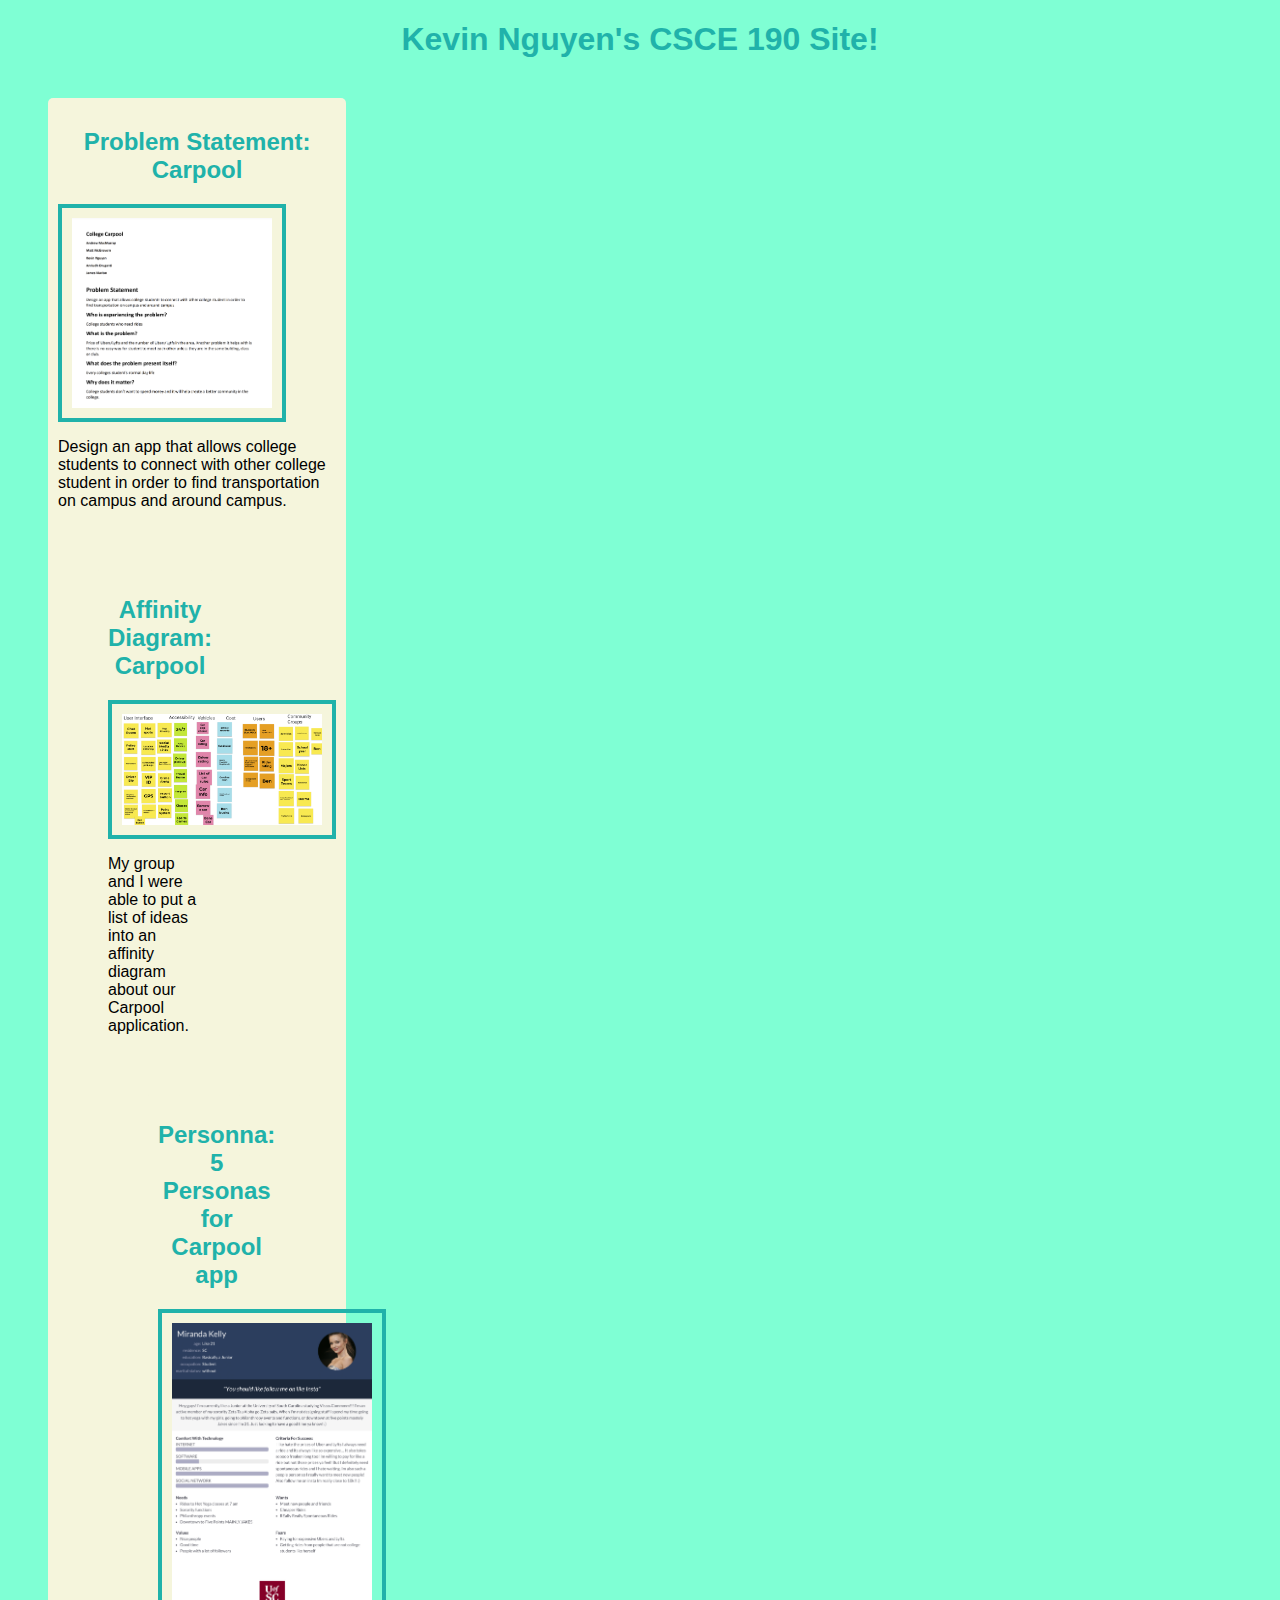
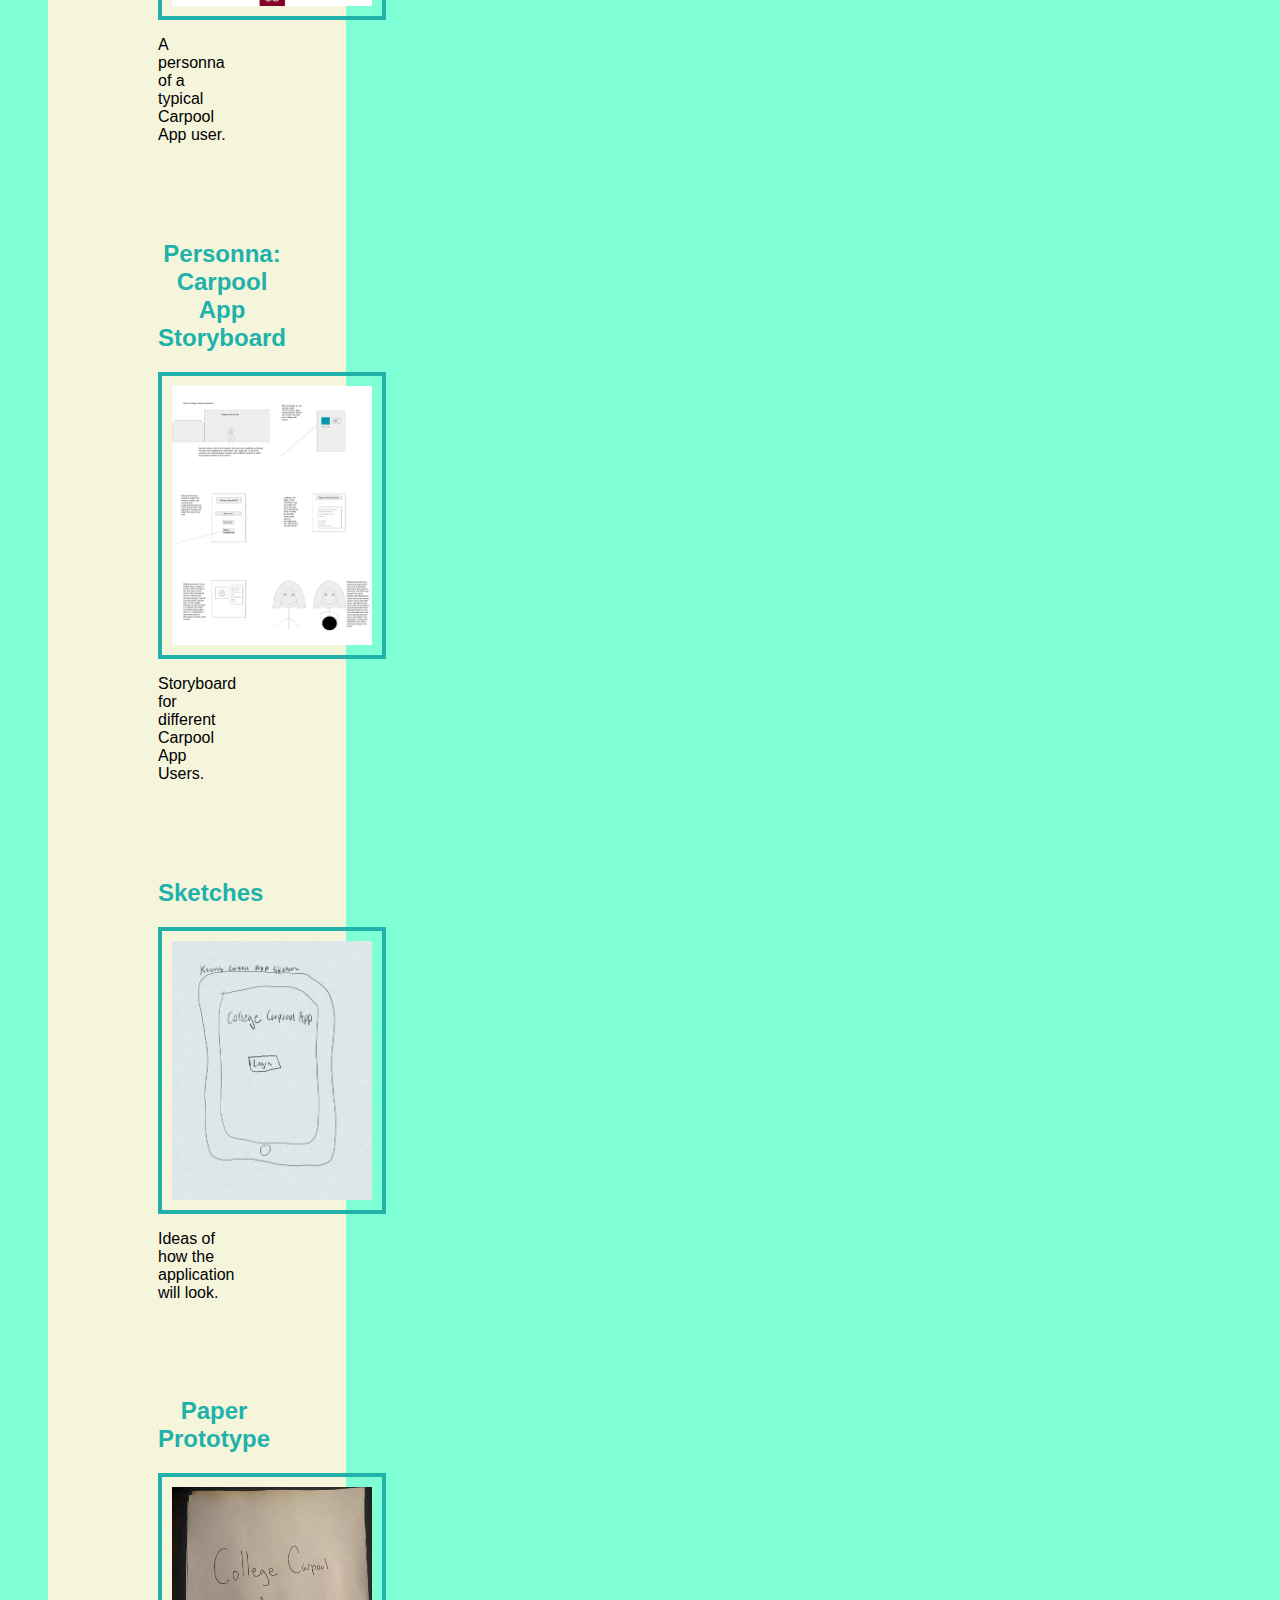
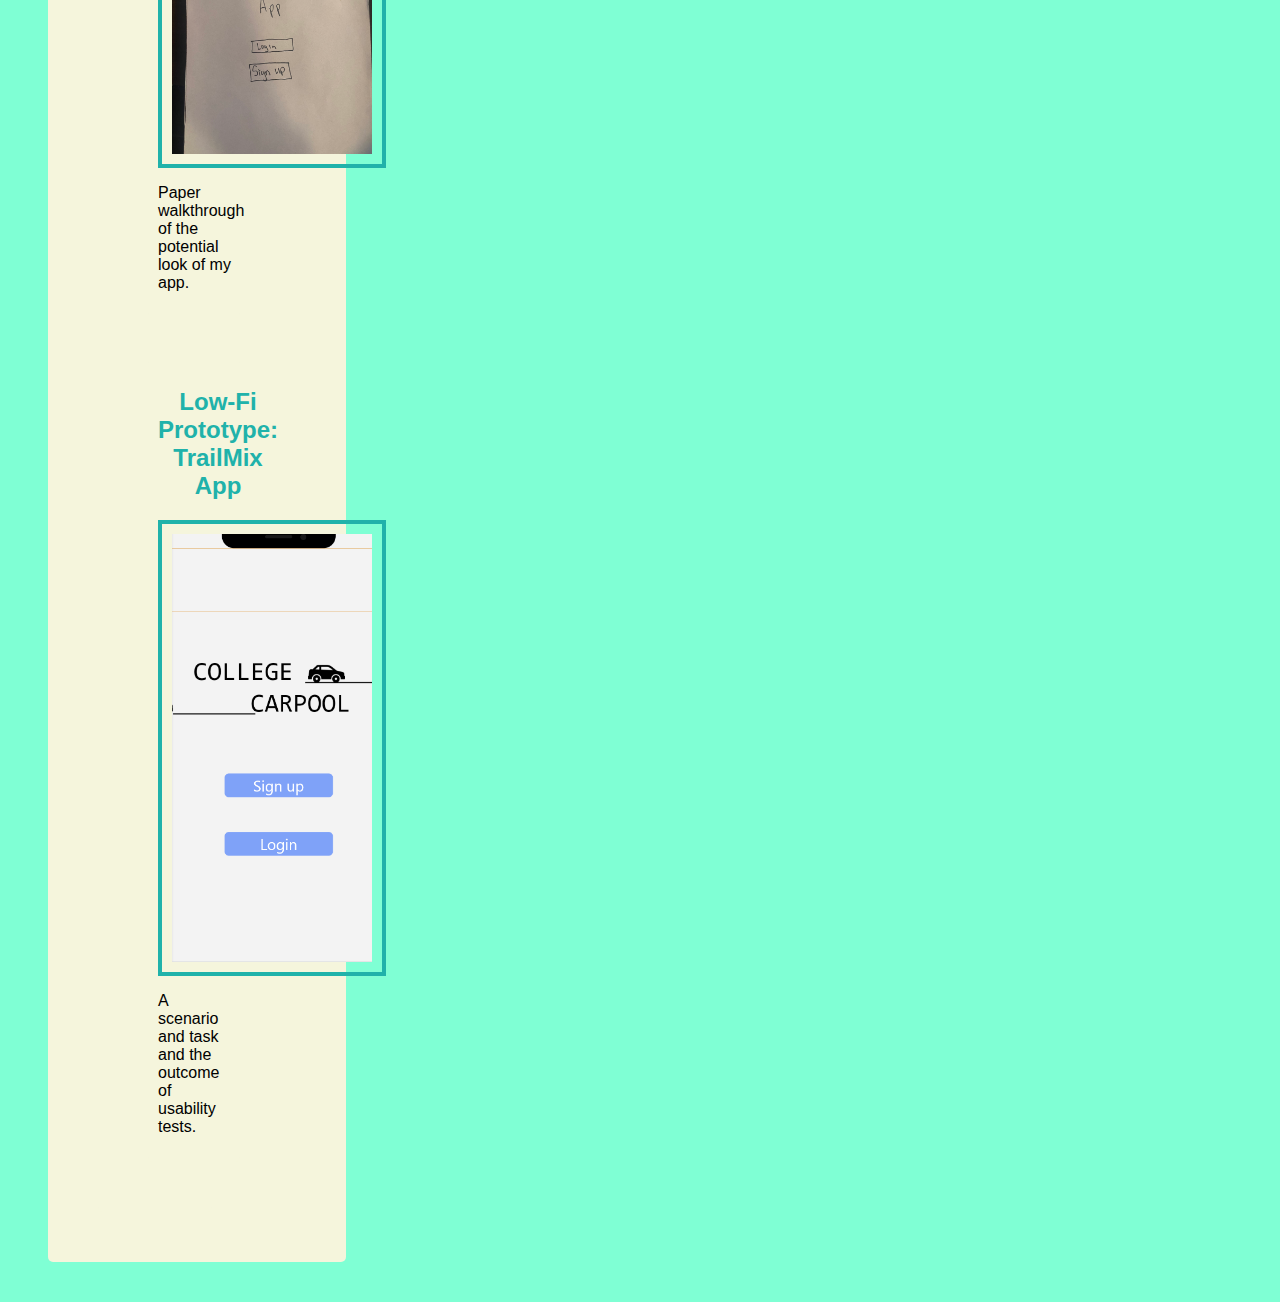
<file: index.html>
<!DOCTYPE html>
<html>
    <head>
        <title>CSCE 190: Kevin Nguyen</title>
        <link rel="stylesheet" href="styles.css">
    </head>
    <body>
        <h1>Kevin Nguyen's CSCE 190 Site!</h1>

        <div class="assignments">
            <!--Problem Statement Assignment-->
            <section class ="assignment">
                <a href="files/CSCE190problemStatement.pdf">
                    <h2>Problem Statement: Carpool</h2>
                </a>
                <a href="files/CSCE190problemStatement.pdf">
                    <img src="images/ProblemStatement.png">
                </a>
                <p>
                    Design an app that allows college students to connect with other college student in order to
                find transportation on campus and around campus.
                </p>
            <section>
            
            
            <!-- Affinity Diagram Assignment-->
            <section class ="assignment">
                <a href="files/College_Carpool_1_1.pdf">
                    <h2>Affinity Diagram: Carpool</h2>
                </a>
                <a href="files/College_Carpool_1_1.pdf">
                    <img src="images/Screenshot (19).png">
                </a>
                <p>
                My group and I were able to put a list of ideas into an affinity diagram about our Carpool application.
                </p>
             <section>
            

            <!-- Personna Assignment-->
            <section class="assignment">
                <a href="files/PersonaMergedfinal.pdf">
                    <h2>Personna: 5 Personas for Carpool app</h2>
                </a>  
                <a href="files/PersonaMergedfinal.pdf">
                    <img src="images/Miranda Kelly's persona _ PersonaGenerator-1.png">
                </a>
                <p>
                    A personna of a typical Carpool App user.
                </p>
            </section>
            

            <!--Story Board-->
            <section class="assignment">
                <a href="files/Storyboard All (1).pdf">
                    <h2>Personna: Carpool App Storyboard</h2>
                </a>
                <a href="files/Storyboard All (1).pdf">
                    <img src="images/storyboard-1.png">
                </a>
                <p>
                    Storyboard for different Carpool App Users.
                </p>
            </section>
            

            <!--Sketches-->
            <section class="assignment">
                <a href="files/combinepdf(2).pdf">
                    <h2>Sketches</h2>
                </a>
                <a href="files/combinepdf(2).pdf">
                    <img src="images/CarpoolAppSketch front-1.jpg">
                </a>
                <p>
                    Ideas of how the application will look.
                </p>
            </section>
            

            <!--Protoype Assignement-->
            <section class="assignment">
                <a href="https://youtu.be/0Z538qMtpPw">
                    <h2>Paper Prototype</h2>
                </a>
                <a href="https://youtu.be/0Z538qMtpPw">
                    <img src="images/PrototypeImage.jpeg">
                </a>
                <p>
                    Paper walkthrough of the potential look of my app.
                </p>
            </section>

            <!--Usability Testing Script Assignment-->
            <section class="assignment">
                <a href="files/College Carpool-html/">
                    <h2>Low-Fi Prototype: TrailMix App</h2>
                </a>
                <a href="files/College Carpool-html/">
                    <img src="images/Screenshot (34).png">
                </a>
                <p>
                    A scenario and task and the outcome of usability tests.
                </p>
            </section>
        </div>
        </body>
    </html>
</file>
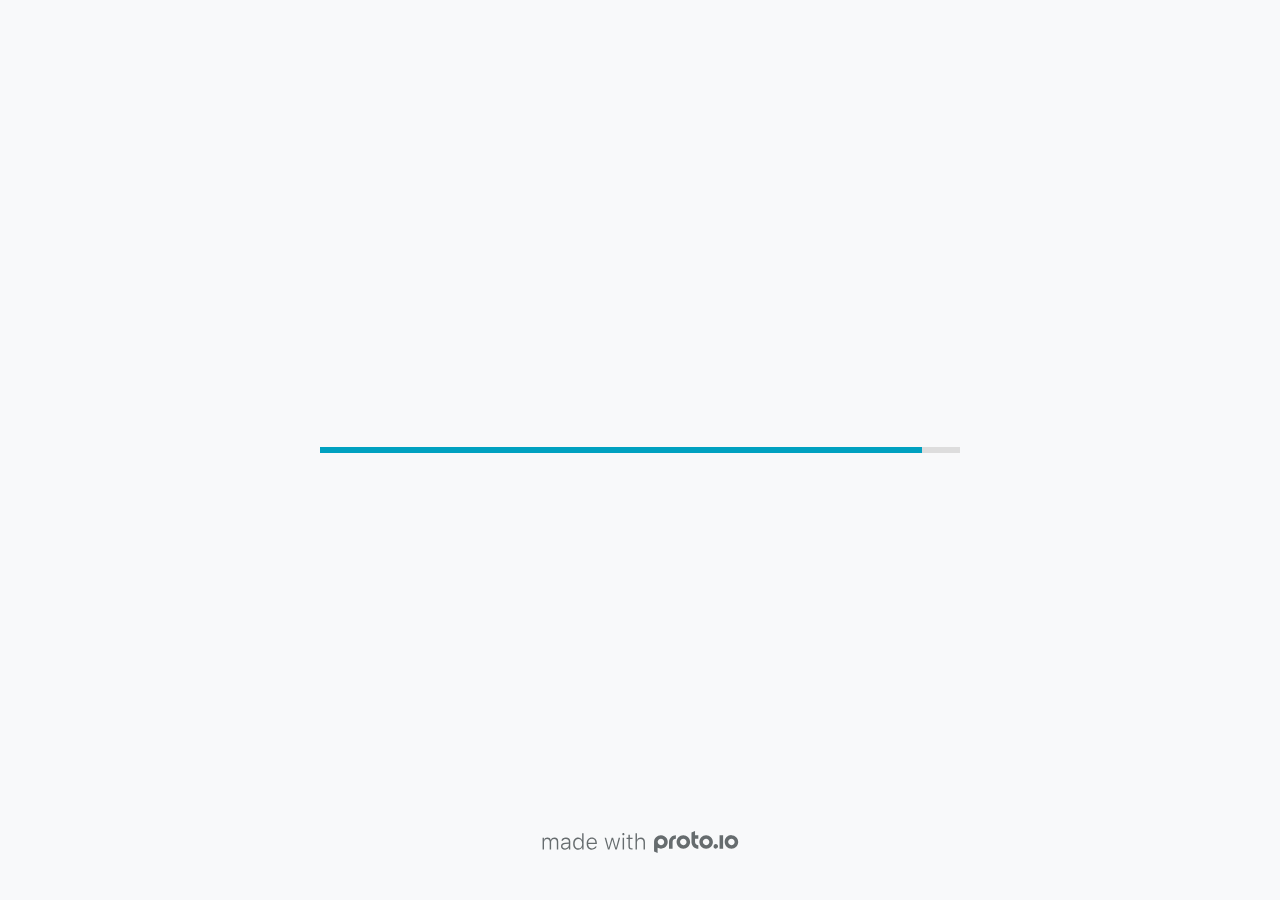
<file: files/College Carpool-html/index.html>
<!DOCTYPE HTML>
	<head>

		<meta charset="utf-8">

		<title>College Carpool - Proto.io</title>

		
			<meta name="HandheldFriendly" content="True">
			<meta name="MobileOptimized" content="390"> 

			
			
			
			<meta name="viewport" content="minimum-scale=1.00, maximum-scale=1.00, initial-scale=1.00, user-scalable=no, shrink-to-fit=no" />

			
				<meta name="apple-mobile-web-app-capable" content="yes" />
				<meta name="apple-mobile-web-app-status-bar-style" content="black-translucent" />
			

			<meta name="format-detection" content="telephone=no">


			

            
            <link rel="icon" sizes="192x192" href="./assets/branding/android-icon-hires.png">
            <link rel="icon" sizes="128x128" href="./assets/branding/android-icon.png">

            
            <link href="./assets/branding/apple-touch-icon-retina180.png" sizes="180x180" rel="apple-touch-icon">

            
            <link href="./assets/branding/apple-touch-icon-retina.png" sizes="114x114" rel="apple-touch-icon">

            
            <link href="./assets/branding/apple-touch-icon.png" sizes="57x57" rel="apple-touch-icon">

            
            <link href="./assets/branding/startup.png" media="(device-width: 320px)" rel="apple-touch-startup-image">

            
            <link href="./assets/branding/startup-retina.png" media="(device-width: 320px) and (device-height: 480px) and (-webkit-device-pixel-ratio: 2)" rel="apple-touch-startup-image">

            
            <link href="./assets/branding/startup-568.png" media="(device-width: 320px) and (device-height: 568px) and (-webkit-device-pixel-ratio: 2)" rel="apple-touch-startup-image">

            
            <link href="./assets/branding/startup-retina-6.png" media="(device-width: 375px) and (device-height: 667px) and (orientation: portrait) and (-webkit-device-pixel-ratio: 2)" rel="apple-touch-startup-image">

            
            <link href="./assets/branding/startup-retina-6plus.png" media="(device-width: 414px) and (device-height: 736px) and (orientation: portrait) and (-webkit-device-pixel-ratio: 3)" rel="apple-touch-startup-image">

            
            <link href="./assets/branding/startup-retina-6plus-landscape.png" media="(device-width: 414px) and (device-height: 736px) and (orientation: landscape) and (-webkit-device-pixel-ratio: 3)" rel="apple-touch-startup-image">

            
            <link href="./assets/branding/startup-ipad.png" media="(device-width: 768px) and (orientation: portrait)" rel="apple-touch-startup-image">

            
            <link href="./assets/branding/startup-ipad-landscape.png" media="(device-width: 768px) and (orientation: landscape)" rel="apple-touch-startup-image">

            
            <link href="./assets/branding/startup-ipad-retina.png" media="(device-width: 768px) and (orientation: portrait) and (-webkit-device-pixel-ratio: 2)" rel="apple-touch-startup-image">

            
            <link href="./assets/branding/startup-ipad-landscape-retina.png" media="(device-width: 768px) and (orientation: landscape) and (-webkit-device-pixel-ratio: 2)" rel="apple-touch-startup-image">

            
            <link href="./assets/branding/startup-ipad-pro.png" media="(device-width: 1024px) and (orientation: portrait) and (-webkit-device-pixel-ratio: 2)" rel="apple-touch-startup-image">

            
            <link href="./assets/branding/startup-ipad-pro-landscape.png" media="(device-width: 1024px) and (orientation: landscape) and (-webkit-device-pixel-ratio: 2)" rel="apple-touch-startup-image">

			<meta http-equiv="cleartype" content="on"> 


			 
		    <script type="text/javascript" src="./scripts/plugins/jquery/jquery.js"></script>

			
				<link rel="stylesheet" href="./stylesheets/player-export.css" />
				<script type="text/javascript" src="./scripts/player-export.js"></script>
			

			
			<script type="text/javascript" src="./libraries/common/components.js"></script> 
			<link type="text/css" rel="Stylesheet" href="./libraries/common/components.1.00.css" /> 

			
					<script type="text/javascript" src="./libraries/generic2/components.js"></script> 
					<link type="text/css" rel="Stylesheet" href="./libraries/generic2/components.1.00.css" /> 
				
					<script type="text/javascript" src="./libraries/ios7/components.js"></script> 
					<link type="text/css" rel="Stylesheet" href="./libraries/ios7/components.1.00.css" /> 
				
					<script type="text/javascript" src="./libraries/arrows_callouts/components.js"></script> 
					<link type="text/css" rel="Stylesheet" href="./libraries/arrows_callouts/components.1.00.css" /> 
				
					<script type="text/javascript" src="./libraries/ios9/components.js"></script> 
					<link type="text/css" rel="Stylesheet" href="./libraries/ios9/components.1.00.css" /> 
				
				<script type="text/javascript" src="./data/data.js"></script> 
			<script type="text/javascript" src="./webkitmask/maskimages.js"></script> 

		<style>
			body { width: 390px; height: 844px; }
			.landscape, .landscape .prx-page { min-height: 390px; }
			.portrait, .portrait .prx-page { min-height: 844px; }
		</style>

		<script type="text/javascript">

			prx.ver = '6.6.77.1';
			prx.url.account = 'https://jamesmarion.proto.io';
			prx.url.staticassets = 'https://gal.proto.io';
			prx.url.devices = 'https://dteyv52hbg2at.cloudfront.net/devices';
			prx.url.static = 'https://dteyv52hbg2at.cloudfront.net';
			prx.url.siteurl = 'proto.io';
			prx.url.crossmsg = 'https://jamesmarion.proto.io';

			prx.nodejsassetsserver = {};
			prx.nodejsassetsserver.host = ".proto.io";
			prx.nodejsassetsserver.subdomainprefix = "https://at";
			prx.nodejsassetsserver.maxsubdomains = "20";

			prx.device_library = 'ios9';
			prx.devices[prx.device] = {
				name: prx.device
				,defaultOrientation: 'portrait'
				,portrait_applies: 1 //new
				,portrait: [390,844]
				,landscape_applies: 1 //new
				,landscape: [844,390]
				,allow_orientation_change: 1 //new
				,statusbar_skin: 'default' // new
				,statusbarheightportrait: 0
				,statusbarheightlandscape: 0
				,navigationbar_skin: 'default' //new
				,navigationbarheightportrait: 0
				,navigationbarheightlandscape: 0
				,normalportrait: [390,844]
				,normallandscape: [844,390]
				,device_s3bucket: '66bd5b4d-9b18-415d-a8ee-066fc410e14c'
				,dpr: '1.00'
				,deviceType: "iphonex"
                ,showiPhoneXNotch: true
                ,hasCustomSkinNotch: false
				,appleWatchRoundedCorners: false
				,scrollType: "default"
				,initialscale: 1.00
				,targetdensitydpi: "device-dpi"
			}
			// save a copy of the device in the player state
			prx.currentPlayerStatus.projectDevice = prx.toolbox.clone(prx.devices[prx.device]);
			prx.currentPlayerStatus.targetDevice = {"ISANDROIDTABLET":0,"ISIPOD":0,"ISCHROME":0,"ISIOS":1,"ISMSIE":0,"ISMOZILLA":0,"isAndroid-Pad":0,"ISOPERA":0,"ISWEBKIT":0,"SOSVERSION":{"CBUILDVER":"","CMAJORVER":"","CMINORVER":"","CTEXT":"","IMINORVER":0,"IMAJORVER":0,"IBUILDVER":0},"ISIPAD":0,"ISMOBILE":1,"ISSAFARI":0,"ISIPHONE":1,"ISWINDOWS":0,"ISWINDOWSTOUCH":0,"ISDEVICE":1,"ISANDROID":0,"ISCUSTOM":0};
			prx.releaseChannel = 'stable';

			prx.projectsettings.id = '17c74df2-7bb5-4d52-ab78-ca14caa1872d';
			prx.projectsettings.s3b = 'jamesmarion-1159136-c33bf79a-a7a9-a435-39cbc0938eb6658d';
			prx.projectsettings.account = 'jamesmarion';
			prx.projectsettings.statusbar = '0'; 
			prx.projectsettings.statusbarapplies = '0';
			prx.projectsettings.navigationbar = '0';
			prx.projectsettings.navigationbarapplies = '0';
			prx.projectsettings.initialpageid = -1;
			
			
			prx.projectsettings.flashactions = 1;
			prx.projectsettings.gatrackingcode = '';

			prx.export2html = '1' == true;
			prx.mobPlayer = 0;

			prx.user.country = 'US';

			prx.s3Links = []; 
			var sLinkedAssets = [];
			

			prx.csrf_token = 'F088E0C6218734659F1999E77BCD776A9E80E22C57C5592C84956FDCDEFAE60F';

            

            
                            prx.assetsAccessToken = "eyJ0eXAiOiJKV1QiLCJhbGciOiJIUzI1NiJ9.eyJkIjp7InVpZCI6Ii0xIiwicHJvamVjdF9pZCI6IjE3Yzc0ZGYyLTdiYjUtNGQ1Mi1hYjc4LWNhMTRjYWExODcyZCJ9LCJ2IjowLCJleHAiOjE2MTkwMzYwNTUsImlhdCI6MTYxODg1NjA1NX0.zlYK0uhw8AL8zfNxSE8lA1VxMHwmHINtnfXUvfnucMo";

			prx.iniPlayer.iniPreLoad();

		</script>
	</head>

	

			<body class="player device-cursor-touch mobile-device-true " " id="mbd" >

				
					<div id='iphoneX-notch-player'>
						<span class="iphoneX-notch-corners"></span>
					</div>
				
				<div id="window-wrapper">
					<div id="dragarea"></div>
					<div id="statusbar"></div>
					<div id="underlay" style=""></div>

					<div class="prx-page" data-role="page" id="p-1" data-id="1"></div>
					
								<div class="prx-page" data-role="page" id="p-3" data-id="3"></div>
							
								<div class="prx-page" data-role="page" id="p-4" data-id="4"></div>
							
								<div class="prx-page" data-role="page" id="p-5" data-id="5"></div>
							
								<div class="prx-page" data-role="page" id="p-6" data-id="6"></div>
							
								<div class="prx-page" data-role="page" id="p-7" data-id="7"></div>
							
								<div class="prx-page" data-role="page" id="p-9" data-id="9"></div>
							
								<div class="prx-page" data-role="page" id="p-11" data-id="11"></div>
							
								<div class="prx-page" data-role="page" id="p-12" data-id="12"></div>
							
								<div class="prx-page" data-role="page" id="p-13" data-id="13"></div>
							
					<div id="navigationbar"></div>
					<div id="overlay"></div>
					<div id="trash"></div>
					<div id="quick-audios"></div>
				</div>

				 
			<div id="loader-wrapper">
				
				<div class="progress">
					<div class="progress-bar"></div>
				</div>
				<div id="poweredby"></div>
			</div>
			


			</body>
		

</html>
</file>
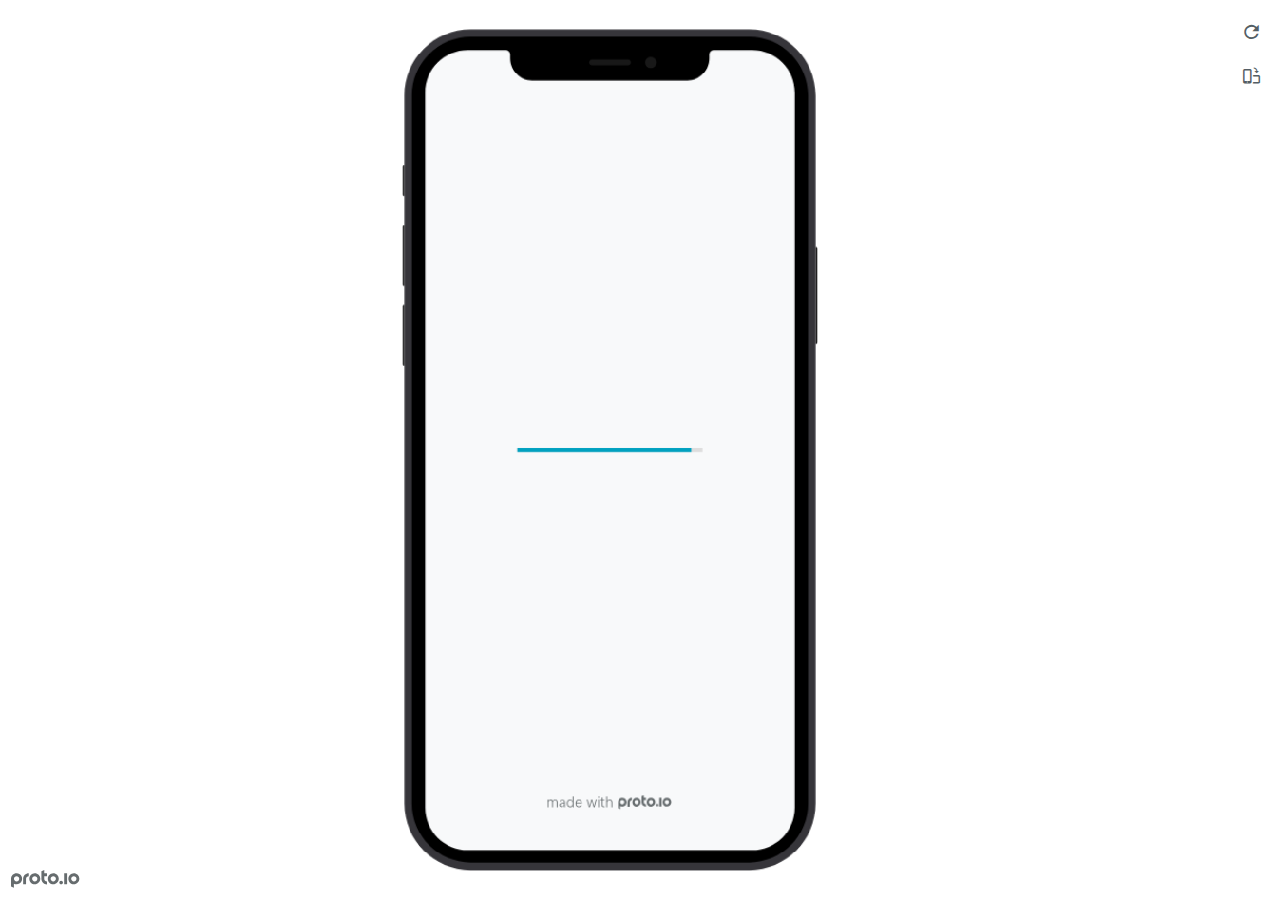
<file: files/College Carpool-html/frame.html>
<!DOCTYPE HTML>
    <head>
    <meta charset="utf-8">

    <title>College Carpool - Proto.io player</title>

    

			<link type="text/css" rel="stylesheet" href="./stylesheets/preview-export-min.css">
			<script type="text/javascript" src="./scripts/preview-export-min.js"></script>

		

    <script type="text/javascript">
        var prx = window.prx || {};
        prx.orientation = 'portrait';
        prx.orientations = {};
        prx.orientations.portrait = 1;
        prx.orientations.landscape = 1;
        prx.project = {};
        prx.project.id = '17c74df2-7bb5-4d52-ab78-ca14caa1872d';
        prx.project.title = 'College Carpool';
        prx.project.version = 0;
        prx.project.livepreview = 0;
        prx.project.account = "jamesmarion";
        prx.activePage = {};
        prx.usercountry = "us";
        
            prx.user = false;
        
        prx.skin = 'apple-phone-iphone12_12pro-1';
        prx.ver = '6.6.77.1';
        //prx.flashactions = 1;
		prx.flashactions = 1; //we are not using the DB value anymore

        prx.nodejsassetsserver = {};
        prx.nodejsassetsserver.host = ".proto.io";
        prx.nodejsassetsserver.subdomainprefix = "https://at";
        prx.nodejsassetsserver.maxsubdomains = "20";
        prx.account = "jamesmarion";
        prx.browserShowScreenshots = 'true';
        prx.url.crossmsg = 'https://jamesmarion.proto.io';
        prx.playerUrl = 'https://jamesmarion.proto.io/player/';
        prx.spaces = false;
        prx.csrf_token = 'FF808B4E90A0B5B24C23A18873B4CB4F1C83BC54232F1FF308F22DA1D295F57F';

        prx.bShowPlayerBetaPrompt = false;

        
    </script>

    

</head>


<body style="background-color:#FFFFFF">

    

    <div class="page-sidebar">
        
        <div class="sidebar-action-buttons">

            
                <span class="header-action-button player-icon-reload embed-icon-reload" id="refresh-preview">
                    <span class="tooltip">Refresh preview</span>
                </span>
                
                    <span  class="header-action-button player-icon-rotate embed-icon-rotate" id="change-orientation">
                        <span class="tooltip">Change orientation</span>
                    </span>
                

        </div>

    </div>

    <div id="maincontent" class="portrait">

        <div id="shortcut-pressed-outer">
            <div id="shortcut-pressed"></div>
        </div>
        

			<div class="frame_generic">
				
				<div class="body_generic skin_apple-phone-iphone12_12pro-1 skin-wrapper skin-os-apple skin-device-phone skin-model-iphone12_12pro skin-size-1 skin-color-black skin-orientation-portrait skin-dimensions-390-844">

					<div class="buttons top"></div>
					<div class="detail-top"></div>
					<div class="web-search"></div>
					<div class="buttons left"></div>

					<div class="body_generic_inner">
						
						<iframe id="pio-playerframe" src="index.html" scrolling="NO" style="width: 390px; height: 844px;" webkitAllowFullScreen mozallowfullscreen allowFullScreen allowvr allow="autoplay"></iframe>
						
                                <script type="text/javascript">
                                    // remove parameter from address bar immediately if no changes
                                    let url = new URL(window.location.href);
                                    url.searchParams.delete('hc');
									url.searchParams.delete('ap');
                                    window.history.replaceState({}, document.title, url.toString());
                                </script>
                            
					</div>

					<div class="buttons right"></div>
					<div class="detail-bottom"></div>
				</div>
				
			</div>
		
    </div>

    

    
            <div id="branding"></div>
        
</body>


<script type="text/javascript">
    
</script>
</html>
</file>
<file: styles.css>
body {
    background:#7FFFD4;
    font-family:Arial, Helvetica, sans-serif;
}

.assignment {
    display: flex;
    flex-wrap:wrap;
}

.assignment {
    width: 22%;
    padding: 10px;
    margin: 40px;
    padding: 20px 10;
    background: beige 10px;
    border-radius: 5px;
}
.assignment img {
    width: 200px;
    padding: 10px;
    border: 4px solid #20B2AA;
    display:block;
    margin:auto;
  
}

.assignment img:hover {
    border:4px dashed white;
}

h1 {
    color: #20B2AA;
    text-align: center;
}

h2 {
    color: #20B2AA;
    text-align: center;
}

a {
    text-decoration:none;
    color:#20B2AA;
}

a:hover {
    color:white;
}
</file>
<file: files/College Carpool-html/stylesheets/player-export.css>
/*!
 * 
 *                                                                       
 *                              ::;;;;                                   
 *    ::,,,,::    ::,,  ,,,,::::::11ii::,,::,,,,::      ::::,,::,,,,::   
 *  ,,111111ii,,::1111::111111ii::111111::111111ii,,    ii11,,ii111111,, 
 *  11ii::;;11;;ii11::iiii::;;11;;11ii::ii11::::11ii    ii11;;11;;::ii11 
 *  11;;  ::11ii11;;::11ii  ::11ii11ii,,iiii..  iiii    ii11;;11::  ;;11 
 *  1111;;ii11;;11;;,,ii11::ii11;;ii11;;;;11;;;;11;;;;;;ii11::11ii;;11ii 
 *  11111111;;::11;;  ::ii1111;;  ::ii11::ii1111ii::11ii;;11,,;;1111ii:: 
 *  11;;,,::  ,,::,,      ::,,        ::::  ::::    ,,,,::::    ::,,     
 *  ;;;;                                                                 
 *                                                                       
 *  Build: 4/16/2021, 9:42:14 AM
 */

/*!
 * Waves v0.5.5
 * http://fian.my.id/Waves
 *
 * Copyright 2014 Alfiana E. Sibuea and other contributors
 * Released under the MIT license
 * https://github.com/fians/Waves/blob/master/LICENSE
 */.mask-inner{position:relative;background-size:100% 100%;background-repeat:no-repeat}.mask-inner .mask-inner{transform:none!important}.mask-border .mborder,.mask-filter{height:100%;width:100%}.mask-border .mborder{border:1px solid hsla(0,0%,100%,.8);position:absolute;pointer-events:none}.mask-border .area-border{border:1px solid #00a1c0;left:0;top:0;position:absolute;transform-origin:0 0;box-sizing:border-box}.mask-border .mask-radius{width:100%;height:100%;overflow:hidden;position:absolute}.mask-border .mask-radius .mask-radius-border{position:relative;width:100%;height:100%;border:1px solid hsla(0,0%,100%,.8)}.mask-border.hide-handles .prx-resizable-handle{opacity:0;pointer-events:none!important}.mask-border.hide-handles .area-border{border:1px dashed #b4bcbf}.mask-wrapper{overflow:hidden;height:100%;pointer-events:none}.mask-wrapper.borderPos-inside{box-sizing:border-box}.mask-wrapper.borderPos-outside{width:100%;height:100%}.mask-wrapper.borderPos-outside .mask-inner{box-sizing:content-box}.mask-edit-mode-handles{pointer-events:none}.mask-edit-mode-handles.hide-handles .prx-resizable-handle,.mask-edit-mode-handles.hide-handles .prx-rotate-handle{opacity:0;pointer-events:none!important}.mask-edit-mode-handles.hide-handles .xborder{border-color:#b4bcbf!important}abbr,address,article,aside,audio,b,blockquote,body,caption,cite,code,dd,del,dfn,div,dl,dt,em,fieldset,figure,footer,form,h1,h2,h3,h4,h5,h6,header,hgroup,html,i,iframe,img,ins,kbd,label,legend,li,mark,menu,nav,object,ol,p,pre,q,samp,section,small,span,strong,sub,sup,table,tbody,td,tfoot,th,thead,time,tr,ul,var,video{margin:0;padding:0;border:0;outline:0;font-size:100%;background:transparent}article,aside,details,figcaption,figure,footer,header,hgroup,nav,section{display:block}audio,canvas,video{display:inline-block;*display:inline;*zoom:1}[hidden],audio:not([controls]){display:none}html{font-size:100%;-webkit-text-size-adjust:100%;-ms-text-size-adjust:100%}body{margin:0;font-size:13px}body,button,input,select,textarea{font-family:sans-serif;color:#222}a{color:#00e}a:visited{color:#551a8b}a:hover{color:#06e}a:focus{outline:thin dotted}a:active,a:hover{outline:0}abbr[title]{border-bottom:1px dotted}b,strong{font-weight:700}blockquote{margin:1em 40px}dfn{font-style:italic}hr{display:block;height:1px;border:0;border-top:1px solid #ccc;margin:1em 0;padding:0}ins{background:#ff9;text-decoration:none}ins,mark{color:#000}mark{background:#ff0;font-style:italic;font-weight:700}code,kbd,pre,samp{font-family:monospace,serif;_font-family:courier new,monospace;font-size:1em}pre{white-space:pre;white-space:pre-wrap;word-wrap:break-word}q{quotes:none}q:after,q:before{content:"";content:none}small{font-size:85%}sub,sup{font-size:75%;line-height:0;position:relative;vertical-align:baseline}sup{top:-.5em}sub{bottom:-.25em}ol,ul{margin:1em 0;padding:0 0 0 40px}dd{margin:0 0 0 40px}nav ol,nav ul{list-style:none;list-style-image:none;margin:0;padding:0}img{border:0;-ms-interpolation-mode:bicubic}svg:not(:root){overflow:hidden}figure,form{margin:0}fieldset{margin:0}fieldset,legend{border:0;padding:0}legend{*margin-left:-7px}button,input,select,textarea{font-size:100%;margin:0;vertical-align:baseline;*vertical-align:middle}button,input{line-height:normal;*overflow:visible}table button,table input{*overflow:auto}[role=button],button,input[type=button],input[type=reset],input[type=submit]{-webkit-appearance:button}input[type=checkbox],input[type=radio]{box-sizing:border-box;padding:0}input[type=search]{-webkit-appearance:textfield;-moz-box-sizing:content-box;-webkit-box-sizing:content-box;box-sizing:content-box}input[type=search]::-webkit-search-decoration{-webkit-appearance:none}button::-moz-focus-inner{border:0;padding:0}textarea{overflow:auto;vertical-align:top;resize:vertical}input:invalid,textarea:invalid{background-color:#f0dddd}table{border-collapse:collapse;border-spacing:0}td{vertical-align:top}.nocallout{-webkit-touch-callout:none}textarea[contenteditable]{-webkit-appearance:none}.gifhidden{position:absolute;left:-100%}.ir{display:block;border:0;text-indent:-999em;overflow:hidden;background-color:transparent;background-repeat:no-repeat;text-align:left;direction:ltr}.ir br{display:none}.hidden{display:none!important;visibility:hidden}.visuallyhidden{border:0;clip:rect(0 0 0 0);height:1px;margin:-1px;overflow:hidden;padding:0;position:absolute;width:1px}.visuallyhidden.focusable:active,.visuallyhidden.focusable:focus{clip:auto;height:auto;margin:0;overflow:visible;position:static;width:auto}.invisible{visibility:hidden}.clearfix:after,.clearfix:before{content:"";display:table}.clearfix:after{clear:both}.clearfix{*zoom:1}@media print{*{background:transparent!important;color:#000!important;text-shadow:none!important;filter:none!important;-ms-filter:none!important}a,a:visited{text-decoration:underline}a[href]:after{content:" (" attr(href) ")"}abbr[title]:after{content:" (" attr(title) ")"}.ir a:after,a[href^="#"]:after,a[href^="javascript:"]:after{content:""}blockquote,pre{border:1px solid #999;page-break-inside:avoid}thead{display:table-header-group}img,tr{page-break-inside:avoid}img{max-width:100%!important}@page{margin:.5cm}h2,h3,p{orphans:3;widows:3}h2,h3{page-break-after:avoid}}#eval-iframe{display:none}body{-webkit-appearance:none;-webkit-box-flex:1;-webkit-touch-callout:none;-webkit-tap-highlight-color:rgba(0,0,0,0)}*{-webkit-user-select:none;-khtml-user-select:none;-moz-user-select:-moz-none;-o-user-select:none;user-select:none}input,textarea{-webkit-user-select:text;-khtml-user-select:text;-moz-user-select:text;-o-user-select:text;user-select:text}#dragarea{font-family:Helvetica,Arial,sans-serif;text-align:left}.text{height:95%;overflow:auto}.wrap{overflow:hidden}.pos,.spos{position:absolute}.action-highlight{position:absolute;top:0;left:0;height:100%;width:100%;background:rgba(255,255,0,.5);background:rgba(64,208,255,.3);opacity:0;pointer-events:none;-webkit-transition:opacity .2s ease-in;transition:opacity .2s ease-in;border:2px solid #40c8f4;padding:3px;box-sizing:border-box}.action-highlight-simple-visible,.action-highlight-visible{opacity:1}#appModeNote{background-color:#333;border-top:5px solid #000;bottom:0;color:#f0f0f0;display:none;font-family:helvetica;left:0;padding:10px 0;position:fixed;text-align:center;width:100%}#appModeNote em{display:block;font-size:20px;font-weight:700;line-height:26px}#appModeNote span{display:block;font-size:14px;line-height:20px}.hidden{display:none}.prx-page.loadedFrom{display:block}.prx-page.loadedTo{z-index:999999}.prx-page.loadedTo-1{z-index:10000000}.prx-page.loadedTo-2{z-index:10000001}.prx-page.loadedTo-3{z-index:10000002}.prx-page.loadedTo-4{z-index:10000003}.prx-page.loadedTo-5{z-index:10000004}.prx-page.loadedTo-6{z-index:10000005}.prx-page.loadedTo-7{z-index:10000006}.prx-page.loadedTo-8{z-index:10000007}.prx-page.loadedTo-9{z-index:10000008}.prx-page.loadedTo-10{z-index:10000009}.prx-page.loadedTo-11{z-index:10000010}.prx-page.loadedTo-12{z-index:10000011}.prx-page.loadedTo-13{z-index:10000012}.prx-page.loadedTo-14{z-index:10000013}.prx-page.loadedTo-15{z-index:10000014}.prx-page.loadedTo-16{z-index:10000015}.prx-page.loadedTo-17{z-index:10000016}.prx-page.loadedTo-18{z-index:10000017}.prx-page.loadedTo-19{z-index:10000018}.prx-page.loadedTo-20{z-index:10000019}.prx-page.loadedTo-21{z-index:10000020}.prx-page.loadedTo-22{z-index:10000021}.prx-page.loadedTo-23{z-index:10000022}.prx-page.loadedTo-24{z-index:10000023}.prx-page.loadedTo-25{z-index:10000024}.prx-page.loadedTo-26{z-index:10000025}.prx-page.loadedTo-27{z-index:10000026}.prx-page.loadedTo-28{z-index:10000027}.prx-page.loadedTo-29{z-index:10000028}.prx-page.loadedTo-30{z-index:10000029}#navigationbar,#statusbar{background:transparent 0 0;display:block;width:100%;border:0;top:0;position:fixed;z-index:1}#loader-wrapper{background:#f8f9fa;height:100%;left:0;position:fixed;top:0;width:100%;z-index:99999;font-size:11px}#loader-wrapper .progress{position:absolute;top:50%;left:50%;transform:translate(-50%,-50%);-ms-transform:translate(-50%,-50%);-webkit-transform:translate(-50%,-50%);width:50%;height:4px;background-color:#ddd}#loader-wrapper .progress-bar{position:relative;width:0;height:4px;-webkit-transition:.4s linear;-moz-transition:.4s linear;-o-transition:.4s linear;transition:.4s linear;-webkit-transition-property:width,background-color;-moz-transition-property:width,background-color;-o-transition-property:width,background-color;transition-property:width,background-color}#loader-wrapper .progress-bar:before,.progress-bar:after{content:"";position:absolute;top:0;left:0;right:0}#loader-wrapper .progress-bar:before{bottom:0;background-color:#ddd}#loader-wrapper .progress-bar:after{z-index:2;bottom:0;background:#00a1c0}#loader-wrapper #app-icon{position:absolute;top:50%;left:50%;transform:translate(-50%,-150%);-ms-transform:translate(-50%,-150%);-webkit-transform:translate(-50%,-150%);width:114px;height:114px}#loader-wrapper #poweredby{position:absolute;bottom:5%;left:50%;transform:translate(-50%);-ms-transform:translate(-50%);-webkit-transform:translate(-50%);width:100%;height:16px;background-image:url(/images/player/player-logo.svg);background-repeat:no-repeat;background-position:top;background-size:auto 200%;z-index:99999}body{-moz-transition:opacity .3s linear;-o-transition:opacity .3s linear;-webkit-transition:opacity .3s linear;transition:opacity .3s linear}.reloading{background:#fff!important;opacity:0}@media (min-width:481px) and (max-width:1079px){#loader-wrapper .progress,#loader-wrapper .progress-bar{height:4px}}@media (min-width:1080px){#loader-wrapper #poweredby{height:24px}#loader-wrapper .progress,#loader-wrapper .progress-bar{height:6px}}@media (width:1280px) and (height:768px){#loader-wrapper .progress,#loader-wrapper .progress-bar{height:2px}}.pointer-events-none{pointer-events:none!important}body .prx-page{-webkit-trans1form:translate3d(0,0,0)}.prx-page .type-symbol .box{-w1ebkit-transform:translateZ(0)}html{background:transparent}body{background:#fff;overflow:hidden}body.mobile-device-true *{-webkit-text-size-adjust:100%}body.mobile-device-false *{-webkit-text-size-adjust:initial}#window-wrapper{width:100%;height:100%;overflow:hidden;position:relative}#dragarea{background:transparent;display:none}#overlay,#quick-audios,#trash,#underlay{position:absolute;top:0;left:0}#quick-audios,#trash{display:none}.visible{display:block!important}.iScrollHorizontalScrollbar,.iScrollVerticalScrollbar{z-index:auto!important}.overlay{position:fixed;left:0;right:0;bottom:0;top:0}.ui-mobile-viewport-transitioning,.ui-mobile-viewport-transitioning .prx-page{o1verflow:visible!important}.box[style*="z-index:0;"],.box[style*="z-index: 0;"]{z-index:auto!important}.box[data-mpoverlay="1"]{pos1ition:fixed}#temp-for-external-link{display:none}#dragarea,html{background:transparent!important}.hide{display:none!important}*{outline:none}.ghost-component,.ghost-component *,.ghost-component .box *{pointer-events:none!important}#statusbar{position:fixed!important}.prx-page{position:absolute;display:none}.prx-page.prx-page-active,.prx-page[class*=prx-page-transitioning-]{display:block}.prx-page[class*=prx-page-transitioning-]{overflow:hidden}.prx-page.prx-page-transitioning-overlay-in-source,.prx-page.prx-page-transitioning-overlay-out-target{overflow:visible}.prx-page.prx-page-below{z-index:10}.prx-page.prx-page-above{z-index:20}#overlay{z-index:30}.prx-page.prx-page-transition-flip,.prx-page.prx-page-transition-turn{-webkit-backface-visibility:hidden;-moz-backface-visibility:hidden;backface-visibility:hidden}.prx-page.prx-page-transition-turn{-webkit-transform:translateZ(0);-moz-transform:translateZ(0);-webkit-transform-origin:0 center;-moz-transform-origin:0 center;transform-origin:0 center;transform:translateZ(0)}.prx-page.prx-page-transition-flow:not(.prx-page-transition-flow-overlay),.prx-page.prx-page-transition-overlay-top{box-shadow:0 0 20px rgba(0,0,0,.4)}.prx-page-above.prx-page-transition-notificationInWatchOS{transition:background-color .45s ease-out}.prx-page-above.prx-page-transition-notificationInWatchOS.prx-page-transition-notificationInWatchOS-notification-in{background-color:transparent!important;transition:background-color 0s ease-out}.device-cursor-touch,.device-cursor-touch *{cursor:url(/images/player/touch-cursor-64.png) 32 32,default!important;cursor:-webkit-image-set(url("/images/player/touch-cursor-64.png") 1x,url("/images/player/touch-cursor-64@2x.png") 2x) 32 32,default!important}.device-cursor-web,.device-cursor-web *{cursor:default}.device-cursor-web .delayedtap,.device-cursor-web .delayedtap *,.device-cursor-web .interaction-click,.device-cursor-web .interaction-click *,.device-cursor-web .interaction-tap,.device-cursor-web .interaction-tap *,.device-cursor-web .release,.device-cursor-web .release *,.device-cursor-web .touch,.device-cursor-web .touch *{cursor:pointer;cursor:hand}.device-cursor-web [data-component-type=text]{cursor:default}.device-cursor-web .move,.device-cursor-web .move *{cursor:move}.device-cursor-web input,.device-cursor-web textarea{cursor:text}.do-chrome-fix #window-wrapper{-webkit-perspective:1}.do-chrome-fix .pos{-webkit-backface-visibility:hidden;-webkit-transform:translateZ(0)}.do-chrome-fix *{-w1ebkit-transform:translateZ(0) scale(1) scaleX(1) skew(0deg,0deg) skewX(0deg) skewY(0deg) rotateX(0deg) rotateY(0deg) rotate(0deg)}.do-chrome-fix.dont-do-chrome-fix #window-wrapper{-webkit-perspective:none}.do-chrome-fix.dont-do-chrome-fix .pos{-webkit-backface-visibility:visible;-webkit-transform:none}.prx-page-transitioning:not(.prx-page-transitioning-overlay-in-source):not(.loadedFrom) [data-mpoverlay="1"]{display:none}#fps{position:fixed;z-index:9999;font-size:18px;top:20px;left:20px;background:rgba(0,0,0,.8);border-radius:6px;color:#fff;padding:3px 10px}#fps,.cbutton{pointer-events:none}.cbutton{position:absolute;display:inline-block;padding:0;border:none;background:none;color:#286aab;font-size:1.4em;overflow:visible;-webkit-transition:color .7s;transition:color .7s;-webkit-tap-highlight-color:rgba(0,0,0,0)}.cbutton.cbutton--click,.cbutton:focus{outline:none;color:#3c8ddc}.cbutton:after{position:absolute;width:100%;height:100%;border-radius:50%;content:"";opacity:0;pointer-events:none}.cbutton--effect-jelena:after{border:3px solid hsla(0,0%,82.7%,.7)}.cbutton--effect-jelena.cbutton--click:after{-webkit-animation:anim-effect-jelena .3s ease-out forwards;animation:anim-effect-jelena .3s ease-out forwards}@-webkit-keyframes anim-effect-jelena{0%{opacity:1;-webkit-transform:scale3d(.6,.6,1);transform:scale3d(.6,.6,1)}to{opacity:0;-webkit-transform:scale3d(1.2,1.2,1);transform:scale3d(1.2,1.2,1)}}@keyframes anim-effect-jelena{0%{opacity:1;-webkit-transform:scale3d(.5,.5,1);transform:scale3d(.5,.5,1)}to{opacity:0;-webkit-transform:scale3d(1.2,1.2,1);transform:scale3d(1.2,1.2,1)}}.cbutton--effect-sanja:after{background:hsla(0,0%,75.3%,.3)}.cbutton--effect-sanja.cbutton--click:after{-webkit-animation:anim-effect-sanja 1s ease-out forwards;animation:anim-effect-sanja 1s ease-out forwards}@-webkit-keyframes anim-effect-sanja{0%{opacity:1;-webkit-transform:scale3d(.5,.5,1);transform:scale3d(.5,.5,1)}25%{opacity:1;-webkit-transform:scaleX(1);transform:scaleX(1)}to{opacity:0;-webkit-transform:scaleX(1);transform:scaleX(1)}}@keyframes anim-effect-sanja{0%{opacity:1;-webkit-transform:scale3d(.5,.5,1);transform:scale3d(.5,.5,1)}25%{opacity:1;-webkit-transform:scaleX(1);transform:scaleX(1)}to{opacity:0;-webkit-transform:scaleX(1);transform:scaleX(1)}}#log{position:fixed;z-index:9999;font-size:24px;top:20px;right:20px;pointer-events:none}.watchOSscrollbars .iScrollVerticalScrollbar{position:fixed!important;width:12px!important;background-color:hsla(0,0%,100%,.3)!important;border-radius:8px!important;z-index:99999!important}.watchOSscrollbars .iScrollIndicator{background:#fff!important;border-radius:8px!important;left:2px!important;width:8px!important}.applewatch-rounded-corners{-webkit-clip-path:inset(0 0 0 0 round 63px);clip-path:inset(0 0 0 0 round 63px)}.group-action-prediv{position:absolute}.player .type-symbol.type-symbol-transparent .group-action-prediv{pointer-events:auto}.initialise-hidden-container{display:block!important;visibility:hidden!important}.a-enter-vr{height:0!important}.fullscreen-vr .prx-page{transform:none!important;position:fixed!important}

/*!
 * Waves v0.5.5
 * http://fian.my.id/Waves
 *
 * Copyright 2014 Alfiana E. Sibuea and other contributors
 * Released under the MIT license
 * https://github.com/fians/Waves/blob/master/LICENSE
 */.waves-effect{position:relative;overflow:hidden}.waves-effect.box{position:absolute}.waves-effect .waves-ripple{position:absolute;border-radius:50%;width:100px;height:100px;margin-top:-50px;margin-left:-50px;opacity:0;background-color:rgba(0,0,0,.2);pointer-events:none}.waves-effect.waves-light .waves-ripple{background-color:hsla(0,0%,100%,.4)}.waves-button,.waves-circle{-webkit-mask-image:-webkit-radial-gradient(circle,#fff 100%,#000 0);mask-image:radial-gradient(circle,#fff 100%,#000 0)}.waves-button,.waves-button-input,.waves-button:hover,.waves-button:link,.waves-button:visited{white-space:nowrap;vertical-align:middle;cursor:pointer;border:none;outline:none;color:inherit;background-color:transparent;font-size:14px;text-align:center;text-decoration:none;z-index:1}.waves-button{padding:10px 15px;border-radius:2px}.waves-button-input{margin:0;padding:10px 15px}.waves-input-wrapper{border-radius:2px;vertical-align:bottom}.waves-input-wrapper.waves-button{padding:0}.waves-input-wrapper .waves-button-input{position:relative;top:0;left:0;z-index:1}.waves-block{display:block}a.waves-effect .waves-ripple{z-index:-1}#loader-wrapper #poweredby{background-image:url(../images/player/player-logo.svg)!important}.device-cursor-touch,.device-cursor-touch *{cursor:url(../images/player/touch-cursor-64.png) 32 32,default!important;cursor:-webkit-image-set(url("../images/player/touch-cursor-64.png") 1x,url("../images/player/touch-cursor-64@2x.png") 2x) 32 32,default!important}
</file>
<file: files/College Carpool-html/libraries/common/components.1.00.css>
.type-shapes .shape-wrapper{width:100%;height:100%;-moz-box-sizing:border-box;-webkit-box-sizing:border-box;box-sizing:border-box;background-clip:content-box}.type-shapes .shapes-text-container{position:absolute;top:0;left:0;right:0;display:table;width:100%;height:100%;text-align:center}.type-shapes .shapes-text-container>span{display:table-cell;vertical-align:middle}.type-shapes svg{overflow:visible}.player .type-symbol{overflow:hidden}.player .type-symbol.symbol-scroll{-webkit-perspective:1000}.player .type-symbol.type-symbol-transparent{pointer-events:none !important}.player .type-symbol.type-symbol-transparent .box{pointer-events:auto}.type-symbol.fullscreen{transform:none !important;width:100vw !important;height:100vh !important}.type-symbol>.type-symbol-hover-message,.type-symbol.ui-draggable-dragging:hover>.type-symbol-hover-message,.type-symbol.prx-resizable-resizing:hover>.type-symbol-hover-message{display:none;position:absolute;color:#fff;font-family:Helvetica, Arial, sans-serif !important;background:rgba(0,0,0,0.7);top:50%;left:50%;text-align:center;position:absolute;pointer-events:none;width:70px;height:30px;line-height:15px;font-size:10px !important;border-radius:3px;margin:-20px 0 0 -40px;padding:5px}.type-symbol:hover>.type-symbol-hover-message{display:block}.type-vrsymbol.fullscreen{transform:none !important;width:100vw !important;height:100vh !important}.type-vrsymbol.fullscreen canvas{width:100vw !important;height:100vh !important}.type-vrsymbol>.type-vrsymbol-hover-message,.type-vrsymbol.ui-draggable-dragging:hover>.type-vrsymbol-hover-message,.type-vrsymbol.prx-resizable-resizing:hover>.type-vrsymbol-hover-message{display:none;position:absolute;color:#fff;font-family:Helvetica, Arial, sans-serif !important;background:rgba(0,0,0,0.7);top:50%;left:50%;text-align:center;position:absolute;pointer-events:none;width:70px;height:30px;line-height:15px;font-size:10px !important;border-radius:3px;margin:-20px 0 0 -40px;padding:5px}.type-vrsymbol:hover>.type-vrsymbol-hover-message{display:block}.type-text.v2-text .text-contents{o1verflow:hidden;width:100%;height:100%}.type-text.v2-text.box [data-editableProperty]{word-wrap:break-word !important}.type-text .autoresize{white-space:nowrap}.player .type-text .autoResize-true{white-space:nowrap}.type-richtext p{margin:0;line-height:normal}.type-rectangle .inner-rec{position:absolute;width:100%;height:100%;-moz-box-sizing:border-box;-webkit-box-sizing:border-box;box-sizing:border-box;background-clip:content-box}.type-rectangle .shapes-image-background{top:0;left:0;width:100%;height:100%;position:absolute;background-position:center;background-repeat:no-repeat}.type-rectangle[data-shape-type="oval"] .shapes-image-background{border-radius:50%}.type-rectangle .shapes-text-container{display:table;width:100%;height:100%;text-align:center}.type-rectangle .shapes-text-container>span{display:table-cell;vertical-align:middle}.type-horizontalline .inner{width:100%;height:0}.type-verticalline .inner{width:0;height:100%}.type-actionarea .inner-rec{width:100%;height:100%}.type-actionarea .inner-rec div{width:100%;height:100%;background:#40C8F4;opacity:0.4;-moz-box-sizing:border-box;-webkit-box-sizing:border-box;box-sizing:border-box}.type-actionarea .inner-rec div:before{content:" ";display:block;position:absolute;top:50%;left:50%;width:24px;height:24px;margin:-12px 0 0 -12px}.player .type-actionarea .inner-rec div{background:transparent}.player .type-actionarea .inner-rec div:before{background-image:none}.type-image,.type-image .type-image-wrapper{background:0 0 repeat;background-size:100% 100%;width:100%;height:100%;background-clip:content-box}.type-image .type-image-wrapper.type-image-svg{background:center center no-repeat;background-size:contain}.type-image .type-image-wrapper img{display:none}.player .type-image .type-image-wrapper.gif img{display:block !important;width:1px;height:1px;opacity:0.1}.type-image.type-image-repeater,.type-image.type-image-repeater .type-image-wrapper{background-size:auto}.type-image .image-inner{width:100%;height:100%}.type-image .image-inner.borderPos-inside .type-image-wrapper{box-sizing:border-box;background-origin:border-box}.type-image .image-inner.borderPos-outside{display:-webkit-box;display:-moz-box;display:-ms-flexbox;display:-webkit-flex;display:flex;-moz-flex-flow:row;-ms-flex-flow:row;-webkit-flex-flow:row;flex-flow:row;-moz-box-orient:horizontal;-ms-box-orient:horizontal;-webkit-box-orient:horizontal;box-orient:horizontal;-ms-align-items:center;-webkit-align-items:center;align-items:center;-ms-box-align:center;-webkit-box-align:center;box-align:center;-ms-flex-align:center;-webkit-flex-align:center;flex-align:center;-ms-justify-content:center;-webkit-justify-content:center;justify-content:center;-ms-box-pack:center;-webkit-box-pack:center;box-pack:center;-ms-flex-pack:center;-webkit-flex-pack:center;flex-pack:center}.type-image .image-inner.borderPos-outside .type-image-wrapper{-ms-flex-shrink:0;-webkit-flex-shrink:0;flex-shrink:0;box-sizing:content-box}.type-image>.type-image-hover-message,.type-image.ui-draggable-dragging:hover>.type-image-hover-message,.type-image.prx-resizable-resizing:hover>.type-image-hover-message{display:none;position:absolute;color:#fff;font-family:Helvetica, Arial, sans-serif !important;background:rgba(0,0,0,0.7);top:50%;left:50%;text-align:center;position:absolute;pointer-events:none;width:70px;height:30px;line-height:15px;font-size:10px !important;border-radius:3px;margin:-20px 0 0 -40px;padding:5px}.type-image:hover>.type-image-hover-message{display:block}.type-placeholder .bg{position:absolute;width:100%;height:100%;-moz-box-sizing:border-box;-webkit-box-sizing:border-box;box-sizing:border-box}.type-placeholder .diagonal{border:0px solid transparent;position:absolute;-moz-box-sizing:border-box;-webkit-box-sizing:border-box;box-sizing:border-box}.type-placeholder .diagonal1{-moz-transform-origin:0 0;-webkit-transform-origin:0 0;-o-transform-origin:0 0;transform-origin:0 0}.type-placeholder .diagonal2{-moz-transform-origin:right top;-webkit-transform-origin:right top;-o-transform-origin:right top;transform-origin:right top}.type-placeholder .contents{width:100%;height:100%;display:-webkit-box;display:-moz-box;display:-ms-flexbox;display:-webkit-flex;display:flex;-ms-justify-content:center;-webkit-justify-content:center;justify-content:center;-ms-box-pack:center;-webkit-box-pack:center;box-pack:center;-ms-flex-pack:center;-webkit-flex-pack:center;flex-pack:center;-ms-align-items:center;-webkit-align-items:center;align-items:center;-ms-box-align:center;-webkit-box-align:center;box-align:center;-ms-flex-align:center;-webkit-flex-align:center;flex-align:center}.type-placeholder .contents>span{display:inline-block}.type-placeholder .contents span[data-editableproperty]:empty{padding:0}.type-webview .webview-scroll-wrapper{width:100%;height:100%;-webkit-overflow-scrolling:touch;overflow:auto}.type-webview iframe{width:100%;height:100%;border:none}.type-html iframe{width:100%;height:100%;overflow:hidden;border:none}.type-animationtarget{position:relative}.type-animationtarget.type-animatiotarget-fixed-positioning{position:absolute}.type-animationtarget .animationtarget-circle{-moz-box-sizing:border-box;-webkit-box-sizing:border-box;box-sizing:border-box;width:0;height:0;position:absolute;top:0;left:0;border-radius:50%;display:none}.type-animationtarget .animationtarget-vertical{position:absolute;top:0}.type-animationtarget .animationtarget-horizontal{position:absolute;top:0%;left:0}.player .type-animationtarget{opacity:0 !important;pointer-events:none !important}.type-bannerad .bannerad-outer{display:table;height:100%;width:100%}.type-bannerad .bannerad-inner{display:table-cell;position:relative;text-align:center;vertical-align:middle;width:100%;background-size:100% 100%}.type-tooltip .tooltip-content-wrapper{width:100%;height:100%;position:relative}.type-tooltip .tooltip-content-wrapper .tooltip-outer{position:absolute;overflow:hidden}.type-tooltip .tooltip-content-wrapper .tooltip{position:absolute;-moz-transform:rotate(45deg);-webkit-transform:rotate(45deg);transform:rotate(45deg);filter:progid:DXImageTransform.Microsoft.Matrix(sizingMethod='auto expand', M11=0.7071067811865476, M12=-0.7071067811865475, M21=0.7071067811865475, M22=0.7071067811865476);-ms-filter:"progid:DXImageTransform.Microsoft.Matrix(SizingMethod='auto expand', M11=0.7071067811865476, M12=-0.7071067811865475, M21=0.7071067811865475, M22=0.7071067811865476)";-moz-box-sizing:border-box;-webkit-box-sizing:border-box;box-sizing:border-box}.type-tooltip .tooltip-content-wrapper .tooltip-content-outer{position:absolute;width:100%;height:100%;-moz-box-sizing:border-box;-webkit-box-sizing:border-box;box-sizing:border-box}.type-tooltip .tooltip-content-wrapper .tooltip-content{width:100%;height:100%;overflow:hidden;padding:10px;-moz-box-sizing:border-box;-webkit-box-sizing:border-box;box-sizing:border-box}.type-tooltip.verticalAlignCenter .tooltip-content{display:-webkit-box;display:-moz-box;display:-ms-flexbox;display:-webkit-flex;display:flex;-ms-box-align:center;-webkit-box-align:center;box-align:center;-ms-flex-align:center;-webkit-flex-align:center;flex-align:center;-ms-align-items:center;-webkit-align-items:center;align-items:center}.type-tooltip.verticalAlignCenter .tooltip-content .tooltip-text{width:100%}.type-vectoranimation .type-vectoranimation-wrapper{width:100%;height:100%}.type-vectoranimation .bodymovin,.type-vectoranimation .bodymovin-player{width:100%;height:100%}.type-vectoranimation .vector-inner{width:100%;height:100%}.type-vectoranimation .vector-inner.borderPos-inside .type-vectoranimation-wrapper{box-sizing:border-box;background-origin:border-box;overflow:hidden}.type-vectoranimation .vector-inner.borderPos-outside{display:-webkit-box;display:-moz-box;display:-ms-flexbox;display:-webkit-flex;display:flex;-moz-flex-flow:row;-ms-flex-flow:row;-webkit-flex-flow:row;flex-flow:row;-moz-box-orient:horizontal;-ms-box-orient:horizontal;-webkit-box-orient:horizontal;box-orient:horizontal;-ms-align-items:center;-webkit-align-items:center;align-items:center;-ms-box-align:center;-webkit-box-align:center;box-align:center;-ms-flex-align:center;-webkit-flex-align:center;flex-align:center;-ms-justify-content:center;-webkit-justify-content:center;justify-content:center;-ms-box-pack:center;-webkit-box-pack:center;box-pack:center;-ms-flex-pack:center;-webkit-flex-pack:center;flex-pack:center}.type-vectoranimation .vector-inner.borderPos-outside .type-vectoranimation-wrapper{-ms-flex-shrink:0;-webkit-flex-shrink:0;flex-shrink:0;box-sizing:content-box}.type-vectoranimation>.type-vectoranimation-hover-message,.type-vectoranimation.ui-draggable-dragging:hover>.type-vectoranimation-hover-message,.type-vectoranimation.prx-resizable-resizing:hover>.type-vectoranimation-hover-message{display:none;position:absolute;color:#fff;font-family:Helvetica, Arial, sans-serif !important;background:rgba(0,0,0,0.7);top:50%;left:50%;text-align:center;position:absolute;pointer-events:none;width:70px;height:45px;line-height:15px;font-size:10px !important;border-radius:3px;margin:-27px 0 0 -40px;padding:5px}.type-vectoranimation:hover>.type-vectoranimation-hover-message{display:block}.type-basic-tabbar ul{margin:0;padding:0;list-style:none;height:100%}.type-basic-tabbar ul li{margin:0;padding:0;float:left;text-align:center;height:100%;position:relative}.type-basic-tabbar ul li:first-child{border-left:0 none !important}.type-basic-tabbar ul li input{display:none}.type-basic-tabbar ul li label{width:100%;height:100%;display:block}.type-basic-tabbar ul li label .icon-wrapper{width:100%;height:100%;display:block}.type-basic-tabbar ul li label .icon{height:100%;background-position:center center;background-repeat:no-repeat;background-size:auto 60%;-webkit-mask-size:auto 60%;mask-size:auto 60%;-webkit-mask-repeat:no-repeat;mask-repeat:no-repeat;-webkit-mask-position:center center;mask-position:center center}.type-basic-tabbar.type-basic-tabbar-icon-top ul li label .icon{height:75%}.type-basic-tabbar.type-basic-tabbar-icon-top ul li label .caption{display:inline-block;width:100%;height:25%;float:left}.type-generic-onoffswitch input[type=checkbox]{display:none}.type-generic-onoffswitch label{display:block;overflow:hidden}.type-generic-onoffswitch .onoffswitch-inner{width:200%;margin-left:-100%;-moz-transition:margin 0.3s ease-in 0s;-webkit-transition:margin 0.3s ease-in 0s;-ms-transition:margin 0.3s ease-in 0s;-o-transition:margin 0.3s ease-in 0s;transition:margin 0.3s ease-in 0s}.type-generic-onoffswitch input:checked+label .onoffswitch-inner{margin-left:0}.type-generic-onoffswitch .onoffswitch-inner div{float:left;width:50%;color:white;font-family:Trebuchet, Arial, sans-serif;font-weight:bold;-moz-box-sizing:border-box;-webkit-box-sizing:border-box;-ms-box-sizing:border-box;-o-box-sizing:border-box;box-sizing:border-box}.type-generic-onoffswitch .onoffswitch-inner .active{background-color:#2FCCFF;color:#FFFFFF}.type-generic-onoffswitch .onoffswitch-inner .inactive{background-color:#EEEEEE;color:#999999;text-align:right}.type-generic-onoffswitch .onoffswitch-switch{background:#FFFFFF;position:absolute;top:0;bottom:0;-moz-transition:right 0.3s ease-in 0s;-webkit-transition:right 0.3s ease-in 0s;-ms-transition:right 0.3s ease-in 0s;-o-transition:right 0.3s ease-in 0s;transition:right 0.3s ease-in 0s}.type-generic-onoffswitch input:checked+label .onoffswitch-switch{right:0px !important}.type-datetime #background{box-sizing:border-box;margin:0;padding:0;height:100%;overflow:hidden;display:-webkit-box;display:-moz-box;display:-ms-flexbox;display:-webkit-flex;display:flex;-ms-justify-content:center;-webkit-justify-content:center;justify-content:center;-ms-box-pack:center;-webkit-box-pack:center;box-pack:center;-ms-flex-pack:center;-webkit-flex-pack:center;flex-pack:center;-ms-align-items:center;-webkit-align-items:center;align-items:center;-ms-box-align:center;-webkit-box-align:center;box-align:center;-ms-flex-align:center;-webkit-flex-align:center;flex-align:center}.type-datetime #datetime{width:100%}.type-basic-button .basic-button-inner{height:100%;width:100%;-moz-box-sizing:border-box;box-sizing:border-box;display:-webkit-box;display:-moz-box;display:-ms-flexbox;display:-webkit-flex;display:flex;-ms-box-pack:center;-webkit-box-pack:center;box-pack:center;-ms-flex-pack:center;-webkit-flex-pack:center;flex-pack:center;-ms-align-items:center;-webkit-align-items:center;align-items:center;-ms-box-align:center;-webkit-box-align:center;box-align:center;-ms-flex-align:center;-webkit-flex-align:center;flex-align:center;-moz-flex-flow:row;-ms-flex-flow:row;-webkit-flex-flow:row;flex-flow:row;-moz-box-orient:horizontal;-ms-box-orient:horizontal;-webkit-box-orient:horizontal;box-orient:horizontal;-ms-align-items:center;-webkit-align-items:center;align-items:center;-ms-box-align:center;-webkit-box-align:center;box-align:center;-ms-flex-align:center;-webkit-flex-align:center;flex-align:center}.type-basic-button .basic-button-icon{height:50%}.type-basic-button .basic-button-icon img{height:50%;vertical-align:middle}.type-basic-slider .slider-bar{position:absolute;top:50%;width:100%}.type-basic-slider .slider-bar-filled{height:100%}.type-basic-slider .slider-button{display:block;position:absolute;top:0;bottom:0}#iphoneX-notch-player{display:none}#iphoneX-notch,#iphoneX-notch-player{background:#000000;position:absolute;z-index:9999999;pointer-events:none}#iphoneX-notch:before,#iphoneX-notch:after,#iphoneX-notch-player:before,#iphoneX-notch-player:after{content:'';display:block;background-color:#191919;position:absolute}#iphoneX-notch:after,#iphoneX-notch-player:after{border-radius:50%}#iphoneX-notch.portrait,#iphoneX-notch.portrait-p,#iphoneX-notch-player.portrait,#iphoneX-notch-player.portrait-p{left:50%;transform:translateX(-50%)}#iphoneX-notch.portrait:before,#iphoneX-notch.portrait-p:before,#iphoneX-notch-player.portrait:before,#iphoneX-notch-player.portrait-p:before{left:50%;transform:translateX(-50%)}#iphoneX-notch.portrait-p,#iphoneX-notch-player.portrait-p{display:block !important}#iphoneX-notch.landscape,#iphoneX-notch.landscape-p,#iphoneX-notch-player.landscape,#iphoneX-notch-player.landscape-p{top:50%;left:0;transform:translateY(-50%)}#iphoneX-notch.landscape:before,#iphoneX-notch.landscape-p:before,#iphoneX-notch-player.landscape:before,#iphoneX-notch-player.landscape-p:before{top:50%;transform:translateY(-50%)}#iphoneX-notch.landscape .iphoneX-notch-corners:before,#iphoneX-notch.landscape .iphoneX-notch-corners:after,#iphoneX-notch.landscape-p .iphoneX-notch-corners:before,#iphoneX-notch.landscape-p .iphoneX-notch-corners:after,#iphoneX-notch-player.landscape .iphoneX-notch-corners:before,#iphoneX-notch-player.landscape .iphoneX-notch-corners:after,#iphoneX-notch-player.landscape-p .iphoneX-notch-corners:before,#iphoneX-notch-player.landscape-p .iphoneX-notch-corners:after{left:auto;top:auto;right:auto}#iphoneX-notch.landscape-p-minus90,#iphoneX-notch-player.landscape-p-minus90{display:block !important;top:50%;right:0 !important;transform:translateY(-50%) rotate(180deg) !important}#iphoneX-notch.landscape-p-minus90:before,#iphoneX-notch-player.landscape-p-minus90:before{top:50%;transform:translateY(-50%)}#iphoneX-notch.landscape-p-minus90 .iphoneX-notch-corners:before,#iphoneX-notch.landscape-p-minus90 .iphoneX-notch-corners:after,#iphoneX-notch-player.landscape-p-minus90 .iphoneX-notch-corners:before,#iphoneX-notch-player.landscape-p-minus90 .iphoneX-notch-corners:after{left:auto;top:auto;right:auto}#iphoneX-notch.landscape-p,#iphoneX-notch-player.landscape-p{display:block !important}#iphoneX-notch .iphoneX-notch-corners,#iphoneX-notch-player .iphoneX-notch-corners{width:100%;height:100%;display:block}#iphoneX-notch .iphoneX-notch-corners:before,#iphoneX-notch .iphoneX-notch-corners:after,#iphoneX-notch-player .iphoneX-notch-corners:before,#iphoneX-notch-player .iphoneX-notch-corners:after{content:" ";display:block;position:absolute;top:0;background-position:0 0;background-repeat:no-repeat}#dragarea,.timeline-dragarea{font-size:16px}.type-richtext{font-size:12px !important}.type-richtext .fr-element{font-size:12px !important;f1ont-family:'Arial,sans-serif'}.type-basic-button.generic .basic-button-inner{padding:0px 10px}.type-basic-button.generic .basic-button-icon,.type-basic-button.generic .basic-button-text{margin:0px 6px}.type-placeholder .bg{border:5px solid #999}.type-placeholder .diagonal1{left:2px}.type-placeholder .diagonal2{right:2px}.type-placeholder .contents>span{margin:0 1px}.type-placeholder .contents span[data-editableproperty]{padding:5px}.type-placeholder .contents span[data-editableproperty] textarea{margin-left:-5px}.type-animationtarget .animationtarget-circle{border:2px solid #09c}.type-animationtarget .animationtarget-vertical{border-left:2px solid #09c;height:24px;margin-top:-4px}.type-animationtarget .animationtarget-horizontal{border-top:2px solid #09c;width:24px;margin-left:-4px}.type-tooltip .tooltip-content-wrapper .tooltip{width:40px;height:40px}.type-tooltip .tooltip-content-wrapper .tooltip-content{padding:10px}.type-basic-tabbar.type-basic-tabbar-icon-top ul li label .caption{margin-top:-5px}.type-generic-onoffswitch label{border:2px solid #999;border-radius:20px}.type-generic-onoffswitch .onoffswitch-inner div{padding:0px 10px;line-height:30px}.type-generic-onoffswitch .onoffswitch-switch{width:32px;border:2px solid #999;border-radius:20px;right:56px;margin:-1px}#iphoneX-notch:before,#iphoneX-notch-player:before{border-radius:6px}#iphoneX-notch:after,#iphoneX-notch-player:after{width:11px;height:11px}#iphoneX-notch.portrait,#iphoneX-notch.portrait-p,#iphoneX-notch-player.portrait,#iphoneX-notch-player.portrait-p{width:210px;height:30px;border-radius:0 0 22px 22px}#iphoneX-notch.portrait:before,#iphoneX-notch.portrait-p:before,#iphoneX-notch-player.portrait:before,#iphoneX-notch-player.portrait-p:before{width:50px;height:6px;top:6px}#iphoneX-notch.portrait:after,#iphoneX-notch.portrait-p:after,#iphoneX-notch-player.portrait:after,#iphoneX-notch-player.portrait-p:after{top:4px;right:54px}#iphoneX-notch.landscape,#iphoneX-notch.landscape-p,#iphoneX-notch.landscape-p-minus90,#iphoneX-notch-player.landscape,#iphoneX-notch-player.landscape-p,#iphoneX-notch-player.landscape-p-minus90{width:30px;height:210px;border-radius:0 22px 22px 0}#iphoneX-notch.landscape:before,#iphoneX-notch.landscape-p:before,#iphoneX-notch.landscape-p-minus90:before,#iphoneX-notch-player.landscape:before,#iphoneX-notch-player.landscape-p:before,#iphoneX-notch-player.landscape-p-minus90:before{width:6px;height:50px;left:6px}#iphoneX-notch.landscape:after,#iphoneX-notch.landscape-p:after,#iphoneX-notch.landscape-p-minus90:after,#iphoneX-notch-player.landscape:after,#iphoneX-notch-player.landscape-p:after,#iphoneX-notch-player.landscape-p-minus90:after{left:4px;top:54px}#iphoneX-notch .iphoneX-notch-corners,#iphoneX-notch-player .iphoneX-notch-corners{width:100%;height:100%}#iphoneX-notch .iphoneX-notch-corners:before,#iphoneX-notch .iphoneX-notch-corners:after,#iphoneX-notch-player .iphoneX-notch-corners:before,#iphoneX-notch-player .iphoneX-notch-corners:after{width:6px;height:6px}#iphoneX-notch .iphoneX-notch-corners:before,#iphoneX-notch-player .iphoneX-notch-corners:before{left:-6px;background-image:radial-gradient(circle at 0 100%, transparent 6px, #000 7px)}#iphoneX-notch .iphoneX-notch-corners:after,#iphoneX-notch-player .iphoneX-notch-corners:after{right:-6px;background-image:radial-gradient(circle at 100% 100%, transparent 6px, #000 7px)}#iphoneX-notch.landscape .iphoneX-notch-corners:before,#iphoneX-notch.landscape-p .iphoneX-notch-corners:before,#iphoneX-notch-player.landscape .iphoneX-notch-corners:before,#iphoneX-notch-player.landscape-p .iphoneX-notch-corners:before{top:-6px;background-image:radial-gradient(circle at 100% 0, transparent 6px, #000 7px)}#iphoneX-notch.landscape .iphoneX-notch-corners:after,#iphoneX-notch.landscape-p .iphoneX-notch-corners:after,#iphoneX-notch-player.landscape .iphoneX-notch-corners:after,#iphoneX-notch-player.landscape-p .iphoneX-notch-corners:after{bottom:-6px;background-image:radial-gradient(circle at 100% 100%, transparent 6px, #000 7px)}a-scene.round-corners-device .a-enter-vr{margin-right:10px}.type-basic-segmentedcontrol .icon{margin:5px}
</file>
<file: files/College Carpool-html/libraries/generic2/components.1.00.css>
.type-basic-checkbox label{display:-webkit-box;display:-moz-box;display:-ms-flexbox;display:-webkit-flex;display:flex;-ms-align-items:top;-webkit-align-items:top;align-items:top;-ms-box-align:top;-webkit-box-align:top;box-align:top;-ms-flex-align:top;-webkit-flex-align:top;flex-align:top;height:100%;width:100%}.type-basic-checkbox label .basic-checkbox-text{word-wrap:break-word}.type-basic-checkbox label .basic-checkbox-inner{position:absolute;-moz-box-sizing:border-box;box-sizing:border-box;display:-webkit-box;display:-moz-box;display:-ms-flexbox;display:-webkit-flex;display:flex;-ms-align-items:center;-webkit-align-items:center;align-items:center;-ms-box-align:center;-webkit-box-align:center;box-align:center;-ms-flex-align:center;-webkit-flex-align:center;flex-align:center;-moz-box-orient:horizontal;-ms-box-orient:horizontal;-webkit-box-orient:horizontal;box-orient:horizontal;-ms-justify-content:center;-webkit-justify-content:center;justify-content:center;-ms-box-pack:center;-webkit-box-pack:center;box-pack:center;-ms-flex-pack:center;-webkit-flex-pack:center;flex-pack:center}.type-basic-checkbox input{display:none}.type-basic-checkbox label .basic-checkbox-icon{display:none;height:50%}.type-basic-checkbox input:checked+label .basic-checkbox-inner .basic-checkbox-icon{display:block}.type-basic-searchbar input,.type-basic-searchbar .basic-searchbar-faux-input{-moz-box-sizing:border-box;-webkit-box-sizing:border-box;box-sizing:border-box;height:100%;width:100%;border:medium none;-webkit-appearance:none;-moz-appearance:none;appearance:none}.type-basic-searchbar .basic-searchbar-faux-input{overflow:hidden}.type-basic-searchbar.box.current-component [data-editableProperty] textarea{height:100% !important;vertical-align:initial}.type-basic-searchbar .basic-searchbar-icon{background:center center no-repeat;background-size:contain;display:block;height:100%}.type-basic-searchbar .basic-searchbar-icon-faux{height:100%}.type-basic-searchbar .basic-searchbar-icon-erase{height:40%;background:center center no-repeat;background-size:contain;visibility:hidden}.type-basic-searchbar input,.type-basic-searchbar .basic-searchbar-faux-input{background-color:transparent}.type-basic-searchbar input:valid+.basic-searchbar-input-overlay,.type-basic-searchbar input:focus+.basic-searchbar-input-overlay,.type-basic-searchbar .basic-searchbar-faux-input:not(:empty)+.basic-searchbar-faux-input-overlay{-ms-flex-line-pack:start;-webkit-flex-line-pack:start;align-flex-line-pack:start;-ms-align-content:flex-start;-webkit-align-content:flex-start;align-content:flex-start;-ms-box-pack:start;-webkit-box-pack:start;box-pack:start;-ms-flex-pack:start;-webkit-flex-pack:start;flex-pack:start;-ms-justify-content:flex-start;-webkit-justify-content:flex-start;justify-content:flex-start}.type-basic-searchbar input:valid ~ .basic-searchbar-icon-erase{visibility:visible}.type-basic-searchbar .basic-searchbar-faux-input:not(:empty) ~ .basic-searchbar-icon-erase{visibility:visible}.type-basic-searchbar .basic-searchbar-faux-input:not(:empty)+.basic-searchbar-faux-input-overlay .placeholder-input{display:none}.type-basic-searchbar input:invalid{box-shadow:none}.type-basic-searchbar .basic-searchbar-input-overlay,.type-basic-searchbar .basic-searchbar-faux-input-overlay{width:100%;height:100%;position:absolute;left:0;top:0;pointer-events:none;display:-webkit-box;display:-moz-box;display:-ms-flexbox;display:-webkit-flex;display:flex;-ms-box-align:center;-webkit-box-align:center;box-align:center;-ms-flex-align:center;-webkit-flex-align:center;flex-align:center;-ms-align-items:center;-webkit-align-items:center;align-items:center;-ms-box-pack:center;-webkit-box-pack:center;box-pack:center;-ms-flex-pack:center;-webkit-flex-pack:center;flex-pack:center;-ms-justify-content:center;-webkit-justify-content:center;justify-content:center}.type-basic-searchbar.textAlign-left .basic-searchbar-input-overlay,.type-basic-searchbar.textAlign-left .basic-searchbar-faux-input-overlay{-ms-box-pack:start;-webkit-box-pack:start;box-pack:start;-ms-flex-pack:start;-webkit-flex-pack:start;flex-pack:start;-ms-justify-content:flex-start;-webkit-justify-content:flex-start;justify-content:flex-start}.type-basic-searchbar.textAlign-right input:valid+.basic-searchbar-input-overlay,.type-basic-searchbar.textAlign-right input:focus+.basic-searchbar-input-overlay,.type-basic-searchbar.textAlign-right .basic-searchbar-faux-input:not(:empty)+.basic-searchbar-faux-input-overlay{-ms-flex-line-pack:justify;-webkit-flex-line-pack:justify;align-flex-line-pack:justify;-ms-align-content:space-between;-webkit-align-content:space-between;align-content:space-between;-ms-box-pack:justify;-webkit-box-pack:justify;box-pack:justify;-ms-flex-pack:justify;-webkit-flex-pack:justify;flex-pack:justify;-ms-justify-content:space-between;-webkit-justify-content:space-between;justify-content:space-between}.type-basic-searchbar.textAlign-right .basic-searchbar-input-overlay,.type-basic-searchbar.textAlign-right .basic-searchbar-faux-input-overlay{-ms-box-pack:justify;-webkit-box-pack:justify;box-pack:justify;-ms-flex-pack:justify;-webkit-flex-pack:justify;flex-pack:justify;-ms-justify-content:space-between;-webkit-justify-content:space-between;justify-content:space-between}.type-basic-searchbar .basic-searchbar-input-flex{width:100%;height:100%;position:absolute;-moz-box-sizing:border-box;-webkit-box-sizing:border-box;box-sizing:border-box;display:-webkit-box;display:-moz-box;display:-ms-flexbox;display:-webkit-flex;display:flex;-ms-box-align:center;-webkit-box-align:center;box-align:center;-ms-flex-align:center;-webkit-flex-align:center;flex-align:center;-ms-align-items:center;-webkit-align-items:center;align-items:center;-ms-box-pack:start;-webkit-box-pack:start;box-pack:start;-ms-flex-pack:start;-webkit-flex-pack:start;flex-pack:start;-ms-justify-content:flex-start;-webkit-justify-content:flex-start;justify-content:flex-start}.type-basic-searchbar .basic-searchbar-input-flex .basic-searchbar-icon,.type-basic-searchbar .basic-searchbar-input-flex .basic-searchbar-icon-faux{-ms-flex-grow:0;-webkit-flex-grow:0;flex-grow:0;-ms-flex-shrink:0;-webkit-flex-shrink:0;flex-shrink:0}.type-basic-select .basic-select-contextmenu{display:none;position:absolute;min-width:75%;box-sizing:border-box}.type-basic-select.current-component .basic-select-contextmenu{display:block}.type-basic-select .basic-select-item{position:relative;white-space:nowrap;display:-webkit-box;display:-moz-box;display:-ms-flexbox;display:-webkit-flex;display:flex;-ms-flex-direction:row;-moz-flex-direction:row;-webkit-flex-direction:row;flex-direction:row}.type-basic-select .basic-select-item .error-msg{-ms-align-self:center;-webkit-align-self:center;align-self:center;-ms-flex-item-align:center;-webkit-flex-item-align:center;flex-item-align:center;width:100%}.type-basic-select .basic-select-item .image{-ms-align-self:center;-webkit-align-self:center;align-self:center;-ms-flex-item-align:center;-webkit-flex-item-align:center;flex-item-align:center;display:-webkit-box;display:-moz-box;display:-ms-flexbox;display:-webkit-flex;display:flex;-ms-justify-content:center;-webkit-justify-content:center;justify-content:center;-ms-box-pack:center;-webkit-box-pack:center;box-pack:center;-ms-flex-pack:center;-webkit-flex-pack:center;flex-pack:center}.type-basic-select .basic-select-item .image img{-ms-align-self:center;-webkit-align-self:center;align-self:center;-ms-flex-item-align:center;-webkit-flex-item-align:center;flex-item-align:center;display:none}.type-basic-select .basic-select-item.active img{display:block}.type-basic-select .select-trigger{overflow:hidden;height:100%;-moz-box-sizing:border-box;-webkit-box-sizing:border-box;box-sizing:border-box;text-overflow:ellipsis}.type-basic-select .select-trigger-icon{height:100%;float:right;background:center center no-repeat;background-size:50%}.type-basic-dropdown.position-dropdown-flex-end .basic-dropdown-wrapper{-ms-justify-content:flex-end;-webkit-justify-content:flex-end;justify-content:flex-end;-ms-box-pack:end;-webkit-box-pack:end;box-pack:end;-ms-flex-pack:end;-webkit-flex-pack:end;flex-pack:end}.type-basic-dropdown.position-dropdown-center .basic-dropdown-wrapper{-ms-justify-content:center;-webkit-justify-content:center;justify-content:center;-ms-box-pack:center;-webkit-box-pack:center;box-pack:center;-ms-flex-pack:center;-webkit-flex-pack:center;flex-pack:center}.type-basic-dropdown.position-dropdown-flex-start .basic-dropdown-wrapper{-ms-justify-content:flex-start;-webkit-justify-content:flex-start;justify-content:flex-start;-ms-box-pack:start;-webkit-box-pack:start;box-pack:start;-ms-flex-pack:start;-webkit-flex-pack:start;flex-pack:start}.type-basic-dropdown .basic-dropdown-wrapper{display:-webkit-box;display:-moz-box;display:-ms-flexbox;display:-webkit-flex;display:flex}.type-basic-dropdown .basic-dropdown-contextmenu{display:none}.type-basic-dropdown.current-component .basic-dropdown-contextmenu{display:block}.type-basic-dropdown .basic-dropdown-item{position:relative;white-space:nowrap}.type-basic-dropdown .dropdown-trigger{overflow:hidden;height:100%;-moz-box-sizing:border-box;-webkit-box-sizing:border-box;box-sizing:border-box;display:-webkit-box;display:-moz-box;display:-ms-flexbox;display:-webkit-flex;display:flex;-ms-flex-wrap:nowrap;-moz-flex-wrap:nowrap;-webkit-flex-wrap:nowrap;flex-wrap:nowrap;-ms-justify-content:space-between;-webkit-justify-content:space-between;justify-content:space-between;-ms-box-pack:justify;-webkit-box-pack:justify;box-pack:justify;-ms-flex-pack:justify;-webkit-flex-pack:justify;flex-pack:justify}.type-basic-dropdown .basic-dropdown-active-value{overflow:hidden;text-overflow:ellipsis;white-space:nowrap;display:block;min-width:1px;-ms-flex-grow:99999;-webkit-flex-grow:99999;flex-grow:99999}.type-basic-dropdown .dropdown-trigger-icon{height:100%;-ms-flex-grow:1;-webkit-flex-grow:1;flex-grow:1;display:-webkit-box;display:-moz-box;display:-ms-flexbox;display:-webkit-flex;display:flex;-ms-align-items:center;-webkit-align-items:center;align-items:center}.type-basic-dropdown .dropdown-trigger-icon img{width:auto;height:60%}.type-basic-dropdown iframe.fr-iframe{width:100%}.type-basic-radiobutton label{display:-webkit-box;display:-moz-box;display:-ms-flexbox;display:-webkit-flex;display:flex;-ms-align-items:top;-webkit-align-items:top;align-items:top;-ms-box-align:top;-webkit-box-align:top;box-align:top;-ms-flex-align:top;-webkit-flex-align:top;flex-align:top}.type-basic-radiobutton .bordered-circle{box-sizing:border-box;border-radius:50%;border-style:solid;position:relative}.type-basic-radiobutton .bordered-circle .circle{top:50%;left:50%;display:none;box-sizing:border-box;border-radius:50%;background-clip:content-box;border:0px solid transparent;position:absolute}.type-basic-radiobutton input:checked+label .circle{display:block}.type-basic-switch input{display:none}.type-basic-switch label{display:flex;align-items:center;height:100%;width:100%}.type-basic-switch .switch-background{display:block;position:relative;-webkit-box-sizing:border-box;-moz-box-sizing:border-box;box-sizing:border-box;-webkit-transition:all 0.3s ease-in;-moz-transition:all 0.3s ease-in;-o-transition:all 0.3s ease-in;transition:all 0.3s ease-in}.type-basic-switch .switch{position:absolute;-webkit-box-sizing:border-box;-moz-box-sizing:border-box;box-sizing:border-box;-webkit-transition:all 0.3s ease-in;-moz-transition:all 0.3s ease-in;-o-transition:all 0.3s ease-in;transition:all 0.3s ease-in;top:50%;-webkit-transform:translate(0, -50%);-moz-transform:translate(0, -50%);-o-transform:translate(0, -50%);transform:translate(0, -50%)}.type-basic-pagecontroller .basic-pagecontroller-inner{width:100%;height:100%;-moz-box-sizing:border-box;box-sizing:border-box;display:-webkit-box;display:-webkit-flexbox;display:-ms-flexbox;display:-webkit-flex;display:flex}.type-basic-pagecontroller .basic-pagecontroller-button{height:100%;-webkit-box-flex:1;-webkit-flex-grow:1;-ms-flex-grow:1;flex-grow:1;display:-webkit-box;-webkit-box-orient:horizontal;-webkit-box-pack:center;-webkit-box-align:center;display:-webkit-flexbox;display:-ms-flexbox;display:-webkit-flex;display:flex;-ms-justify-content:center;-webkit-justify-content:center;justify-content:center}.type-basic-pagecontroller .basic-pagecontroller-button input{display:none}.type-basic-pagecontroller .basic-pagecontroller-button label{height:100%;display:block}.type-basic-progressbar .progressbar-bar{width:100%;height:100%}.type-basic-progressbar .progressbar-bar-filled{height:100%}.type-basic-buttongroup .basic-buttongroup-inner{width:100%;height:100%;-moz-box-sizing:border-box;box-sizing:border-box;display:-webkit-box;display:-moz-box;display:-ms-flexbox;display:-webkit-flex;display:flex}.type-basic-buttongroup .basic-buttongroup-button{-webkit-box-flex:1;-ms-flex-grow:1;-webkit-flex-grow:1;flex-grow:1;-ms-flex-basis:1px;-webkit-flex-basis:1px;flex-basis:1px;position:relative;overflow:hidden}.type-basic-buttongroup .basic-buttongroup-button input{display:none}.type-basic-buttongroup .basic-buttongroup-button label{width:100%;height:100%;text-align:center;box-sizing:border-box;display:-webkit-box;-webkit-box-orient:horizontal;-webkit-box-pack:center;-webkit-box-align:center;display:-webkit-box;display:-moz-box;display:-ms-flexbox;display:-webkit-flex;display:flex;-ms-align-items:center;-webkit-align-items:center;align-items:center;-ms-box-align:center;-webkit-box-align:center;box-align:center;-ms-flex-align:center;-webkit-flex-align:center;flex-align:center;-ms-justify-content:center;-webkit-justify-content:center;justify-content:center;-ms-box-pack:center;-webkit-box-pack:center;box-pack:center;-ms-flex-pack:center;-webkit-flex-pack:center;flex-pack:center;position:absolute;top:0;left:0;right:0;bottom:0}.type-basic-buttongroup .basic-buttongroup-button label .icon-wrapper{max-width:100%;position:relative}.type-basic-buttongroup .basic-buttongroup-button label .icon-wrapper .icon{position:absolute;top:0;left:0;right:0;bottom:0}.type-basic-buttongroup .basic-buttongroup-button:first-child{border-left:0 none !important}.type-basic-buttongroup.iconpos-top .basic-buttongroup-button label{-ms-flex-direction:column;-moz-flex-direction:column;-webkit-flex-direction:column;flex-direction:column}.type-basic-buttongroup.iconpos-left .basic-buttongroup-button label,.type-basic-buttongroup.iconpos-right .basic-buttongroup-button label,.type-basic-buttongroup.iconpos-none .basic-buttongroup-button label,.type-basic-buttongroup.iconpos-notext .basic-buttongroup-button label{-ms-flex-direction:row;-moz-flex-direction:row;-webkit-flex-direction:row;flex-direction:row}.type-basic-buttongroup.iconpos-top .basic-buttongroup-button label .caption{-ms-flex-grow:1;-webkit-flex-grow:1;flex-grow:1}.type-basic-buttongroup.iconpos-top.iconSize-1 .basic-buttongroup-button label .icon-wrapper{-ms-flex-grow:1.5;-webkit-flex-grow:1.5;flex-grow:1.5}.type-basic-buttongroup.iconpos-top.iconSize-2 .basic-buttongroup-button label .icon-wrapper{-ms-flex-grow:3;-webkit-flex-grow:3;flex-grow:3}.type-basic-buttongroup.iconpos-top.iconSize-3 .basic-buttongroup-button label .icon-wrapper{-ms-flex-grow:4.5;-webkit-flex-grow:4.5;flex-grow:4.5}.type-basic-buttongroup.iconpos-top.iconSize-4 .basic-buttongroup-button label .icon-wrapper{-ms-flex-grow:6;-webkit-flex-grow:6;flex-grow:6}.type-basic-buttongroup.iconpos-top.iconSize-5 .basic-buttongroup-button label .icon-wrapper{-ms-flex-grow:8.5;-webkit-flex-grow:8.5;flex-grow:8.5}.type-basic-buttongroup .icon{overflow:hidden;background-position:center center;background-repeat:no-repeat;background-size:auto 60%;-webkit-mask-size:auto 60%;mask-size:auto 60%;-webkit-mask-repeat:no-repeat;mask-repeat:no-repeat;-webkit-mask-position:center center;mask-position:center center}.type-basic-buttongroup .icon img{opacity:0}.type-basic-buttongroup.type-basic-buttongroup div div label .top{display:inline-block;width:100%;height:25%;float:left}.type-basic-buttongroup.horizontal.textAlign-right:not(.iconpos-top) .basic-buttongroup-button label{-ms-justify-content:flex-end;-webkit-justify-content:flex-end;justify-content:flex-end;-ms-box-pack:end;-webkit-box-pack:end;box-pack:end;-ms-flex-pack:end;-webkit-flex-pack:end;flex-pack:end;text-align:right}.type-basic-buttongroup.horizontal.textAlign-left:not(.iconpos-top) .basic-buttongroup-button label{-ms-justify-content:flex-start;-webkit-justify-content:flex-start;justify-content:flex-start;-ms-box-pack:flex-start;-webkit-box-pack:flex-start;box-pack:flex-start;-ms-flex-pack:flex-start;-webkit-flex-pack:flex-start;flex-pack:flex-start;text-align:left}.type-basic-buttongroup.horizontal.textAlign-center:not(.iconpos-top) .basic-buttongroup-button label{-ms-justify-content:center;-webkit-justify-content:center;justify-content:center;-ms-box-pack:center;-webkit-box-pack:center;box-pack:center;-ms-flex-pack:center;-webkit-flex-pack:center;flex-pack:center;text-align:center}.type-basic-buttongroup.horizontal.textAlign-right.iconpos-top .basic-buttongroup-button label{-ms-align-items:flex-end;-webkit-align-items:flex-end;align-items:flex-end;-ms-box-align:flex-end;-webkit-box-align:flex-end;box-align:flex-end;-ms-flex-align:flex-end;-webkit-flex-align:flex-end;flex-align:flex-end;text-align:right}.type-basic-buttongroup.horizontal.textAlign-left.iconpos-top .basic-buttongroup-button label{-ms-align-items:flex-start;-webkit-align-items:flex-start;align-items:flex-start;-ms-box-align:flex-start;-webkit-box-align:flex-start;box-align:flex-start;-ms-flex-align:flex-start;-webkit-flex-align:flex-start;flex-align:flex-start;text-align:left}.type-basic-buttongroup.horizontal.textAlign-center.iconpos-top .basic-buttongroup-button label{-ms-align-items:center;-webkit-align-items:center;align-items:center;-ms-box-align:center;-webkit-box-align:center;box-align:center;-ms-flex-align:center;-webkit-flex-align:center;flex-align:center;text-align:center}.type-basic-buttongroup.horizontal.textAlign-justify .basic-buttongroup-button label{text-align:justify}.type-basic-buttongroup.vertical.textAlign-right .basic-buttongroup-button label{-ms-justify-content:flex-end;-webkit-justify-content:flex-end;justify-content:flex-end;-ms-box-pack:end;-webkit-box-pack:end;box-pack:end;-ms-flex-pack:end;-webkit-flex-pack:end;flex-pack:end;text-align:right}.type-basic-buttongroup.vertical.textAlign-left .basic-buttongroup-button label{-ms-justify-content:left;-webkit-justify-content:left;justify-content:left;-ms-box-pack:left;-webkit-box-pack:left;box-pack:left;-ms-flex-pack:left;-webkit-flex-pack:left;flex-pack:left;text-align:left}.type-basic-buttongroup.vertical.textAlign-center .basic-buttongroup-button label{-ms-justify-content:center;-webkit-justify-content:center;justify-content:center;-ms-box-pack:center;-webkit-box-pack:center;box-pack:center;-ms-flex-pack:center;-webkit-flex-pack:center;flex-pack:center;text-align:center}.type-basic-buttongroup.vertical.textAlign-justify .basic-buttongroup-button label{text-align:justify}.type-basic-buttongroup.vertical .icon-wrapper{-ms-flex-shrink:0;-webkit-flex-shrink:0;flex-shrink:0}.type-basic-buttongroup.vertical .basic-buttongroup-inner{-ms-flex-direction:column;-moz-flex-direction:column;-webkit-flex-direction:column;flex-direction:column}.type-basic-buttongroup.vertical .basic-buttongroup-button{position:relative}.type-basic-buttongroup.vertical .basic-buttongroup-button label{position:absolute;top:0;right:0;bottom:0;left:0}.type-basic-checkboxlist .basic-checkboxlist-inner{width:100%;height:100%;-moz-box-sizing:border-box;box-sizing:border-box;overflow:hidden;display:-webkit-box;display:-moz-box;display:-ms-flexbox;display:-webkit-flex;display:flex}.type-basic-checkboxlist .basic-checkboxlist-button{position:relative;-webkit-box-flex:1;-ms-flex-grow:1;-webkit-flex-grow:1;flex-grow:1;-ms-flex-basis:1px;-webkit-flex-basis:1px;flex-basis:1px}.type-basic-checkboxlist .basic-checkboxlist-button:first-child{border-left:0 none !important}.type-basic-checkboxlist .basic-checkboxlist-button input{display:none}.type-basic-checkboxlist .basic-checkboxlist-button label{width:auto;height:100%;text-align:center;box-sizing:border-box;display:-webkit-box;-webkit-box-orient:horizontal;-webkit-box-pack:center;-webkit-box-align:center;display:-webkit-box;display:-moz-box;display:-ms-flexbox;display:-webkit-flex;display:flex;-ms-align-items:center;-webkit-align-items:center;align-items:center;-ms-box-align:center;-webkit-box-align:center;box-align:center;-ms-flex-align:center;-webkit-flex-align:center;flex-align:center;-ms-justify-content:space-between;-webkit-justify-content:space-between;justify-content:space-between;-ms-box-pack:space-between;-webkit-box-pack:space-between;box-pack:space-between;-ms-flex-pack:space-between;-webkit-flex-pack:space-between;flex-pack:space-between}.type-basic-checkboxlist.iconpos-top .basic-checkboxlist-button label{-ms-flex-direction:column;-moz-flex-direction:column;-webkit-flex-direction:column;flex-direction:column}.type-basic-checkboxlist.iconpos-left .basic-checkboxlist-button label,.type-basic-checkboxlist.iconpos-right .basic-checkboxlist-button label,.type-basic-checkboxlist.iconpos-none .basic-checkboxlist-button label,.type-basic-checkboxlist.iconpos-notext .basic-checkboxlist-button label{-ms-flex-direction:row;-moz-flex-direction:row;-webkit-flex-direction:row;flex-direction:row}.type-basic-checkboxlist.iconpos-left .caption{order:2}.type-basic-checkboxlist.iconpos-left .icon{order:1}.type-basic-checkboxlist.iconpos-right .caption{order:1}.type-basic-checkboxlist.iconpos-right .icon{order:2}.type-basic-checkboxlist .icon-box{display:-webkit-box;display:-moz-box;display:-ms-flexbox;display:-webkit-flex;display:flex;-ms-justify-content:space-between;-webkit-justify-content:space-between;justify-content:space-between;-ms-box-pack:space-between;-webkit-box-pack:space-between;box-pack:space-between;-ms-flex-pack:space-between;-webkit-flex-pack:space-between;flex-pack:space-between;-ms-flex-shrink:0;-webkit-flex-shrink:0;flex-shrink:0}.type-basic-checkboxlist label .activeIcon{display:none}.type-basic-checkboxlist label .inactiveIcon{display:block}.type-basic-checkboxlist input:checked+label .activeIcon{display:block}.type-basic-checkboxlist input:checked+label .inactiveIcon{display:none}.type-basic-checkboxlist .icon img{-ms-align-self:center;-webkit-align-self:center;align-self:center;-ms-flex-item-align:center;-webkit-flex-item-align:center;flex-item-align:center;max-width:100%;max-height:100%}.type-basic-checkboxlist .caption{width:100%;-ms-flex-shrink:9999;-webkit-flex-shrink:9999;flex-shrink:9999}.type-basic-checkboxlist.type-basic-checkboxlist div div label .top{display:inline-block;width:100%;height:25%;float:left}.type-basic-checkboxlist.horizontal.textAlign-right:not(.iconpos-top) .basic-checkboxlist-button label{text-align:right}.type-basic-checkboxlist.horizontal.textAlign-left:not(.iconpos-top) .basic-checkboxlist-button label{text-align:left}.type-basic-checkboxlist.horizontal.textAlign-center:not(.iconpos-top) .basic-checkboxlist-button label{text-align:center}.type-basic-checkboxlist.horizontal.textAlign-justify .basic-checkboxlist-button label{text-align:justify}.type-basic-checkboxlist.vertical.textAlign-right .basic-checkboxlist-button label{text-align:right}.type-basic-checkboxlist.vertical.textAlign-left .basic-checkboxlist-button label{text-align:left}.type-basic-checkboxlist.vertical.textAlign-center .basic-checkboxlist-button label{text-align:center}.type-basic-checkboxlist.vertical.textAlign-justify .basic-checkboxlist-button label{text-align:justify}.type-basic-checkboxlist.vertical .basic-checkboxlist-inner{-ms-flex-direction:column;-moz-flex-direction:column;-webkit-flex-direction:column;flex-direction:column}.type-basic-checkboxlist.vertical .basic-checkboxlist-button label{position:absolute;top:0;right:0;bottom:0;left:0}.type-basic-circularprogressbar.type-basic-loader .circularprogressbar{animation:basic-loader-rotation infinite .75s linear}.type-basic-circularprogressbar .circularprogressbar-bar{width:100%;height:100%}.type-basic-circularprogressbar .circularprogressbar-bar-filled{height:100%}@-webkit-keyframes basic-loader-rotation{0%{-webkit-transform:rotate(0);-ms-transform:rotate(0);-o-transform:rotate(0);transform:rotate(0)}100%{-webkit-transform:rotate(360deg);-ms-transform:rotate(360deg);-o-transform:rotate(360deg);transform:rotate(360deg)}}@-moz-keyframes basic-loader-rotation{0%{-webkit-transform:rotate(0);-ms-transform:rotate(0);-o-transform:rotate(0);transform:rotate(0)}100%{-webkit-transform:rotate(360deg);-ms-transform:rotate(360deg);-o-transform:rotate(360deg);transform:rotate(360deg)}}@-o-keyframes basic-loader-rotation{0%{-webkit-transform:rotate(0);-ms-transform:rotate(0);-o-transform:rotate(0);transform:rotate(0)}100%{-webkit-transform:rotate(360deg);-ms-transform:rotate(360deg);-o-transform:rotate(360deg);transform:rotate(360deg)}}@keyframes basic-loader-rotation{0%{-webkit-transform:rotate(0);-ms-transform:rotate(0);-o-transform:rotate(0);transform:rotate(0)}100%{-webkit-transform:rotate(360deg);-ms-transform:rotate(360deg);-o-transform:rotate(360deg);transform:rotate(360deg)}}.type-basic-textfield input,.type-basic-textfield .faux-input{-moz-box-sizing:border-box;-webkit-box-sizing:border-box;box-sizing:border-box;height:100%;width:100%;border:medium none;-webkit-appearance:none;-moz-appearance:none;appearance:none;overflow:hidden}.type-basic-textfield .faux-input{display:-webkit-box;-webkit-box-orient:horizontal;-webkit-box-pack:center;-webkit-box-align:center;display:-webkit-flexbox;display:-ms-flexbox;display:-webkit-flex;display:flex;-webkit-flex-align:center;-ms-flex-align:center;-webkit-align-items:center;align-items:center;white-space:nowrap;overflow:hidden}.type-basic-textfield .faux-input:empty,.type-basic-textfield .faux-input.placeholder-input{display:none}.type-basic-textfield .faux-input:empty+.faux-input.placeholder-input{display:-webkit-box;display:-webkit-flexbox;display:-ms-flexbox;display:-webkit-flex;display:flex}.type-basic-textfield.box.current-component [data-editableProperty] textarea{height:100% !important}.type-basic-textfield.type-basic-textfield-password .faux-input:not(.placeholder-input),.type-basic-textfield.type-basic-textfield-password.box.current-component [data-editableProperty] textarea{-webkit-text-security:disc}.type-basic-textfield input[type=number]::-webkit-inner-spin-button,.type-basic-textfield input[type=number]::-webkit-outer-spin-button{-webkit-appearance:none;margin:0}.type-basic-textarea>textarea,.type-basic-textarea .faux-input{-moz-box-sizing:border-box;-webkit-box-sizing:border-box;box-sizing:border-box;height:100%;width:100%;resize:none;border:medium none;-webkit-appearance:none;-moz-appearance:none;appearance:none}.type-basic-textarea .faux-input:empty,.type-basic-textarea .faux-input.placeholder-input{display:none}.type-basic-textarea .faux-input:empty+.faux-input.placeholder-input{display:block}.type-basic-searchbar input,.type-basic-searchbar .basic-searchbar-faux-input{margin:0 16px}.type-basic-searchbar .basic-searchbar-icon{margin-left:17px}.type-basic-searchbar .basic-searchbar-icon-faux{margin-left:17px}.type-basic-searchbar .basic-searchbar-icon-erase{margin-right:13px}.type-basic-searchbar .basic-searchbar-input-overlay .placeholder-input,.type-basic-searchbar .basic-searchbar-faux-input-overlay .placeholder-input{margin-left:16px;margin-right:17px}.type-basic-searchbar.textAlign-right .basic-searchbar-faux-input-overlay .placeholder-input,.type-basic-searchbar.textAlign-right .basic-searchbar-input-overlay .placeholder-input{margin-right:38px}.type-basic-searchbar .basic-searchbar-icon-faux ~ input,.type-basic-searchbar .basic-searchbar-icon-faux ~ .basic-searchbar-faux-input{margin:0 12px}.type-basic-searchbar .basic-searchbar-icon-faux ~ .basic-searchbar-input-overlay .placeholder-input,.type-basic-searchbar .basic-searchbar-icon-faux ~ .basic-searchbar-faux-input-overlay .placeholder-input{margin-left:12px}.type-basic-select .basic-select-contextmenu{padding:8px 0px}.type-basic-select .basic-select-contextmenu .basic-select-item .error-msg{margin-right:8px}.type-basic-select .basic-select-contextmenu .basic-select-item .image{width:16px;height:16px;margin:0px 8px}.type-basic-select .basic-select-contextmenu .basic-select-item .image img{max-width:16px;max-height:16px}.type-basic-select .select-trigger{padding-left:16px}.type-basic-dropdown .basic-dropdown-contextmenu{padding:8px 0px}.type-basic-dropdown .basic-dropdown-item{padding:8px 26px}.type-basic-dropdown .dropdown-trigger{padding-left:10px}.type-basic-dropdown .dropdown-trigger-icon img{padding:0 16px 0 12px}.type-basic-radiobutton label{border-width:2px}.type-basic-tabbar.type-basic-tabbar-icon-top ul li label .caption{margin-top:-5px}.type-basic-checkboxlist label{padding:0px 12px}.type-basic-checkboxlist .icon,.type-basic-checkboxlist .caption{margin:0px 4px}.type-basic-buttongroup label{padding:0 12px}.type-basic-buttongroup .icon-wrapper,.type-basic-buttongroup .caption{margin:0 4px}.type-basic-buttongroup.iconpos-top .caption{margin-top:8px}.type-basic-buttongroup.iconpos-top .icon-wrapper{margin-top:8px}.type-basic-textfield input,.type-basic-textfield .faux-input{padding:0 16px}.type-basic-textarea>textarea,.type-basic-textarea .faux-input{padding:16px}
</file>
<file: files/College Carpool-html/libraries/ios7/components.1.00.css>
.type-ios7-navbar .ios7-navbar-inner{width:100%;height:100%;-moz-box-sizing:border-box;box-sizing:border-box;background-clip:padding-box}.type-ios7-navbar .ios7-navbar-title{display:-webkit-box;display:-moz-box;display:-ms-flexbox;display:-webkit-flex;display:flex;-ms-justify-content:center;-webkit-justify-content:center;justify-content:center;-ms-box-pack:center;-webkit-box-pack:center;box-pack:center;-ms-flex-pack:center;-webkit-flex-pack:center;flex-pack:center;-ms-align-items:center;-webkit-align-items:center;align-items:center;-ms-box-align:center;-webkit-box-align:center;box-align:center;-ms-flex-align:center;-webkit-flex-align:center;flex-align:center;text-align:center;height:100%}.type-ios7-navbar .ios7-navbar-button{display:-webkit-box;display:-moz-box;display:-ms-flexbox;display:-webkit-flex;display:flex;-ms-align-items:center;-webkit-align-items:center;align-items:center;-ms-box-align:center;-webkit-box-align:center;box-align:center;-ms-flex-align:center;-webkit-flex-align:center;flex-align:center;height:100%}.type-ios7-navbar .ios7-navbar-button-left{position:absolute;top:0;-ms-justify-content:flex-start;-webkit-justify-content:flex-start;justify-content:flex-start;-ms-box-pack:start;-webkit-box-pack:start;box-pack:start;-ms-flex-pack:start;-webkit-flex-pack:start;flex-pack:start}.type-ios7-navbar .ios7-navbar-button-right{position:absolute;top:0;-ms-justify-content:flex-end;-webkit-justify-content:flex-end;justify-content:flex-end;-ms-box-pack:end;-webkit-box-pack:end;box-pack:end;-ms-flex-pack:end;-webkit-flex-pack:end;flex-pack:end}.type-ios7-navbar .ios7-navbar-button-icon{height:50%}.type-ios7-toolbar .ios7-toolbar-inner{height:100%;-moz-box-sizing:border-box;box-sizing:border-box;display:-webkit-box;-webkit-box-orient:horizontal;display:-webkit-flexbox;display:-ms-flexbox;display:-webkit-flex;display:flex}.type-ios7-toolbar .ios7-toolbar-button{position:relative;height:100%;float:left;background:no-repeat center center;background-size:auto 50%;-webkit-box-flex:1;-webkit-flex-grow:1;-ms-flex-grow:1;flex-grow:1;-webkit-flex-basis:1px;-ms-flex-basis:1px;flex-basis:1px}.type-ios7-statusbar .ios7-statusbar-inner{width:100%;height:100%;display:-webkit-box;-webkit-box-orient:horizontal;-webkit-box-pack:center;-webkit-box-align:center;display:-webkit-flexbox;display:-ms-flexbox;display:-webkit-flex;display:flex;-ms-justify-content:center;-webkit-justify-content:center;justify-content:center;-webkit-flex-align:center;-ms-flex-align:center;-webkit-align-items:center;align-items:center;position:relative}.type-ios7-statusbar .ios7-statusbar-signal{-webkit-box-flex:1;-webkit-flex-grow:1;-ms-flex-grow:1;flex-grow:1;-webkit-flex-basis:1px;-ms-flex-basis:1px;flex-basis:1px}.type-ios7-statusbar .ios7-statusbar-signal-dot{border-radius:50%;float:left}.type-ios7-statusbar .ios7-statusbar-signal-dot-empty{background-color:transparent !important}.type-ios7-statusbar .ios7-statusbar-provider{float:left;height:100%}.type-ios7-statusbar .ios7-statusbar-time{font-family:HelveticaNeue-Medium,Helvetica,Verdana,Arial,sans-serif;-webkit-box-flex:0;-webkit-flex-grow:0;-ms-flex-grow:0;flex-grow:0;text-align:center}.type-ios7-statusbar .ios7-statusbar-battery-life{-webkit-box-flex:1;-webkit-flex-grow:1;-ms-flex-grow:1;flex-grow:1;-webkit-flex-basis:1px;-ms-flex-basis:1px;flex-basis:1px;text-align:right}.type-ios7-statusbar .ios7-statusbar-battery-life-text{float:right;height:100%}.type-ios7-statusbar .ios7-statusbar-battery-life-icon{float:right;background:#000;background-clip:content-box;-moz-box-sizing:border-box;box-sizing:border-box;position:relative}.type-ios7-statusbar .ios7-statusbar-battery-life-icon-battery-pole{position:absolute;top:0;bottom:0;overflow:hidden}.type-ios7-statusbar .ios7-statusbar-battery-life-icon-battery-pole-inner{content:" ";display:block;position:absolute}.type-ios11-statusbar .ios11-statusbar-inner{display:-webkit-box;display:-moz-box;display:-ms-flexbox;display:-webkit-flex;display:flex;-ms-align-items:center;-webkit-align-items:center;align-items:center;-ms-box-align:center;-webkit-box-align:center;box-align:center;-ms-flex-align:center;-webkit-flex-align:center;flex-align:center;width:100%;height:100%;box-sizing:border-box}.type-ios11-statusbar .ios11-statusbar-inner .ios11-statusbar-time{-ms-flex-grow:1;-webkit-flex-grow:1;flex-grow:1;display:-webkit-box;display:-moz-box;display:-ms-flexbox;display:-webkit-flex;display:flex;-ms-align-items:center;-webkit-align-items:center;align-items:center;-ms-box-align:center;-webkit-box-align:center;box-align:center;-ms-flex-align:center;-webkit-flex-align:center;flex-align:center}.type-ios11-statusbar .ios11-statusbar-inner .ios11-statusbar-icons{-ms-flex-grow:0;-webkit-flex-grow:0;flex-grow:0;-ms-flex-shrink:0;-webkit-flex-shrink:0;flex-shrink:0;display:-webkit-box;display:-moz-box;display:-ms-flexbox;display:-webkit-flex;display:flex;-ms-align-items:center;-webkit-align-items:center;align-items:center;-ms-box-align:center;-webkit-box-align:center;box-align:center;-ms-flex-align:center;-webkit-flex-align:center;flex-align:center}.type-ios7-button .ios7-button-inner{height:100%;width:100%;-moz-box-sizing:border-box;box-sizing:border-box;display:-webkit-box;-webkit-box-orient:horizontal;-webkit-box-pack:center;-webkit-box-align:center;display:-webkit-flexbox;display:-ms-flexbox;display:-webkit-flex;display:flex;-webkit-flex-align:center;-ms-flex-align:center;-webkit-align-items:center;align-items:center}.type-ios7-button .ios7-button-icon{height:50%}.type-ios7-button .ios7-button-icon img{height:50%;v1ertical-align:middle}.type-ios7-segmentedcontrol .ios7-segmentedcontrol-inner{width:100%;height:100%;-moz-box-sizing:border-box;box-sizing:border-box;display:-webkit-box;display:-webkit-flexbox;display:-ms-flexbox;display:-webkit-flex;display:flex}.type-ios7-segmentedcontrol .ios7-segmentedcontrol-button{height:100%;-webkit-box-flex:1;-webkit-flex-grow:1;-ms-flex-grow:1;flex-grow:1;-webkit-flex-basis:1px;-ms-flex-basis:1px;flex-basis:1px;position:relative}.type-ios7-segmentedcontrol .ios7-segmentedcontrol-button:first-child{border-left:0 none !important}.type-ios7-segmentedcontrol .ios7-segmentedcontrol-button input{display:none}.type-ios7-segmentedcontrol .ios7-segmentedcontrol-button label{width:100%;height:100%;text-align:center;display:-webkit-box;-webkit-box-orient:horizontal;-webkit-box-pack:center;-webkit-box-align:center;display:-webkit-flexbox;display:-ms-flexbox;display:-webkit-flex;display:flex;-webkit-flex-align:center;-ms-flex-align:center;-webkit-align-items:center;align-items:center;-ms-justify-content:center;-webkit-justify-content:center;justify-content:center}.type-ios7-segmentedcontrol.type-ios13-segmentedcontrol .ios7-segmentedcontrol-inner{overflow:hidden}.type-ios7-segmentedcontrol.type-ios13-segmentedcontrol .ios7-segmentedcontrol-button input:not(:checked)+label .label-separator{content:"";height:40%;width:0;position:absolute}.type-ios7-pagecontroller .ios7-pagecontroller-inner{width:100%;height:100%;-moz-box-sizing:border-box;box-sizing:border-box;display:-webkit-box;display:-webkit-flexbox;display:-ms-flexbox;display:-webkit-flex;display:flex}.type-ios7-pagecontroller .ios7-pagecontroller-button{height:100%;-webkit-box-flex:1;-webkit-flex-grow:1;-ms-flex-grow:1;flex-grow:1;display:-webkit-box;-webkit-box-orient:horizontal;-webkit-box-pack:center;-webkit-box-align:center;display:-webkit-flexbox;display:-ms-flexbox;display:-webkit-flex;display:flex;-ms-justify-content:center;-webkit-justify-content:center;justify-content:center}.type-ios7-pagecontroller .ios7-pagecontroller-button input{display:none}.type-ios7-pagecontroller .ios7-pagecontroller-button label{height:100%;display:block}.type-ios7-label .ios7-label-inner{height:100%;width:100%;display:-webkit-box;-webkit-box-orient:horizontal;-webkit-box-pack:center;-webkit-box-align:center;display:-webkit-flexbox;display:-ms-flexbox;display:-webkit-flex;display:flex;-webkit-flex-align:center;-ms-flex-align:center;-webkit-align-items:center;align-items:center}.type-ios7-textfield input,.type-ios7-textfield .faux-input{-moz-box-sizing:border-box;-webkit-box-sizing:border-box;box-sizing:border-box;height:100%;width:100%;border:medium none;-webkit-appearance:none;-moz-appearance:none;appearance:none;overflow:hidden}.type-ios7-textfield .faux-input{display:-webkit-box;-webkit-box-orient:horizontal;-webkit-box-pack:center;-webkit-box-align:center;display:-webkit-flexbox;display:-ms-flexbox;display:-webkit-flex;display:flex;-webkit-flex-align:center;-ms-flex-align:center;-webkit-align-items:center;align-items:center;white-space:nowrap;overflow:hidden}.type-ios7-textfield .faux-input:empty,.type-ios7-textfield .faux-input.placeholder-input{display:none}.type-ios7-textfield .faux-input:empty+.faux-input.placeholder-input{display:-webkit-box;display:-webkit-flexbox;display:-ms-flexbox;display:-webkit-flex;display:flex}.type-ios7-textfield.box.current-component [data-editableProperty] textarea{height:100% !important}.type-ios7-textfield.type-ios7-textfield-password .faux-input:not(.placeholder-input),.type-ios7-textfield.type-ios7-textfield-password.box.current-component [data-editableProperty] textarea{-webkit-text-security:disc}.type-ios7-textfield input[type=number]::-webkit-inner-spin-button,.type-ios7-textfield input[type=number]::-webkit-outer-spin-button{-webkit-appearance:none;margin:0}.type-ios7-textarea>textarea,.type-ios7-textarea .faux-input{-moz-box-sizing:border-box;-webkit-box-sizing:border-box;box-sizing:border-box;height:100%;width:100%;resize:none;border:medium none;-webkit-appearance:none;-moz-appearance:none;appearance:none}.type-ios7-textarea .faux-input:empty,.type-ios7-textarea .faux-input.placeholder-input{display:none}.type-ios7-textarea .faux-input:empty+.faux-input.placeholder-input{display:block}.type-ios7-checkbox .ios7-checkbox-inner{height:100%;width:100%;-moz-box-sizing:border-box;box-sizing:border-box;display:-webkit-box;-webkit-box-orient:horizontal;-webkit-box-pack:center;-webkit-box-align:center;display:-webkit-flexbox;display:-ms-flexbox;display:-webkit-flex;display:flex;-webkit-flex-align:center;-ms-flex-align:center;-webkit-align-items:center;align-items:center;-ms-justify-content:center;-webkit-justify-content:center;justify-content:center}.type-ios7-checkbox input{display:none}.type-ios7-checkbox input:checked+.ios7-checkbox-inner{border-width:0 !important}.type-ios7-checkbox .ios7-checkbox-icon{display:none;height:50%}.type-ios7-checkbox input:checked+.ios7-checkbox-inner .ios7-checkbox-icon{display:block}.type-ios7-switch input{display:none}.type-ios7-switch label{display:block;width:100%;height:100%;-moz-box-sizing:border-box;-webkit-box-sizing:border-box;box-sizing:border-box;-moz-transition:all 0.3s ease-in;-webkit-transition:all 0.3s ease-in;transition:all 0.3s ease-in}.type-ios7-switch .switch{position:absolute;border-radius:50%;-moz-box-sizing:border-box;-webkit-box-sizing:border-box;box-sizing:border-box;-moz-transition:all 0.3s ease-in;-webkit-transition:all 0.3s ease-in;transition:all 0.3s ease-in}.type-ios7-slider .slider-bar{position:absolute;top:50%;width:100%}.type-ios7-slider .slider-bar-filled{height:100%}.type-ios7-slider .slider-button{display:block;position:absolute;top:0;bottom:0}.player .type-ios7-picker ul{-webkit-perspective:1000;margin:0;right:0}.type-ios7-picker .outer{height:100%}.type-ios7-picker .inner{height:100%;overflow:hidden;position:relative;background:white}.type-ios7-picker .inner ul{list-style:none}.type-ios7-picker .inner ul input{display:none}.type-ios7-picker .inner ul label{display:inline;white-space:nowrap;overflow:hidden;text-overflow:ellipsis}.type-ios7-picker .inner ul input:checked+label{color:#2A3666;font-size:120%}.type-ios7-picker .inner ul input+label span{visibility:hidden;float:left;display:inline-block}.type-ios7-picker .inner ul input:checked+label span{visibility:visible}.type-ios7-picker .bar{width:100%;position:absolute;top:50%;pointer-events:none}.type-ios8-searchbar input,.type-ios8-searchbar .ios8-searchbar-faux-input{-moz-box-sizing:border-box;-webkit-box-sizing:border-box;box-sizing:border-box;height:100%;width:100%;border:medium none;-webkit-appearance:none;-moz-appearance:none;appearance:none}.type-ios8-searchbar .ios8-searchbar-faux-input{overflow:hidden}.type-ios8-searchbar.box.current-component [data-editableProperty] textarea{height:100% !important}.type-ios8-searchbar .ios8-searchbar-icon{background:center center no-repeat;background-size:contain;display:block;height:100%}.type-ios8-searchbar .ios8-searchbar-icon-faux{height:100%}.type-ios8-searchbar .ios8-searchbar-icon-erase{height:40%;background:center center no-repeat;background-size:contain;display:none}.type-ios8-searchbar input,.type-ios8-searchbar .ios8-searchbar-faux-input{background-color:transparent;text-align:left !important}.type-ios8-searchbar input:valid+.ios8-searchbar-input-overlay,.type-ios8-searchbar input:focus+.ios8-searchbar-input-overlay,.type-ios8-searchbar .ios8-searchbar-faux-input:not(:empty)+.ios8-searchbar-faux-input-overlay{-webkit-box-pack:start;-webkit-box-align:start;-ms-justify-content:flex-start;-webkit-justify-content:flex-start;justify-content:flex-start}.type-ios8-searchbar input:valid ~ .ios8-searchbar-icon-erase,.type-ios8-searchbar .ios8-searchbar-faux-input:not(:empty) ~ .ios8-searchbar-icon-erase{display:block}.type-ios8-searchbar .ios8-searchbar-faux-input:not(:empty)+.ios8-searchbar-faux-input-overlay .placeholder-input{display:none}.type-ios8-searchbar input:invalid{box-shadow:none}.type-ios8-searchbar .ios8-searchbar-input-overlay,.type-ios8-searchbar .ios8-searchbar-faux-input-overlay{width:100%;height:100%;position:absolute;left:0;top:0;pointer-events:none;display:-webkit-box;display:-moz-box;display:-ms-flexbox;display:-webkit-flex;display:flex;-ms-justify-content:center;-webkit-justify-content:center;justify-content:center;-ms-box-pack:center;-webkit-box-pack:center;box-pack:center;-ms-flex-pack:center;-webkit-flex-pack:center;flex-pack:center;-ms-align-items:center;-webkit-align-items:center;align-items:center;-ms-box-align:center;-webkit-box-align:center;box-align:center;-ms-flex-align:center;-webkit-flex-align:center;flex-align:center}.type-ios8-searchbar .ios8-searchbar-input-overlay.ios13,.type-ios8-searchbar .ios8-searchbar-faux-input-overlay.ios13{-ms-justify-content:flex-start;-webkit-justify-content:flex-start;justify-content:flex-start;-ms-box-pack:start;-webkit-box-pack:start;box-pack:start;-ms-flex-pack:start;-webkit-flex-pack:start;flex-pack:start}.type-ios8-searchbar .ios8-searchbar-input-flex{width:100%;height:100%;position:absolute;-moz-box-sizing:border-box;-webkit-box-sizing:border-box;box-sizing:border-box;display:-webkit-box;-webkit-box-orient:horizontal;-webkit-box-pack:center;-webkit-box-align:center;display:-webkit-flexbox;display:-ms-flexbox;display:-webkit-flex;display:flex;-webkit-flex-align:center;-ms-flex-align:center;-webkit-align-items:center;align-items:center;-ms-justify-content:flex-start;-webkit-justify-content:flex-start;justify-content:flex-start}.type-ios8-searchbar .ios8-searchbar-input-flex .ios8-searchbar-icon,.type-ios8-searchbar .ios8-searchbar-input-flex .ios8-searchbar-icon-faux{-webkit-flex-grow:0;-ms-flex-grow:0;flex-grow:0;-webkit-flex-shrink:0;-ms-flex-shrink:0;flex-shrink:0}.type-ios7-list .ios7-list-inner{display:-webkit-box;-webkit-box-orient:vertical;-webkit-box-pack:center;-webkit-box-align:center;display:-webkit-flexbox;display:-ms-flexbox;display:-webkit-flex;display:flex;-webkit-flex-align:center;-ms-flex-align:center;-webkit-align-items:center;align-items:center;-ms-justify-content:center;-webkit-justify-content:center;justify-content:center;-webkit-flex-direction:column;-ms-flex-direction:column;flex-direction:column;height:100%;-moz-box-sizing:border-box;box-sizing:border-box;border-left:0 none !important;border-right:0 none !important}.type-ios7-list .ios7-list-listitem{width:100%;-webkit-box-flex:1;-webkit-flex-grow:1;-ms-flex-grow:1;flex-grow:1;-webkit-flex-basis:1px;-ms-flex-basis:1px;flex-basis:1px;position:relative}.type-ios7-list .ios7-list-listitem label{-moz-box-sizing:border-box;box-sizing:border-box;display:-webkit-box;-webkit-box-orient:horizontal;-webkit-box-pack:center;-webkit-box-align:center;display:-webkit-flexbox;display:-ms-flexbox;display:-webkit-flex;display:flex;-ms-justify-content:center;-webkit-justify-content:center;justify-content:center;-webkit-flex-align:center;-ms-flex-align:center;-webkit-align-items:center;align-items:center;position:absolute;top:0;left:0;right:0;bottom:0}.type-ios7-list .ios7-list-listitem input{display:none}.type-ios7-list .ios7-list-thumb,.type-ios7-list .ios7-list-icon{background:center center no-repeat;background-clip:content-box;background-size:contain;-ms-flex-shrink:0;-webkit-flex-shrink:0;flex-shrink:0}.type-ios7-list .ios7-list-thumb{height:60%}.type-ios7-list .ios7-list-listitem .bordered-container{-webkit-box-flex:1;-webkit-flex-grow:1;-ms-flex-grow:1;flex-grow:1;display:-webkit-box;-webkit-box-orient:horizontal;-webkit-box-pack:center;-webkit-box-align:center;display:-webkit-flexbox;display:-ms-flexbox;display:-webkit-flex;display:flex;-ms-justify-content:center;-webkit-justify-content:center;justify-content:center;-webkit-flex-align:center;-ms-flex-align:center;-webkit-align-items:center;align-items:center;height:100%}.type-ios7-list .ios7-list-listitem:first-child .bordered-container{border-top:0 none !important}.type-ios7-list .ios7-list-listitem .bordered-container .text-and-subtitle{-webkit-box-flex:1;-webkit-flex-grow:1;-ms-flex-grow:1;flex-grow:1}.type-ios7-list .ios7-list-listitem-type-checkbox .ios7-list-icon,.type-ios7-list .ios7-list-listitem-type-radio .ios7-list-icon{visibility:hidden}.type-ios7-list .ios7-list-listitem-type-checkbox input:checked+label .ios7-list-icon,.type-ios7-list .ios7-list-listitem-type-radio input:checked+label .ios7-list-icon{visibility:visible}.type-ios7-list label,.type-ios7-list label .ios7-list-subtitle,.type-ios7-list label .ios7-list-value{-webkit-transition:all 0.2s ease-in;-moz-transition:all 0.2s ease-in;-o-transition:all 0.2s ease-in;transition:all 0.2s ease-in}.type-ios7-list label:active,.type-ios7-list label:active .ios7-list-subtitle,.type-ios7-list label:active .ios7-list-value{-webkit-transition:all 0s ease-in;-moz-transition:all 0s ease-in;-o-transition:all 0s ease-in;transition:all 0s ease-in}.type-ios7-list-header .ios7-list-header-inner{text-align:center;display:-webkit-box;-webkit-box-orient:horizontal;-webkit-box-pack:center;-webkit-box-align:center;display:-webkit-flexbox;display:-ms-flexbox;display:-webkit-flex;display:flex;-webkit-flex-align:center;-ms-flex-align:center;-webkit-align-items:center;align-items:center;-ms-justify-content:center;-webkit-justify-content:center;justify-content:center;height:100%;width:100%;-moz-box-sizing:border-box;box-sizing:border-box}.type-ios7-alert .ios7-alert-inner{height:100%;overflow:hidden}.type-ios7-alert .ios7-alert-text,.type-ios7-alert .ios7-alert-title{text-align:center}.type-ios7-alert .ios7-alert-buttons{position:absolute;bottom:0;left:0;right:0;display:-webkit-box;display:-webkit-box;display:-moz-box;display:-ms-flexbox;display:-webkit-flex;display:flex}.type-ios7-alert .ios7-alert-button{-webkit-box-flex:1;-ms-flex-grow:1;-webkit-flex-grow:1;flex-grow:1;-ms-flex-basis:1px;-webkit-flex-basis:1px;flex-basis:1px;display:-webkit-box;display:-moz-box;display:-ms-flexbox;display:-webkit-flex;display:flex;-ms-justify-content:center;-webkit-justify-content:center;justify-content:center;-ms-box-pack:center;-webkit-box-pack:center;box-pack:center;-ms-flex-pack:center;-webkit-flex-pack:center;flex-pack:center;-ms-align-items:center;-webkit-align-items:center;align-items:center;-ms-box-align:center;-webkit-box-align:center;box-align:center;-ms-flex-align:center;-webkit-flex-align:center;flex-align:center;position:relative}.type-ios7-alert .ios7-alert-button:first-child{border-left:0 none}.type-ios10-vertical-alert .ios7-alert-buttons{-moz-flex-flow:column;-ms-flex-flow:column;-webkit-flex-flow:column;flex-flow:column;-moz-box-orient:vertical;-ms-box-orient:vertical;-webkit-box-orient:vertical;box-orient:vertical}.type-ios10-vertical-alert .ios7-alert-button{-ms-flex-basis:auto;-webkit-flex-basis:auto;flex-basis:auto;box-sizing:border-box}.type-ios10-vertical-alert .ios7-alert-button:first-child{border-top:0 none}.type-ios7-actionsheet .ios7-actionsheet-inner{display:-webkit-box;-webkit-box-orient:vertical;-webkit-box-pack:center;-webkit-box-align:center;display:-webkit-flexbox;display:-ms-flexbox;display:-webkit-flex;display:flex;-webkit-flex-align:center;-ms-flex-align:center;-webkit-align-items:center;align-items:center;-ms-justify-content:center;-webkit-justify-content:center;justify-content:center;-webkit-flex-direction:column;-ms-flex-direction:column;flex-direction:column;height:100%}.type-ios7-actionsheet .ios7-actionsheet-buttons{width:100%;text-align:center;display:-webkit-box;-webkit-box-orient:vertical;-webkit-box-pack:center;-webkit-box-align:center;display:-webkit-flexbox;display:-ms-flexbox;display:-webkit-flex;display:flex;-webkit-flex-align:center;-ms-flex-align:center;-webkit-align-items:center;align-items:center;-ms-justify-content:center;-webkit-justify-content:center;justify-content:center;-webkit-flex-direction:column;-ms-flex-direction:column;flex-direction:column;-webkit-box-flex:1;-webkit-flex-grow:1;-ms-flex-grow:1;flex-grow:1}.type-ios7-actionsheet .ios7-actionsheet-button{-webkit-box-flex:1;-webkit-flex-grow:1;-ms-flex-grow:1;flex-grow:1;display:-webkit-box;-webkit-box-orient:vertical;-webkit-box-pack:center;-webkit-box-align:center;display:-webkit-flexbox;display:-ms-flexbox;display:-webkit-flex;display:flex;-webkit-flex-align:center;-ms-flex-align:center;-webkit-align-items:center;align-items:center;-ms-justify-content:center;-webkit-justify-content:center;justify-content:center;-webkit-flex-direction:column;-ms-flex-direction:column;flex-direction:column;width:100%;position:relative}.type-ios7-actionsheet .ios7-actionsheet-button:first-child{border-top:0 none}.type-ios7-actionsheet .ios7-actionsheet-button-title{-webkit-box-flex:1;-webkit-flex-grow:1;-ms-flex-grow:1;flex-grow:1;-moz-box-sizing:border-box;box-sizing:border-box}.type-ios7-control-popover .ios7-control-popover-inner{width:100%;height:100%;-moz-box-sizing:border-box;box-sizing:border-box;display:-webkit-box;display:-webkit-flexbox;display:-ms-flexbox;display:-webkit-flex;display:flex;border:0px solid transparent}.type-ios7-control-popover .ios7-control-popover-buttons{width:100%;height:100%;display:-webkit-box;display:-webkit-flexbox;display:-ms-flexbox;display:-webkit-flex;display:flex}.type-ios7-control-popover .ios7-control-popover-button{height:100%;-webkit-box-flex:1;-webkit-flex-grow:1;-ms-flex-grow:1;flex-grow:1;text-align:center;display:-webkit-box;-webkit-box-orient:horizontal;-webkit-box-pack:center;-webkit-box-align:center;display:-webkit-flexbox;display:-ms-flexbox;display:-webkit-flex;display:flex;-webkit-flex-align:center;-ms-flex-align:center;-webkit-align-items:center;align-items:center;-ms-justify-content:center;-webkit-justify-content:center;justify-content:center}.type-ios7-control-popover .ios7-control-popover-button:first-child{border-left:0 none !important}.type-ios7-control-popover .ios7-control-popover-tooltip{position:absolute;bottom:0;overflow:hidden}.type-ios7-control-popover .ios7-control-popover-tooltip-inner{width:100%;height:200%;-moz-transform:rotate(45deg);-webkit-transform:rotate(45deg);-o-transform:rotate(45deg);-ms-transform:rotate(45deg);transform:rotate(45deg)}.type-ios7-popover .ios7-popover-inner{width:100%;height:100%;-moz-box-sizing:border-box;box-sizing:border-box;border:0px solid transparent;position:absolute}.type-ios7-popover .ios7-popover-body{width:100%;height:100%}.type-ios7-popover .ios7-popover-tooltip{position:absolute;overflow:hidden}.type-ios7-popover .ios7-popover-tooltip-inner{width:100%;height:100%;-moz-transform:rotate(45deg);-webkit-transform:rotate(45deg);-o-transform:rotate(45deg);-ms-transform:rotate(45deg);transform:rotate(45deg)}.type-ios7-progressbar .progressbar-bar{width:100%;height:100%}.type-ios7-progressbar .progressbar-bar-filled{height:100%}.type-ios7-badge .ios7-badge-inner{width:100%;height:100%;display:-webkit-box;-webkit-box-orient:horizontal;-webkit-box-pack:center;-webkit-box-align:center;display:-webkit-flexbox;display:-ms-flexbox;display:-webkit-flex;display:flex;-webkit-flex-align:center;-ms-flex-align:center;-webkit-align-items:center;align-items:center;-ms-justify-content:center;-webkit-justify-content:center;justify-content:center}.type-ios8-map-tag .ios8-map-tag-wrapper{display:-webkit-box;-webkit-box-orient:horizontal;-webkit-box-pack:center;-webkit-box-align:center;display:-webkit-flexbox;display:-ms-flexbox;display:-webkit-flex;display:flex;-webkit-flex-align:center;-ms-flex-align:center;-webkit-align-items:center;align-items:center;-ms-justify-content:center;-webkit-justify-content:center;justify-content:center;height:100%;position:relative}.type-ios8-map-tag .ios8-map-tag-point{display:block;width:0;height:0;border-style:solid;border-right-color:transparent !important;border-bottom-color:transparent !important;border-left-color:transparent !important;position:absolute;left:50%}.type-ios8-map-tag .ios8-map-tag-icon-right{background:center center no-repeat;background-size:contain}.type-ios8-map-tag .ios8-map-tag-text{-webkit-box-flex:1;-webkit-flex-grow:1;-ms-flex-grow:1;flex-grow:1}.type-ios8-map-tag .ios8-map-tag-left-info{height:100%;position:relative;-webkit-flex-shrink:0;-ms-flex-shrink:0;flex-shrink:0;display:-webkit-box;-webkit-box-orient:vertical;-webkit-box-pack:center;-webkit-box-align:center;display:-webkit-flexbox;display:-ms-flexbox;display:-webkit-flex;display:flex;-webkit-flex-align:center;-ms-flex-align:center;-webkit-align-items:center;align-items:center;-ms-justify-content:center;-webkit-justify-content:center;justify-content:center;-webkit-flex-direction:column;-ms-flex-direction:column;flex-direction:column}.type-ios8-map-tag .ios8-map-tag-icon-left{width:100%;background:center center no-repeat;background-size:contain;background-clip:content-box;background-origin:content-box;margin:0 auto;-webkit-box-flex:1;-webkit-flex-grow:1;-ms-flex-grow:1;flex-grow:1;-webkit-box-sizing:border-box;-moz-box-sizing:border-box;box-sizing:border-box}.type-ios8-map-tag .ios8-map-tag-duration{text-align:center}.type-ios8-map-tag .ios8-map-tag-duration:empty{padding:0}.type-ios8-message-bubble .ios8-message-bubble-wrapper{position:relative;border-style:solid;border-width:0px;width:100%;height:100%;-moz-box-sizing:border-box;-webkit-box-sizing:border-box;box-sizing:border-box;overflow:hidden;text-align:left}.type-ios8-message-bubble .ios8-message-bubble-wrapper:before,.type-ios8-message-bubble .ios8-message-bubble-wrapper:after{content:"";display:table}.type-ios8-message-bubble .ios8-message-bubble-wrapper:after{clear:both}.type-ios8-message-bubble .ios8-message-bubble-thumb{background-size:cover;background-position:center center;display:inline-block}.type-ios8-message-bubble .ios8-message-bubble-tip{position:absolute;border:0 solid transparent;-webkit-transform:rotate(-81deg);-moz-transform:rotate(-81deg);-ms-transform:rotate(-81deg);-o-transform:rotate(-81deg)}.type-ios8-message-bubble .ios8-message-bubble-tip.right{left:auto;-webkit-transform:rotate(81deg);-moz-transform:rotate(81deg);-ms-transform:rotate(81deg);-o-transform:rotate(81deg)}.type-ios10-widget .ios10-widget-wrapper{width:100%;height:100%}.type-ios10-widget .ios10-widget-wrapper .ios10-widget-title-bar{display:-webkit-box;display:-moz-box;display:-ms-flexbox;display:-webkit-flex;display:flex;-ms-align-items:center;-webkit-align-items:center;align-items:center;-ms-box-align:center;-webkit-box-align:center;box-align:center;-ms-flex-align:center;-webkit-flex-align:center;flex-align:center;box-sizing:border-box}.type-ios10-widget .ios10-widget-wrapper .ios10-widget-title-bar .ios10-widget-title-bar-icon{-ms-flex-grow:0;-webkit-flex-grow:0;flex-grow:0;-ms-flex-shrink:0;-webkit-flex-shrink:0;flex-shrink:0;background:rgba(255,255,255,0.5);background-size:contain !important;background-position:center center !important}.type-ios10-widget .ios10-widget-wrapper .ios10-widget-title-bar .ios10-widget-title-bar-title{-ms-flex-grow:1;-webkit-flex-grow:1;flex-grow:1}.type-ios10-widget .ios10-widget-wrapper .ios10-widget-title-bar .ios10-widget-title-bar-more{-ms-flex-grow:0;-webkit-flex-grow:0;flex-grow:0;-ms-flex-shrink:0;-webkit-flex-shrink:0;flex-shrink:0}.type-ios10-widget .ios10-widget-wrapper .ios10-widget-content{box-sizing:border-box}.type-ios11-home-indicator .ios11-home-indicator-wrapper{width:100%;height:100%;box-sizing:border-box}.type-ios11-home-indicator .ios11-home-indicator-wrapper .ios11-home-indicator-inner{margin:0 auto}.type-ios13-contextmenu .ios7-list-listitem label{padding-left:0 !important;padding-right:0 !important}.player .type-ios11-home-indicator{pointer-events:none}.player .type-ios11-home-indicator .ios11-home-indicator-inner{pointer-events:auto}.type-ios7-navbar .ios7-navbar-inner{padding:0 8px}.type-ios7-navbar .ios7-navbar-button-left{left:8px}.type-ios7-navbar .ios7-navbar-button-right{right:8px}.type-ios7-navbar .ios7-navbar-button-left .ios7-navbar-button-icon{margin-right:3px}.type-ios7-navbar .ios7-navbar-button-right .ios7-navbar-button-icon{margin-left:3px}.ios7-statusbar-signal{padding-left:8px}.type-ios7-statusbar .ios7-statusbar-inner{font-size:12px}.type-ios7-statusbar .ios7-statusbar-signal-dot{height:5px;width:5px;margin:auto 2px auto 0;border:1px solid #000}.type-ios7-statusbar .ios7-statusbar-signal-dot-empty{margin-right:5px}.type-ios7-statusbar .ios7-statusbar-battery-life{padding-right:8px}.type-ios7-statusbar .ios7-statusbar-battery-life-icon{border:1px solid #000;border-radius:2px;padding:1px 2px 1px 1px;margin:auto 2px 0 5px}.type-ios7-statusbar .ios7-statusbar-battery-life-icon-battery-pole{right:-3px;width:2px}.type-ios7-statusbar .ios7-statusbar-battery-life-icon-battery-pole-inner{width:3px;height:3px;border-radius:25px;left:-2px;top:3px}.type-ios11-statusbar .ios11-statusbar-inner{padding:12px 14px 9px 29px}.type-ios11-statusbar .ios11-statusbar-inner .ios11-statusbar-time{font-size:15px}.type-ios11-statusbar .ios11-statusbar-inner .ios11-statusbar-icons{padding-top:2px}.type-ios11-statusbar .ios11-statusbar-inner .ios11-statusbar-icons>div{display:-webkit-box;display:-moz-box;display:-ms-flexbox;display:-webkit-flex;display:flex}.type-ios11-statusbar .ios11-statusbar-inner .ios11-statusbar-icons .ios11-statusbar-signal{margin-right:4px}.type-ios11-statusbar .ios11-statusbar-inner .ios11-statusbar-icons .ios11-statusbar-wifi{margin-right:5px}.type-ios7-textfield input,.type-ios7-textfield .faux-input{padding:0 8px}.type-ios7-textarea>textarea,.type-ios7-textarea .faux-input{padding:4px}.type-ios7-slider .slider-bar,.type-ios7-slider .slider-bar-filled{border-radius:2px}.type-ios7-slider .slider-button{box-shadow:0 0 1px 1px rgba(0,0,0,0.3)}.type-ios7-picker .inner{font-size:16px}.type-ios7-picker .inner ul li{height:32px;line-height:32px;padding:0 20px}.type-ios7-picker .inner ul input+label span{padding:0 10px 0 0}.type-ios7-picker .bar{height:32px;margin:-16px 0 auto;border:1px solid #000;border-width:1px 0}.type-ios8-searchbar input,.type-ios8-searchbar .ios8-searchbar-faux-input{margin:0 5px}.type-ios8-searchbar .ios8-searchbar-icon{margin-left:5px}.type-ios8-searchbar .ios8-searchbar-icon-faux{margin-left:5px}.type-ios8-searchbar .ios8-searchbar-icon-erase{margin-right:2px}.type-ios8-searchbar .ios8-searchbar-input-overlay .placeholder-input,.type-ios8-searchbar .ios8-searchbar-faux-input-overlay .placeholder-input{margin-left:5px}.type-ios7-list .ios7-list-listitem label{padding-left:15px}.type-ios7-list .ios7-list-listitem label .bordered-container{padding-right:15px}.type-ios7-list .ios7-list-thumb{margin-right:15px}.type-ios7-list .ios7-list-icon-left{margin-right:15px}.type-ios7-list .ios7-list-icon-right{margin-left:15px}.type-ios7-list .ios7-list-value{margin-left:15px}.type-ios7-list .ios7-list-badge{border-radius:10px;padding:1px 4px;margin-left:15px}.type-ios7-list-header .ios7-list-header-inner{padding:0 15px}.type-ios7-alert .ios7-alert-text,.type-ios7-alert .ios7-alert-title{margin:15px 15px 0}.type-ios7-alert .ios7-alert-text{margin-top:8px}.type-ios7-alert .ios7-alert-buttons{border-top:1px solid #ccc}.type-ios7-alert .ios7-alert-button{border-left:1px solid #ccc;padding:10px 3px}.type-ios10-vertical-alert .ios7-alert-button{height:40px}.type-ios10-vertical-alert .ios7-alert-button{border-left:0 none;border-top:1px solid #ccc;padding:10px 3px}.type-ios7-actionsheet .ios7-actionsheet-buttons+.ios7-actionsheet-buttons{margin-top:5px}.type-ios7-actionsheet .ios7-actionsheet-button{border-top:1px solid transparent}.type-ios7-actionsheet .ios7-actionsheet-button-title{padding:5px 10px}.type-ios7-progressbar .progressbar-bar,.type-ios7-progressbar .progressbar-bar-filled{border-radius:2px}.type-ios8-map-tag .ios8-map-tag-icon-right{width:8px;height:8px;margin-right:5px}.type-ios8-map-tag .ios8-map-tag-text{padding:0 5px}.type-ios8-map-tag .ios8-map-tag-icon-left{padding:5px}.type-ios8-map-tag .ios8-map-tag-duration{padding:0 3px 3px 3px}.type-ios8-map-tag .ios8-map-tag-duration:first-child{padding-top:3px}.type-ios8-message-bubble .ios8-message-bubble-wrapper{padding:8px;border-radius:10px 10px 10px 5px}.type-ios8-message-bubble .ios8-message-bubble-wrapper.right{border-radius:10px 10px 5px 10px}.type-ios8-message-bubble .ios8-message-bubble-thumb-wrapper{margin-top:5px}.type-ios8-message-bubble .ios8-message-bubble-thumb{width:50px;height:50px}.type-ios8-message-bubble .ios8-message-bubble-tip{border-bottom:4px solid;border-radius:0 0 0 10px;bottom:-3px;left:-5px;width:8px;height:5px}.type-ios8-message-bubble .ios8-message-bubble-tip.right{border-radius:0 0 10px 0;right:-5px}.type-ios10-widget .ios10-widget-title-bar{padding:6px 8px}.type-ios10-widget .ios10-widget-title-bar .ios10-widget-title-bar-icon{width:20px;height:20px;margin-right:10px;border-radius:5px}.type-ios10-widget .ios10-widget-title-bar .ios10-widget-title-bar-more{margin-left:10px}.type-ios10-widget .ios10-widget-content{padding:12px 14px}.type-ios11-home-indicator .ios11-home-indicator-wrapper{padding:9px 0 0}.type-ios11-home-indicator .ios11-home-indicator-wrapper .ios11-home-indicator-inner{width:134px;height:5px;padding:10px 5px}.type-ios11-home-indicator .ios11-home-indicator-wrapper .ios11-home-indicator-inner .ios11-home-indicator-icon{width:134px;height:5px;border-radius:100px}.type-ios13-contextmenu .ios7-list-inner{border-radius:15px;border:none !important}.type-ios13-contextmenu .ios7-list-inner .ios7-list-listitem label .bordered-container{padding-left:15px !important;padding-right:15px !important}.type-ios13-contextmenu .ios7-list-inner .ios7-list-listitem:first-child label{border-radius:15px 15px 0 0}.type-ios13-contextmenu .ios7-list-inner .ios7-list-listitem:last-child label{border-radius:0 0 15px 15px}.type-ios13-segmentedcontrol .ios7-segmentedcontrol-button label{border-radius:7px;border:1px solid transparent}.type-ios13-segmentedcontrol .ios7-segmentedcontrol-button input:checked+label{box-shadow:0px 3px 3px rgba(0,0,0,0.12)}.type-ios13-segmentedcontrol .ios7-segmentedcontrol-inner{padding:1px}.type-ios13-segmentedcontrol .ios7-segmentedcontrol-button:not(:last-child) input:not(:checked)+label .label-separator{border-right:1px solid rgba(142,142,147,0.3);right:-3px}
</file>
<file: files/College Carpool-html/libraries/arrows_callouts/components.1.00.css>
.type-bubble .bubble-wrapper{width:100%;height:100%;-moz-box-sizing:border-box;-webkit-box-sizing:border-box;box-sizing:border-box;background-clip:content-box}.type-bubble .bubble-text-container{position:absolute;display:table;text-align:center}.type-bubble .bubble-text-container span{display:table-cell;vertical-align:middle}
</file>
<file: files/College Carpool-html/libraries/ios9/components.1.00.css>
.type-ios7-navbar .ios7-navbar-inner{width:100%;height:100%;-moz-box-sizing:border-box;box-sizing:border-box;background-clip:padding-box}.type-ios7-navbar .ios7-navbar-title{display:-webkit-box;display:-moz-box;display:-ms-flexbox;display:-webkit-flex;display:flex;-ms-justify-content:center;-webkit-justify-content:center;justify-content:center;-ms-box-pack:center;-webkit-box-pack:center;box-pack:center;-ms-flex-pack:center;-webkit-flex-pack:center;flex-pack:center;-ms-align-items:center;-webkit-align-items:center;align-items:center;-ms-box-align:center;-webkit-box-align:center;box-align:center;-ms-flex-align:center;-webkit-flex-align:center;flex-align:center;text-align:center;height:100%}.type-ios7-navbar .ios7-navbar-button{display:-webkit-box;display:-moz-box;display:-ms-flexbox;display:-webkit-flex;display:flex;-ms-align-items:center;-webkit-align-items:center;align-items:center;-ms-box-align:center;-webkit-box-align:center;box-align:center;-ms-flex-align:center;-webkit-flex-align:center;flex-align:center;height:100%}.type-ios7-navbar .ios7-navbar-button-left{position:absolute;top:0;-ms-justify-content:flex-start;-webkit-justify-content:flex-start;justify-content:flex-start;-ms-box-pack:start;-webkit-box-pack:start;box-pack:start;-ms-flex-pack:start;-webkit-flex-pack:start;flex-pack:start}.type-ios7-navbar .ios7-navbar-button-right{position:absolute;top:0;-ms-justify-content:flex-end;-webkit-justify-content:flex-end;justify-content:flex-end;-ms-box-pack:end;-webkit-box-pack:end;box-pack:end;-ms-flex-pack:end;-webkit-flex-pack:end;flex-pack:end}.type-ios7-navbar .ios7-navbar-button-icon{height:50%}.type-ios7-toolbar .ios7-toolbar-inner{height:100%;-moz-box-sizing:border-box;box-sizing:border-box;display:-webkit-box;-webkit-box-orient:horizontal;display:-webkit-flexbox;display:-ms-flexbox;display:-webkit-flex;display:flex}.type-ios7-toolbar .ios7-toolbar-button{position:relative;height:100%;float:left;background:no-repeat center center;background-size:auto 50%;-webkit-box-flex:1;-webkit-flex-grow:1;-ms-flex-grow:1;flex-grow:1;-webkit-flex-basis:1px;-ms-flex-basis:1px;flex-basis:1px}.type-ios7-statusbar .ios7-statusbar-inner{width:100%;height:100%;display:-webkit-box;-webkit-box-orient:horizontal;-webkit-box-pack:center;-webkit-box-align:center;display:-webkit-flexbox;display:-ms-flexbox;display:-webkit-flex;display:flex;-ms-justify-content:center;-webkit-justify-content:center;justify-content:center;-webkit-flex-align:center;-ms-flex-align:center;-webkit-align-items:center;align-items:center;position:relative}.type-ios7-statusbar .ios7-statusbar-signal{-webkit-box-flex:1;-webkit-flex-grow:1;-ms-flex-grow:1;flex-grow:1;-webkit-flex-basis:1px;-ms-flex-basis:1px;flex-basis:1px}.type-ios7-statusbar .ios7-statusbar-signal-dot{border-radius:50%;float:left}.type-ios7-statusbar .ios7-statusbar-signal-dot-empty{background-color:transparent !important}.type-ios7-statusbar .ios7-statusbar-provider{float:left;height:100%}.type-ios7-statusbar .ios7-statusbar-time{font-family:HelveticaNeue-Medium,Helvetica,Verdana,Arial,sans-serif;-webkit-box-flex:0;-webkit-flex-grow:0;-ms-flex-grow:0;flex-grow:0;text-align:center}.type-ios7-statusbar .ios7-statusbar-battery-life{-webkit-box-flex:1;-webkit-flex-grow:1;-ms-flex-grow:1;flex-grow:1;-webkit-flex-basis:1px;-ms-flex-basis:1px;flex-basis:1px;text-align:right}.type-ios7-statusbar .ios7-statusbar-battery-life-text{float:right;height:100%}.type-ios7-statusbar .ios7-statusbar-battery-life-icon{float:right;background:#000;background-clip:content-box;-moz-box-sizing:border-box;box-sizing:border-box;position:relative}.type-ios7-statusbar .ios7-statusbar-battery-life-icon-battery-pole{position:absolute;top:0;bottom:0;overflow:hidden}.type-ios7-statusbar .ios7-statusbar-battery-life-icon-battery-pole-inner{content:" ";display:block;position:absolute}.type-ios11-statusbar .ios11-statusbar-inner{display:-webkit-box;display:-moz-box;display:-ms-flexbox;display:-webkit-flex;display:flex;-ms-align-items:center;-webkit-align-items:center;align-items:center;-ms-box-align:center;-webkit-box-align:center;box-align:center;-ms-flex-align:center;-webkit-flex-align:center;flex-align:center;width:100%;height:100%;box-sizing:border-box}.type-ios11-statusbar .ios11-statusbar-inner .ios11-statusbar-time{-ms-flex-grow:1;-webkit-flex-grow:1;flex-grow:1;display:-webkit-box;display:-moz-box;display:-ms-flexbox;display:-webkit-flex;display:flex;-ms-align-items:center;-webkit-align-items:center;align-items:center;-ms-box-align:center;-webkit-box-align:center;box-align:center;-ms-flex-align:center;-webkit-flex-align:center;flex-align:center}.type-ios11-statusbar .ios11-statusbar-inner .ios11-statusbar-icons{-ms-flex-grow:0;-webkit-flex-grow:0;flex-grow:0;-ms-flex-shrink:0;-webkit-flex-shrink:0;flex-shrink:0;display:-webkit-box;display:-moz-box;display:-ms-flexbox;display:-webkit-flex;display:flex;-ms-align-items:center;-webkit-align-items:center;align-items:center;-ms-box-align:center;-webkit-box-align:center;box-align:center;-ms-flex-align:center;-webkit-flex-align:center;flex-align:center}.type-ios7-button .ios7-button-inner{height:100%;width:100%;-moz-box-sizing:border-box;box-sizing:border-box;display:-webkit-box;-webkit-box-orient:horizontal;-webkit-box-pack:center;-webkit-box-align:center;display:-webkit-flexbox;display:-ms-flexbox;display:-webkit-flex;display:flex;-webkit-flex-align:center;-ms-flex-align:center;-webkit-align-items:center;align-items:center}.type-ios7-button .ios7-button-icon{height:50%}.type-ios7-button .ios7-button-icon img{height:50%;v1ertical-align:middle}.type-ios7-segmentedcontrol .ios7-segmentedcontrol-inner{width:100%;height:100%;-moz-box-sizing:border-box;box-sizing:border-box;display:-webkit-box;display:-webkit-flexbox;display:-ms-flexbox;display:-webkit-flex;display:flex}.type-ios7-segmentedcontrol .ios7-segmentedcontrol-button{height:100%;-webkit-box-flex:1;-webkit-flex-grow:1;-ms-flex-grow:1;flex-grow:1;-webkit-flex-basis:1px;-ms-flex-basis:1px;flex-basis:1px;position:relative}.type-ios7-segmentedcontrol .ios7-segmentedcontrol-button:first-child{border-left:0 none !important}.type-ios7-segmentedcontrol .ios7-segmentedcontrol-button input{display:none}.type-ios7-segmentedcontrol .ios7-segmentedcontrol-button label{width:100%;height:100%;text-align:center;display:-webkit-box;-webkit-box-orient:horizontal;-webkit-box-pack:center;-webkit-box-align:center;display:-webkit-flexbox;display:-ms-flexbox;display:-webkit-flex;display:flex;-webkit-flex-align:center;-ms-flex-align:center;-webkit-align-items:center;align-items:center;-ms-justify-content:center;-webkit-justify-content:center;justify-content:center}.type-ios7-segmentedcontrol.type-ios13-segmentedcontrol .ios7-segmentedcontrol-inner{overflow:hidden}.type-ios7-segmentedcontrol.type-ios13-segmentedcontrol .ios7-segmentedcontrol-button input:not(:checked)+label .label-separator{content:"";height:40%;width:0;position:absolute}.type-ios7-pagecontroller .ios7-pagecontroller-inner{width:100%;height:100%;-moz-box-sizing:border-box;box-sizing:border-box;display:-webkit-box;display:-webkit-flexbox;display:-ms-flexbox;display:-webkit-flex;display:flex}.type-ios7-pagecontroller .ios7-pagecontroller-button{height:100%;-webkit-box-flex:1;-webkit-flex-grow:1;-ms-flex-grow:1;flex-grow:1;display:-webkit-box;-webkit-box-orient:horizontal;-webkit-box-pack:center;-webkit-box-align:center;display:-webkit-flexbox;display:-ms-flexbox;display:-webkit-flex;display:flex;-ms-justify-content:center;-webkit-justify-content:center;justify-content:center}.type-ios7-pagecontroller .ios7-pagecontroller-button input{display:none}.type-ios7-pagecontroller .ios7-pagecontroller-button label{height:100%;display:block}.type-ios7-label .ios7-label-inner{height:100%;width:100%;display:-webkit-box;-webkit-box-orient:horizontal;-webkit-box-pack:center;-webkit-box-align:center;display:-webkit-flexbox;display:-ms-flexbox;display:-webkit-flex;display:flex;-webkit-flex-align:center;-ms-flex-align:center;-webkit-align-items:center;align-items:center}.type-ios7-textfield input,.type-ios7-textfield .faux-input{-moz-box-sizing:border-box;-webkit-box-sizing:border-box;box-sizing:border-box;height:100%;width:100%;border:medium none;-webkit-appearance:none;-moz-appearance:none;appearance:none;overflow:hidden}.type-ios7-textfield .faux-input{display:-webkit-box;-webkit-box-orient:horizontal;-webkit-box-pack:center;-webkit-box-align:center;display:-webkit-flexbox;display:-ms-flexbox;display:-webkit-flex;display:flex;-webkit-flex-align:center;-ms-flex-align:center;-webkit-align-items:center;align-items:center;white-space:nowrap;overflow:hidden}.type-ios7-textfield .faux-input:empty,.type-ios7-textfield .faux-input.placeholder-input{display:none}.type-ios7-textfield .faux-input:empty+.faux-input.placeholder-input{display:-webkit-box;display:-webkit-flexbox;display:-ms-flexbox;display:-webkit-flex;display:flex}.type-ios7-textfield.box.current-component [data-editableProperty] textarea{height:100% !important}.type-ios7-textfield.type-ios7-textfield-password .faux-input:not(.placeholder-input),.type-ios7-textfield.type-ios7-textfield-password.box.current-component [data-editableProperty] textarea{-webkit-text-security:disc}.type-ios7-textfield input[type=number]::-webkit-inner-spin-button,.type-ios7-textfield input[type=number]::-webkit-outer-spin-button{-webkit-appearance:none;margin:0}.type-ios7-textarea>textarea,.type-ios7-textarea .faux-input{-moz-box-sizing:border-box;-webkit-box-sizing:border-box;box-sizing:border-box;height:100%;width:100%;resize:none;border:medium none;-webkit-appearance:none;-moz-appearance:none;appearance:none}.type-ios7-textarea .faux-input:empty,.type-ios7-textarea .faux-input.placeholder-input{display:none}.type-ios7-textarea .faux-input:empty+.faux-input.placeholder-input{display:block}.type-ios7-checkbox .ios7-checkbox-inner{height:100%;width:100%;-moz-box-sizing:border-box;box-sizing:border-box;display:-webkit-box;-webkit-box-orient:horizontal;-webkit-box-pack:center;-webkit-box-align:center;display:-webkit-flexbox;display:-ms-flexbox;display:-webkit-flex;display:flex;-webkit-flex-align:center;-ms-flex-align:center;-webkit-align-items:center;align-items:center;-ms-justify-content:center;-webkit-justify-content:center;justify-content:center}.type-ios7-checkbox input{display:none}.type-ios7-checkbox input:checked+.ios7-checkbox-inner{border-width:0 !important}.type-ios7-checkbox .ios7-checkbox-icon{display:none;height:50%}.type-ios7-checkbox input:checked+.ios7-checkbox-inner .ios7-checkbox-icon{display:block}.type-ios7-switch input{display:none}.type-ios7-switch label{display:block;width:100%;height:100%;-moz-box-sizing:border-box;-webkit-box-sizing:border-box;box-sizing:border-box;-moz-transition:all 0.3s ease-in;-webkit-transition:all 0.3s ease-in;transition:all 0.3s ease-in}.type-ios7-switch .switch{position:absolute;border-radius:50%;-moz-box-sizing:border-box;-webkit-box-sizing:border-box;box-sizing:border-box;-moz-transition:all 0.3s ease-in;-webkit-transition:all 0.3s ease-in;transition:all 0.3s ease-in}.type-ios7-slider .slider-bar{position:absolute;top:50%;width:100%}.type-ios7-slider .slider-bar-filled{height:100%}.type-ios7-slider .slider-button{display:block;position:absolute;top:0;bottom:0}.player .type-ios7-picker ul{-webkit-perspective:1000;margin:0;right:0}.type-ios7-picker .outer{height:100%}.type-ios7-picker .inner{height:100%;overflow:hidden;position:relative;background:white}.type-ios7-picker .inner ul{list-style:none}.type-ios7-picker .inner ul input{display:none}.type-ios7-picker .inner ul label{display:inline;white-space:nowrap;overflow:hidden;text-overflow:ellipsis}.type-ios7-picker .inner ul input:checked+label{color:#2A3666;font-size:120%}.type-ios7-picker .inner ul input+label span{visibility:hidden;float:left;display:inline-block}.type-ios7-picker .inner ul input:checked+label span{visibility:visible}.type-ios7-picker .bar{width:100%;position:absolute;top:50%;pointer-events:none}.type-ios8-searchbar input,.type-ios8-searchbar .ios8-searchbar-faux-input{-moz-box-sizing:border-box;-webkit-box-sizing:border-box;box-sizing:border-box;height:100%;width:100%;border:medium none;-webkit-appearance:none;-moz-appearance:none;appearance:none}.type-ios8-searchbar .ios8-searchbar-faux-input{overflow:hidden}.type-ios8-searchbar.box.current-component [data-editableProperty] textarea{height:100% !important}.type-ios8-searchbar .ios8-searchbar-icon{background:center center no-repeat;background-size:contain;display:block;height:100%}.type-ios8-searchbar .ios8-searchbar-icon-faux{height:100%}.type-ios8-searchbar .ios8-searchbar-icon-erase{height:40%;background:center center no-repeat;background-size:contain;display:none}.type-ios8-searchbar input,.type-ios8-searchbar .ios8-searchbar-faux-input{background-color:transparent;text-align:left !important}.type-ios8-searchbar input:valid+.ios8-searchbar-input-overlay,.type-ios8-searchbar input:focus+.ios8-searchbar-input-overlay,.type-ios8-searchbar .ios8-searchbar-faux-input:not(:empty)+.ios8-searchbar-faux-input-overlay{-webkit-box-pack:start;-webkit-box-align:start;-ms-justify-content:flex-start;-webkit-justify-content:flex-start;justify-content:flex-start}.type-ios8-searchbar input:valid ~ .ios8-searchbar-icon-erase,.type-ios8-searchbar .ios8-searchbar-faux-input:not(:empty) ~ .ios8-searchbar-icon-erase{display:block}.type-ios8-searchbar .ios8-searchbar-faux-input:not(:empty)+.ios8-searchbar-faux-input-overlay .placeholder-input{display:none}.type-ios8-searchbar input:invalid{box-shadow:none}.type-ios8-searchbar .ios8-searchbar-input-overlay,.type-ios8-searchbar .ios8-searchbar-faux-input-overlay{width:100%;height:100%;position:absolute;left:0;top:0;pointer-events:none;display:-webkit-box;display:-moz-box;display:-ms-flexbox;display:-webkit-flex;display:flex;-ms-justify-content:center;-webkit-justify-content:center;justify-content:center;-ms-box-pack:center;-webkit-box-pack:center;box-pack:center;-ms-flex-pack:center;-webkit-flex-pack:center;flex-pack:center;-ms-align-items:center;-webkit-align-items:center;align-items:center;-ms-box-align:center;-webkit-box-align:center;box-align:center;-ms-flex-align:center;-webkit-flex-align:center;flex-align:center}.type-ios8-searchbar .ios8-searchbar-input-overlay.ios13,.type-ios8-searchbar .ios8-searchbar-faux-input-overlay.ios13{-ms-justify-content:flex-start;-webkit-justify-content:flex-start;justify-content:flex-start;-ms-box-pack:start;-webkit-box-pack:start;box-pack:start;-ms-flex-pack:start;-webkit-flex-pack:start;flex-pack:start}.type-ios8-searchbar .ios8-searchbar-input-flex{width:100%;height:100%;position:absolute;-moz-box-sizing:border-box;-webkit-box-sizing:border-box;box-sizing:border-box;display:-webkit-box;-webkit-box-orient:horizontal;-webkit-box-pack:center;-webkit-box-align:center;display:-webkit-flexbox;display:-ms-flexbox;display:-webkit-flex;display:flex;-webkit-flex-align:center;-ms-flex-align:center;-webkit-align-items:center;align-items:center;-ms-justify-content:flex-start;-webkit-justify-content:flex-start;justify-content:flex-start}.type-ios8-searchbar .ios8-searchbar-input-flex .ios8-searchbar-icon,.type-ios8-searchbar .ios8-searchbar-input-flex .ios8-searchbar-icon-faux{-webkit-flex-grow:0;-ms-flex-grow:0;flex-grow:0;-webkit-flex-shrink:0;-ms-flex-shrink:0;flex-shrink:0}.type-ios7-list .ios7-list-inner{display:-webkit-box;-webkit-box-orient:vertical;-webkit-box-pack:center;-webkit-box-align:center;display:-webkit-flexbox;display:-ms-flexbox;display:-webkit-flex;display:flex;-webkit-flex-align:center;-ms-flex-align:center;-webkit-align-items:center;align-items:center;-ms-justify-content:center;-webkit-justify-content:center;justify-content:center;-webkit-flex-direction:column;-ms-flex-direction:column;flex-direction:column;height:100%;-moz-box-sizing:border-box;box-sizing:border-box;border-left:0 none !important;border-right:0 none !important}.type-ios7-list .ios7-list-listitem{width:100%;-webkit-box-flex:1;-webkit-flex-grow:1;-ms-flex-grow:1;flex-grow:1;-webkit-flex-basis:1px;-ms-flex-basis:1px;flex-basis:1px;position:relative}.type-ios7-list .ios7-list-listitem label{-moz-box-sizing:border-box;box-sizing:border-box;display:-webkit-box;-webkit-box-orient:horizontal;-webkit-box-pack:center;-webkit-box-align:center;display:-webkit-flexbox;display:-ms-flexbox;display:-webkit-flex;display:flex;-ms-justify-content:center;-webkit-justify-content:center;justify-content:center;-webkit-flex-align:center;-ms-flex-align:center;-webkit-align-items:center;align-items:center;position:absolute;top:0;left:0;right:0;bottom:0}.type-ios7-list .ios7-list-listitem input{display:none}.type-ios7-list .ios7-list-thumb,.type-ios7-list .ios7-list-icon{background:center center no-repeat;background-clip:content-box;background-size:contain;-ms-flex-shrink:0;-webkit-flex-shrink:0;flex-shrink:0}.type-ios7-list .ios7-list-thumb{height:60%}.type-ios7-list .ios7-list-listitem .bordered-container{-webkit-box-flex:1;-webkit-flex-grow:1;-ms-flex-grow:1;flex-grow:1;display:-webkit-box;-webkit-box-orient:horizontal;-webkit-box-pack:center;-webkit-box-align:center;display:-webkit-flexbox;display:-ms-flexbox;display:-webkit-flex;display:flex;-ms-justify-content:center;-webkit-justify-content:center;justify-content:center;-webkit-flex-align:center;-ms-flex-align:center;-webkit-align-items:center;align-items:center;height:100%}.type-ios7-list .ios7-list-listitem:first-child .bordered-container{border-top:0 none !important}.type-ios7-list .ios7-list-listitem .bordered-container .text-and-subtitle{-webkit-box-flex:1;-webkit-flex-grow:1;-ms-flex-grow:1;flex-grow:1}.type-ios7-list .ios7-list-listitem-type-checkbox .ios7-list-icon,.type-ios7-list .ios7-list-listitem-type-radio .ios7-list-icon{visibility:hidden}.type-ios7-list .ios7-list-listitem-type-checkbox input:checked+label .ios7-list-icon,.type-ios7-list .ios7-list-listitem-type-radio input:checked+label .ios7-list-icon{visibility:visible}.type-ios7-list label,.type-ios7-list label .ios7-list-subtitle,.type-ios7-list label .ios7-list-value{-webkit-transition:all 0.2s ease-in;-moz-transition:all 0.2s ease-in;-o-transition:all 0.2s ease-in;transition:all 0.2s ease-in}.type-ios7-list label:active,.type-ios7-list label:active .ios7-list-subtitle,.type-ios7-list label:active .ios7-list-value{-webkit-transition:all 0s ease-in;-moz-transition:all 0s ease-in;-o-transition:all 0s ease-in;transition:all 0s ease-in}.type-ios7-list-header .ios7-list-header-inner{text-align:center;display:-webkit-box;-webkit-box-orient:horizontal;-webkit-box-pack:center;-webkit-box-align:center;display:-webkit-flexbox;display:-ms-flexbox;display:-webkit-flex;display:flex;-webkit-flex-align:center;-ms-flex-align:center;-webkit-align-items:center;align-items:center;-ms-justify-content:center;-webkit-justify-content:center;justify-content:center;height:100%;width:100%;-moz-box-sizing:border-box;box-sizing:border-box}.type-ios7-alert .ios7-alert-inner{height:100%;overflow:hidden}.type-ios7-alert .ios7-alert-text,.type-ios7-alert .ios7-alert-title{text-align:center}.type-ios7-alert .ios7-alert-buttons{position:absolute;bottom:0;left:0;right:0;display:-webkit-box;display:-webkit-box;display:-moz-box;display:-ms-flexbox;display:-webkit-flex;display:flex}.type-ios7-alert .ios7-alert-button{-webkit-box-flex:1;-ms-flex-grow:1;-webkit-flex-grow:1;flex-grow:1;-ms-flex-basis:1px;-webkit-flex-basis:1px;flex-basis:1px;display:-webkit-box;display:-moz-box;display:-ms-flexbox;display:-webkit-flex;display:flex;-ms-justify-content:center;-webkit-justify-content:center;justify-content:center;-ms-box-pack:center;-webkit-box-pack:center;box-pack:center;-ms-flex-pack:center;-webkit-flex-pack:center;flex-pack:center;-ms-align-items:center;-webkit-align-items:center;align-items:center;-ms-box-align:center;-webkit-box-align:center;box-align:center;-ms-flex-align:center;-webkit-flex-align:center;flex-align:center;position:relative}.type-ios7-alert .ios7-alert-button:first-child{border-left:0 none}.type-ios10-vertical-alert .ios7-alert-buttons{-moz-flex-flow:column;-ms-flex-flow:column;-webkit-flex-flow:column;flex-flow:column;-moz-box-orient:vertical;-ms-box-orient:vertical;-webkit-box-orient:vertical;box-orient:vertical}.type-ios10-vertical-alert .ios7-alert-button{-ms-flex-basis:auto;-webkit-flex-basis:auto;flex-basis:auto;box-sizing:border-box}.type-ios10-vertical-alert .ios7-alert-button:first-child{border-top:0 none}.type-ios7-actionsheet .ios7-actionsheet-inner{display:-webkit-box;-webkit-box-orient:vertical;-webkit-box-pack:center;-webkit-box-align:center;display:-webkit-flexbox;display:-ms-flexbox;display:-webkit-flex;display:flex;-webkit-flex-align:center;-ms-flex-align:center;-webkit-align-items:center;align-items:center;-ms-justify-content:center;-webkit-justify-content:center;justify-content:center;-webkit-flex-direction:column;-ms-flex-direction:column;flex-direction:column;height:100%}.type-ios7-actionsheet .ios7-actionsheet-buttons{width:100%;text-align:center;display:-webkit-box;-webkit-box-orient:vertical;-webkit-box-pack:center;-webkit-box-align:center;display:-webkit-flexbox;display:-ms-flexbox;display:-webkit-flex;display:flex;-webkit-flex-align:center;-ms-flex-align:center;-webkit-align-items:center;align-items:center;-ms-justify-content:center;-webkit-justify-content:center;justify-content:center;-webkit-flex-direction:column;-ms-flex-direction:column;flex-direction:column;-webkit-box-flex:1;-webkit-flex-grow:1;-ms-flex-grow:1;flex-grow:1}.type-ios7-actionsheet .ios7-actionsheet-button{-webkit-box-flex:1;-webkit-flex-grow:1;-ms-flex-grow:1;flex-grow:1;display:-webkit-box;-webkit-box-orient:vertical;-webkit-box-pack:center;-webkit-box-align:center;display:-webkit-flexbox;display:-ms-flexbox;display:-webkit-flex;display:flex;-webkit-flex-align:center;-ms-flex-align:center;-webkit-align-items:center;align-items:center;-ms-justify-content:center;-webkit-justify-content:center;justify-content:center;-webkit-flex-direction:column;-ms-flex-direction:column;flex-direction:column;width:100%;position:relative}.type-ios7-actionsheet .ios7-actionsheet-button:first-child{border-top:0 none}.type-ios7-actionsheet .ios7-actionsheet-button-title{-webkit-box-flex:1;-webkit-flex-grow:1;-ms-flex-grow:1;flex-grow:1;-moz-box-sizing:border-box;box-sizing:border-box}.type-ios7-control-popover .ios7-control-popover-inner{width:100%;height:100%;-moz-box-sizing:border-box;box-sizing:border-box;display:-webkit-box;display:-webkit-flexbox;display:-ms-flexbox;display:-webkit-flex;display:flex;border:0px solid transparent}.type-ios7-control-popover .ios7-control-popover-buttons{width:100%;height:100%;display:-webkit-box;display:-webkit-flexbox;display:-ms-flexbox;display:-webkit-flex;display:flex}.type-ios7-control-popover .ios7-control-popover-button{height:100%;-webkit-box-flex:1;-webkit-flex-grow:1;-ms-flex-grow:1;flex-grow:1;text-align:center;display:-webkit-box;-webkit-box-orient:horizontal;-webkit-box-pack:center;-webkit-box-align:center;display:-webkit-flexbox;display:-ms-flexbox;display:-webkit-flex;display:flex;-webkit-flex-align:center;-ms-flex-align:center;-webkit-align-items:center;align-items:center;-ms-justify-content:center;-webkit-justify-content:center;justify-content:center}.type-ios7-control-popover .ios7-control-popover-button:first-child{border-left:0 none !important}.type-ios7-control-popover .ios7-control-popover-tooltip{position:absolute;bottom:0;overflow:hidden}.type-ios7-control-popover .ios7-control-popover-tooltip-inner{width:100%;height:200%;-moz-transform:rotate(45deg);-webkit-transform:rotate(45deg);-o-transform:rotate(45deg);-ms-transform:rotate(45deg);transform:rotate(45deg)}.type-ios7-popover .ios7-popover-inner{width:100%;height:100%;-moz-box-sizing:border-box;box-sizing:border-box;border:0px solid transparent;position:absolute}.type-ios7-popover .ios7-popover-body{width:100%;height:100%}.type-ios7-popover .ios7-popover-tooltip{position:absolute;overflow:hidden}.type-ios7-popover .ios7-popover-tooltip-inner{width:100%;height:100%;-moz-transform:rotate(45deg);-webkit-transform:rotate(45deg);-o-transform:rotate(45deg);-ms-transform:rotate(45deg);transform:rotate(45deg)}.type-ios7-progressbar .progressbar-bar{width:100%;height:100%}.type-ios7-progressbar .progressbar-bar-filled{height:100%}.type-ios7-badge .ios7-badge-inner{width:100%;height:100%;display:-webkit-box;-webkit-box-orient:horizontal;-webkit-box-pack:center;-webkit-box-align:center;display:-webkit-flexbox;display:-ms-flexbox;display:-webkit-flex;display:flex;-webkit-flex-align:center;-ms-flex-align:center;-webkit-align-items:center;align-items:center;-ms-justify-content:center;-webkit-justify-content:center;justify-content:center}.type-ios8-map-tag .ios8-map-tag-wrapper{display:-webkit-box;-webkit-box-orient:horizontal;-webkit-box-pack:center;-webkit-box-align:center;display:-webkit-flexbox;display:-ms-flexbox;display:-webkit-flex;display:flex;-webkit-flex-align:center;-ms-flex-align:center;-webkit-align-items:center;align-items:center;-ms-justify-content:center;-webkit-justify-content:center;justify-content:center;height:100%;position:relative}.type-ios8-map-tag .ios8-map-tag-point{display:block;width:0;height:0;border-style:solid;border-right-color:transparent !important;border-bottom-color:transparent !important;border-left-color:transparent !important;position:absolute;left:50%}.type-ios8-map-tag .ios8-map-tag-icon-right{background:center center no-repeat;background-size:contain}.type-ios8-map-tag .ios8-map-tag-text{-webkit-box-flex:1;-webkit-flex-grow:1;-ms-flex-grow:1;flex-grow:1}.type-ios8-map-tag .ios8-map-tag-left-info{height:100%;position:relative;-webkit-flex-shrink:0;-ms-flex-shrink:0;flex-shrink:0;display:-webkit-box;-webkit-box-orient:vertical;-webkit-box-pack:center;-webkit-box-align:center;display:-webkit-flexbox;display:-ms-flexbox;display:-webkit-flex;display:flex;-webkit-flex-align:center;-ms-flex-align:center;-webkit-align-items:center;align-items:center;-ms-justify-content:center;-webkit-justify-content:center;justify-content:center;-webkit-flex-direction:column;-ms-flex-direction:column;flex-direction:column}.type-ios8-map-tag .ios8-map-tag-icon-left{width:100%;background:center center no-repeat;background-size:contain;background-clip:content-box;background-origin:content-box;margin:0 auto;-webkit-box-flex:1;-webkit-flex-grow:1;-ms-flex-grow:1;flex-grow:1;-webkit-box-sizing:border-box;-moz-box-sizing:border-box;box-sizing:border-box}.type-ios8-map-tag .ios8-map-tag-duration{text-align:center}.type-ios8-map-tag .ios8-map-tag-duration:empty{padding:0}.type-ios8-message-bubble .ios8-message-bubble-wrapper{position:relative;border-style:solid;border-width:0px;width:100%;height:100%;-moz-box-sizing:border-box;-webkit-box-sizing:border-box;box-sizing:border-box;overflow:hidden;text-align:left}.type-ios8-message-bubble .ios8-message-bubble-wrapper:before,.type-ios8-message-bubble .ios8-message-bubble-wrapper:after{content:"";display:table}.type-ios8-message-bubble .ios8-message-bubble-wrapper:after{clear:both}.type-ios8-message-bubble .ios8-message-bubble-thumb{background-size:cover;background-position:center center;display:inline-block}.type-ios8-message-bubble .ios8-message-bubble-tip{position:absolute;border:0 solid transparent;-webkit-transform:rotate(-81deg);-moz-transform:rotate(-81deg);-ms-transform:rotate(-81deg);-o-transform:rotate(-81deg)}.type-ios8-message-bubble .ios8-message-bubble-tip.right{left:auto;-webkit-transform:rotate(81deg);-moz-transform:rotate(81deg);-ms-transform:rotate(81deg);-o-transform:rotate(81deg)}.type-ios10-widget .ios10-widget-wrapper{width:100%;height:100%}.type-ios10-widget .ios10-widget-wrapper .ios10-widget-title-bar{display:-webkit-box;display:-moz-box;display:-ms-flexbox;display:-webkit-flex;display:flex;-ms-align-items:center;-webkit-align-items:center;align-items:center;-ms-box-align:center;-webkit-box-align:center;box-align:center;-ms-flex-align:center;-webkit-flex-align:center;flex-align:center;box-sizing:border-box}.type-ios10-widget .ios10-widget-wrapper .ios10-widget-title-bar .ios10-widget-title-bar-icon{-ms-flex-grow:0;-webkit-flex-grow:0;flex-grow:0;-ms-flex-shrink:0;-webkit-flex-shrink:0;flex-shrink:0;background:rgba(255,255,255,0.5);background-size:contain !important;background-position:center center !important}.type-ios10-widget .ios10-widget-wrapper .ios10-widget-title-bar .ios10-widget-title-bar-title{-ms-flex-grow:1;-webkit-flex-grow:1;flex-grow:1}.type-ios10-widget .ios10-widget-wrapper .ios10-widget-title-bar .ios10-widget-title-bar-more{-ms-flex-grow:0;-webkit-flex-grow:0;flex-grow:0;-ms-flex-shrink:0;-webkit-flex-shrink:0;flex-shrink:0}.type-ios10-widget .ios10-widget-wrapper .ios10-widget-content{box-sizing:border-box}.type-ios11-home-indicator .ios11-home-indicator-wrapper{width:100%;height:100%;box-sizing:border-box}.type-ios11-home-indicator .ios11-home-indicator-wrapper .ios11-home-indicator-inner{margin:0 auto}.type-ios13-contextmenu .ios7-list-listitem label{padding-left:0 !important;padding-right:0 !important}.player .type-ios11-home-indicator{pointer-events:none}.player .type-ios11-home-indicator .ios11-home-indicator-inner{pointer-events:auto}.type-ios7-navbar .ios7-navbar-inner{padding:0 8px}.type-ios7-navbar .ios7-navbar-button-left{left:8px}.type-ios7-navbar .ios7-navbar-button-right{right:8px}.type-ios7-navbar .ios7-navbar-button-left .ios7-navbar-button-icon{margin-right:3px}.type-ios7-navbar .ios7-navbar-button-right .ios7-navbar-button-icon{margin-left:3px}.ios7-statusbar-signal{padding-left:8px}.type-ios7-statusbar .ios7-statusbar-inner{font-size:12px}.type-ios7-statusbar .ios7-statusbar-signal-dot{height:5px;width:5px;margin:auto 2px auto 0;border:1px solid #000}.type-ios7-statusbar .ios7-statusbar-signal-dot-empty{margin-right:5px}.type-ios7-statusbar .ios7-statusbar-battery-life{padding-right:8px}.type-ios7-statusbar .ios7-statusbar-battery-life-icon{border:1px solid #000;border-radius:2px;padding:1px 2px 1px 1px;margin:auto 2px 0 5px}.type-ios7-statusbar .ios7-statusbar-battery-life-icon-battery-pole{right:-3px;width:2px}.type-ios7-statusbar .ios7-statusbar-battery-life-icon-battery-pole-inner{width:3px;height:3px;border-radius:25px;left:-2px;top:3px}.type-ios11-statusbar .ios11-statusbar-inner{padding:12px 14px 9px 29px}.type-ios11-statusbar .ios11-statusbar-inner .ios11-statusbar-time{font-size:15px}.type-ios11-statusbar .ios11-statusbar-inner .ios11-statusbar-icons{padding-top:2px}.type-ios11-statusbar .ios11-statusbar-inner .ios11-statusbar-icons>div{display:-webkit-box;display:-moz-box;display:-ms-flexbox;display:-webkit-flex;display:flex}.type-ios11-statusbar .ios11-statusbar-inner .ios11-statusbar-icons .ios11-statusbar-signal{margin-right:4px}.type-ios11-statusbar .ios11-statusbar-inner .ios11-statusbar-icons .ios11-statusbar-wifi{margin-right:5px}.type-ios7-textfield input,.type-ios7-textfield .faux-input{padding:0 8px}.type-ios7-textarea>textarea,.type-ios7-textarea .faux-input{padding:4px}.type-ios7-slider .slider-bar,.type-ios7-slider .slider-bar-filled{border-radius:2px}.type-ios7-slider .slider-button{box-shadow:0 0 1px 1px rgba(0,0,0,0.3)}.type-ios7-picker .inner{font-size:16px}.type-ios7-picker .inner ul li{height:32px;line-height:32px;padding:0 20px}.type-ios7-picker .inner ul input+label span{padding:0 10px 0 0}.type-ios7-picker .bar{height:32px;margin:-16px 0 auto;border:1px solid #000;border-width:1px 0}.type-ios8-searchbar input,.type-ios8-searchbar .ios8-searchbar-faux-input{margin:0 5px}.type-ios8-searchbar .ios8-searchbar-icon{margin-left:5px}.type-ios8-searchbar .ios8-searchbar-icon-faux{margin-left:5px}.type-ios8-searchbar .ios8-searchbar-icon-erase{margin-right:2px}.type-ios8-searchbar .ios8-searchbar-input-overlay .placeholder-input,.type-ios8-searchbar .ios8-searchbar-faux-input-overlay .placeholder-input{margin-left:5px}.type-ios7-list .ios7-list-listitem label{padding-left:15px}.type-ios7-list .ios7-list-listitem label .bordered-container{padding-right:15px}.type-ios7-list .ios7-list-thumb{margin-right:15px}.type-ios7-list .ios7-list-icon-left{margin-right:15px}.type-ios7-list .ios7-list-icon-right{margin-left:15px}.type-ios7-list .ios7-list-value{margin-left:15px}.type-ios7-list .ios7-list-badge{border-radius:10px;padding:1px 4px;margin-left:15px}.type-ios7-list-header .ios7-list-header-inner{padding:0 15px}.type-ios7-alert .ios7-alert-text,.type-ios7-alert .ios7-alert-title{margin:15px 15px 0}.type-ios7-alert .ios7-alert-text{margin-top:8px}.type-ios7-alert .ios7-alert-buttons{border-top:1px solid #ccc}.type-ios7-alert .ios7-alert-button{border-left:1px solid #ccc;padding:10px 3px}.type-ios10-vertical-alert .ios7-alert-button{height:40px}.type-ios10-vertical-alert .ios7-alert-button{border-left:0 none;border-top:1px solid #ccc;padding:10px 3px}.type-ios7-actionsheet .ios7-actionsheet-buttons+.ios7-actionsheet-buttons{margin-top:5px}.type-ios7-actionsheet .ios7-actionsheet-button{border-top:1px solid transparent}.type-ios7-actionsheet .ios7-actionsheet-button-title{padding:5px 10px}.type-ios7-progressbar .progressbar-bar,.type-ios7-progressbar .progressbar-bar-filled{border-radius:2px}.type-ios8-map-tag .ios8-map-tag-icon-right{width:8px;height:8px;margin-right:5px}.type-ios8-map-tag .ios8-map-tag-text{padding:0 5px}.type-ios8-map-tag .ios8-map-tag-icon-left{padding:5px}.type-ios8-map-tag .ios8-map-tag-duration{padding:0 3px 3px 3px}.type-ios8-map-tag .ios8-map-tag-duration:first-child{padding-top:3px}.type-ios8-message-bubble .ios8-message-bubble-wrapper{padding:8px;border-radius:10px 10px 10px 5px}.type-ios8-message-bubble .ios8-message-bubble-wrapper.right{border-radius:10px 10px 5px 10px}.type-ios8-message-bubble .ios8-message-bubble-thumb-wrapper{margin-top:5px}.type-ios8-message-bubble .ios8-message-bubble-thumb{width:50px;height:50px}.type-ios8-message-bubble .ios8-message-bubble-tip{border-bottom:4px solid;border-radius:0 0 0 10px;bottom:-3px;left:-5px;width:8px;height:5px}.type-ios8-message-bubble .ios8-message-bubble-tip.right{border-radius:0 0 10px 0;right:-5px}.type-ios10-widget .ios10-widget-title-bar{padding:6px 8px}.type-ios10-widget .ios10-widget-title-bar .ios10-widget-title-bar-icon{width:20px;height:20px;margin-right:10px;border-radius:5px}.type-ios10-widget .ios10-widget-title-bar .ios10-widget-title-bar-more{margin-left:10px}.type-ios10-widget .ios10-widget-content{padding:12px 14px}.type-ios11-home-indicator .ios11-home-indicator-wrapper{padding:9px 0 0}.type-ios11-home-indicator .ios11-home-indicator-wrapper .ios11-home-indicator-inner{width:134px;height:5px;padding:10px 5px}.type-ios11-home-indicator .ios11-home-indicator-wrapper .ios11-home-indicator-inner .ios11-home-indicator-icon{width:134px;height:5px;border-radius:100px}.type-ios13-contextmenu .ios7-list-inner{border-radius:15px;border:none !important}.type-ios13-contextmenu .ios7-list-inner .ios7-list-listitem label .bordered-container{padding-left:15px !important;padding-right:15px !important}.type-ios13-contextmenu .ios7-list-inner .ios7-list-listitem:first-child label{border-radius:15px 15px 0 0}.type-ios13-contextmenu .ios7-list-inner .ios7-list-listitem:last-child label{border-radius:0 0 15px 15px}.type-ios13-segmentedcontrol .ios7-segmentedcontrol-button label{border-radius:7px;border:1px solid transparent}.type-ios13-segmentedcontrol .ios7-segmentedcontrol-button input:checked+label{box-shadow:0px 3px 3px rgba(0,0,0,0.12)}.type-ios13-segmentedcontrol .ios7-segmentedcontrol-inner{padding:1px}.type-ios13-segmentedcontrol .ios7-segmentedcontrol-button:not(:last-child) input:not(:checked)+label .label-separator{border-right:1px solid rgba(142,142,147,0.3);right:-3px}
</file>
